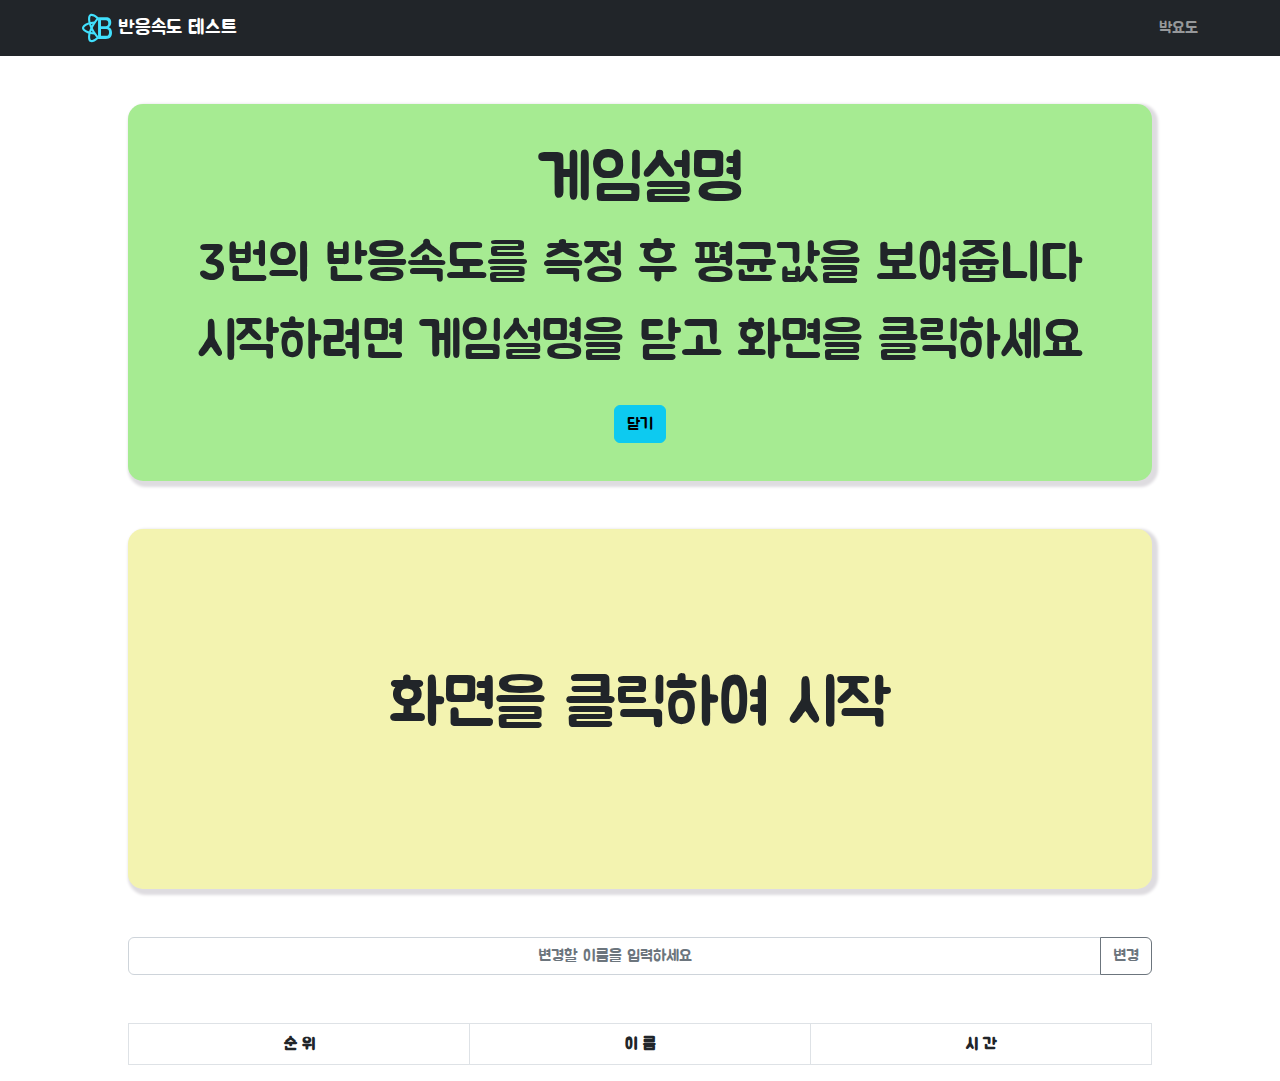
<file: index.html>
<!doctype html><html lang="en"><head><meta charset="utf-8"/><link rel="icon" href="/favicon.ico"/><meta name="viewport" content="width=device-width,initial-scale=1"/><meta name="theme-color" content="#000000"/><meta name="description" content="Web site created using create-react-app"/><link rel="apple-touch-icon" href="/logo192.png"/><link rel="manifest" href="/manifest.json"/><link rel="preconnect" href="https://fonts.googleapis.com"><link rel="preconnect" href="https://fonts.gstatic.com" crossorigin><link href="https://fonts.googleapis.com/css2?family=Jua&display=swap" rel="stylesheet"><title>React App</title><script defer="defer" src="/static/js/main.0c6c819a.js"></script><link href="/static/css/main.c17980ca.css" rel="stylesheet"></head><body><noscript>You need to enable JavaScript to run this app.</noscript><div id="root"></div></body></html>
</file>
<file: static/css/main.c17980ca.css>
@charset "UTF-8";body{-webkit-font-smoothing:antialiased;-moz-osx-font-smoothing:grayscale;font-family:-apple-system,BlinkMacSystemFont,Segoe UI,Roboto,Oxygen,Ubuntu,Cantarell,Fira Sans,Droid Sans,Helvetica Neue,sans-serif}code{font-family:source-code-pro,Menlo,Monaco,Consolas,Courier New,monospace}*{font-family:Jua,sans-serif;text-align:center}#screen,.Modal{border-radius:15px;box-shadow:3px 3px 3px 3px #dedce0;margin:auto;padding:3vw;width:80vw}.Modal{background-color:#a6eb92}#screen h1,.Modal h1{font-size:5vw}#screen div,.Modal p{font-size:4vw}#screen{align-items:center;cursor:pointer;display:flex;flex-direction:column;height:40vh;justify-content:center}.ready,.waiting{background-color:#f3f3b0}.go{background-color:green}.name,.score{margin:auto;width:80vw!important}/*!
 * Bootstrap  v5.2.0 (https://getbootstrap.com/)
 * Copyright 2011-2022 The Bootstrap Authors
 * Copyright 2011-2022 Twitter, Inc.
 * Licensed under MIT (https://github.com/twbs/bootstrap/blob/main/LICENSE)
 */:root{--bs-blue:#0d6efd;--bs-indigo:#6610f2;--bs-purple:#6f42c1;--bs-pink:#d63384;--bs-red:#dc3545;--bs-orange:#fd7e14;--bs-yellow:#ffc107;--bs-green:#198754;--bs-teal:#20c997;--bs-cyan:#0dcaf0;--bs-black:#000;--bs-white:#fff;--bs-gray:#6c757d;--bs-gray-dark:#343a40;--bs-gray-100:#f8f9fa;--bs-gray-200:#e9ecef;--bs-gray-300:#dee2e6;--bs-gray-400:#ced4da;--bs-gray-500:#adb5bd;--bs-gray-600:#6c757d;--bs-gray-700:#495057;--bs-gray-800:#343a40;--bs-gray-900:#212529;--bs-primary:#0d6efd;--bs-secondary:#6c757d;--bs-success:#198754;--bs-info:#0dcaf0;--bs-warning:#ffc107;--bs-danger:#dc3545;--bs-light:#f8f9fa;--bs-dark:#212529;--bs-primary-rgb:13,110,253;--bs-secondary-rgb:108,117,125;--bs-success-rgb:25,135,84;--bs-info-rgb:13,202,240;--bs-warning-rgb:255,193,7;--bs-danger-rgb:220,53,69;--bs-light-rgb:248,249,250;--bs-dark-rgb:33,37,41;--bs-white-rgb:255,255,255;--bs-black-rgb:0,0,0;--bs-body-color-rgb:33,37,41;--bs-body-bg-rgb:255,255,255;--bs-font-sans-serif:system-ui,-apple-system,"Segoe UI",Roboto,"Helvetica Neue","Noto Sans","Liberation Sans",Arial,sans-serif,"Apple Color Emoji","Segoe UI Emoji","Segoe UI Symbol","Noto Color Emoji";--bs-font-monospace:SFMono-Regular,Menlo,Monaco,Consolas,"Liberation Mono","Courier New",monospace;--bs-gradient:linear-gradient(180deg,hsla(0,0%,100%,.15),hsla(0,0%,100%,0));--bs-body-font-family:var(--bs-font-sans-serif);--bs-body-font-size:1rem;--bs-body-font-weight:400;--bs-body-line-height:1.5;--bs-body-color:#212529;--bs-body-bg:#fff;--bs-border-width:1px;--bs-border-style:solid;--bs-border-color:#dee2e6;--bs-border-color-translucent:rgba(0,0,0,.175);--bs-border-radius:0.375rem;--bs-border-radius-sm:0.25rem;--bs-border-radius-lg:0.5rem;--bs-border-radius-xl:1rem;--bs-border-radius-2xl:2rem;--bs-border-radius-pill:50rem;--bs-link-color:#0d6efd;--bs-link-hover-color:#0a58ca;--bs-code-color:#d63384;--bs-highlight-bg:#fff3cd}*,:after,:before{box-sizing:border-box}@media (prefers-reduced-motion:no-preference){:root{scroll-behavior:smooth}}body{-webkit-text-size-adjust:100%;-webkit-tap-highlight-color:transparent;background-color:#fff;background-color:var(--bs-body-bg);color:#212529;color:var(--bs-body-color);font-family:system-ui,-apple-system,Segoe UI,Roboto,Helvetica Neue,Noto Sans,Liberation Sans,Arial,sans-serif,Apple Color Emoji,Segoe UI Emoji,Segoe UI Symbol,Noto Color Emoji;font-family:var(--bs-body-font-family);font-size:1rem;font-size:var(--bs-body-font-size);font-weight:400;font-weight:var(--bs-body-font-weight);line-height:1.5;line-height:var(--bs-body-line-height);margin:0;text-align:var(--bs-body-text-align)}hr{border:0;border-top:1px solid;color:inherit;margin:1rem 0;opacity:.25}.h1,.h2,.h3,.h4,.h5,.h6,h1,h2,h3,h4,h5,h6{font-weight:500;line-height:1.2;margin-bottom:.5rem;margin-top:0}.h1,h1{font-size:calc(1.375rem + 1.5vw)}@media (min-width:1200px){.h1,h1{font-size:2.5rem}}.h2,h2{font-size:calc(1.325rem + .9vw)}@media (min-width:1200px){.h2,h2{font-size:2rem}}.h3,h3{font-size:calc(1.3rem + .6vw)}@media (min-width:1200px){.h3,h3{font-size:1.75rem}}.h4,h4{font-size:calc(1.275rem + .3vw)}@media (min-width:1200px){.h4,h4{font-size:1.5rem}}.h5,h5{font-size:1.25rem}.h6,h6{font-size:1rem}p{margin-bottom:1rem;margin-top:0}abbr[title]{cursor:help;-webkit-text-decoration:underline dotted;text-decoration:underline dotted;-webkit-text-decoration-skip-ink:none;text-decoration-skip-ink:none}address{font-style:normal;line-height:inherit;margin-bottom:1rem}ol,ul{padding-left:2rem}dl,ol,ul{margin-bottom:1rem;margin-top:0}ol ol,ol ul,ul ol,ul ul{margin-bottom:0}dt{font-weight:700}dd{margin-bottom:.5rem;margin-left:0}blockquote{margin:0 0 1rem}b,strong{font-weight:bolder}.small,small{font-size:.875em}.mark,mark{background-color:#fff3cd;background-color:var(--bs-highlight-bg);padding:.1875em}sub,sup{font-size:.75em;line-height:0;position:relative;vertical-align:initial}sub{bottom:-.25em}sup{top:-.5em}a{color:#0d6efd;color:var(--bs-link-color);text-decoration:underline}a:hover{color:#0a58ca;color:var(--bs-link-hover-color)}a:not([href]):not([class]),a:not([href]):not([class]):hover{color:inherit;text-decoration:none}code,kbd,pre,samp{font-family:SFMono-Regular,Menlo,Monaco,Consolas,Liberation Mono,Courier New,monospace;font-family:var(--bs-font-monospace);font-size:1em}pre{display:block;font-size:.875em;margin-bottom:1rem;margin-top:0;overflow:auto}pre code{color:inherit;font-size:inherit;word-break:normal}code{word-wrap:break-word;color:#d63384;color:var(--bs-code-color);font-size:.875em}a>code{color:inherit}kbd{background-color:#212529;background-color:var(--bs-body-color);border-radius:.25rem;color:#fff;color:var(--bs-body-bg);font-size:.875em;padding:.1875rem .375rem}kbd kbd{font-size:1em;padding:0}figure{margin:0 0 1rem}img,svg{vertical-align:middle}table{border-collapse:collapse;caption-side:bottom}caption{color:#6c757d;padding-bottom:.5rem;padding-top:.5rem;text-align:left}th{text-align:inherit;text-align:-webkit-match-parent}tbody,td,tfoot,th,thead,tr{border:0 solid;border-color:inherit}label{display:inline-block}button{border-radius:0}button:focus:not(:focus-visible){outline:0}button,input,optgroup,select,textarea{font-family:inherit;font-size:inherit;line-height:inherit;margin:0}button,select{text-transform:none}[role=button]{cursor:pointer}select{word-wrap:normal}select:disabled{opacity:1}[list]:not([type=date]):not([type=datetime-local]):not([type=month]):not([type=week]):not([type=time])::-webkit-calendar-picker-indicator{display:none!important}[type=button],[type=reset],[type=submit],button{-webkit-appearance:button}[type=button]:not(:disabled),[type=reset]:not(:disabled),[type=submit]:not(:disabled),button:not(:disabled){cursor:pointer}::-moz-focus-inner{border-style:none;padding:0}textarea{resize:vertical}fieldset{border:0;margin:0;min-width:0;padding:0}legend{float:left;font-size:calc(1.275rem + .3vw);line-height:inherit;margin-bottom:.5rem;padding:0;width:100%}@media (min-width:1200px){legend{font-size:1.5rem}}legend+*{clear:left}::-webkit-datetime-edit-day-field,::-webkit-datetime-edit-fields-wrapper,::-webkit-datetime-edit-hour-field,::-webkit-datetime-edit-minute,::-webkit-datetime-edit-month-field,::-webkit-datetime-edit-text,::-webkit-datetime-edit-year-field{padding:0}::-webkit-inner-spin-button{height:auto}[type=search]{-webkit-appearance:textfield;outline-offset:-2px}::-webkit-search-decoration{-webkit-appearance:none}::-webkit-color-swatch-wrapper{padding:0}::-webkit-file-upload-button{-webkit-appearance:button;font:inherit}::file-selector-button{-webkit-appearance:button;font:inherit}output{display:inline-block}iframe{border:0}summary{cursor:pointer;display:list-item}progress{vertical-align:initial}[hidden]{display:none!important}.lead{font-size:1.25rem;font-weight:300}.display-1{font-size:calc(1.625rem + 4.5vw);font-weight:300;line-height:1.2}@media (min-width:1200px){.display-1{font-size:5rem}}.display-2{font-size:calc(1.575rem + 3.9vw);font-weight:300;line-height:1.2}@media (min-width:1200px){.display-2{font-size:4.5rem}}.display-3{font-size:calc(1.525rem + 3.3vw);font-weight:300;line-height:1.2}@media (min-width:1200px){.display-3{font-size:4rem}}.display-4{font-size:calc(1.475rem + 2.7vw);font-weight:300;line-height:1.2}@media (min-width:1200px){.display-4{font-size:3.5rem}}.display-5{font-size:calc(1.425rem + 2.1vw);font-weight:300;line-height:1.2}@media (min-width:1200px){.display-5{font-size:3rem}}.display-6{font-size:calc(1.375rem + 1.5vw);font-weight:300;line-height:1.2}@media (min-width:1200px){.display-6{font-size:2.5rem}}.list-inline,.list-unstyled{list-style:none;padding-left:0}.list-inline-item{display:inline-block}.list-inline-item:not(:last-child){margin-right:.5rem}.initialism{font-size:.875em;text-transform:uppercase}.blockquote{font-size:1.25rem;margin-bottom:1rem}.blockquote>:last-child{margin-bottom:0}.blockquote-footer{color:#6c757d;font-size:.875em;margin-bottom:1rem;margin-top:-1rem}.blockquote-footer:before{content:"— "}.img-fluid,.img-thumbnail{height:auto;max-width:100%}.img-thumbnail{background-color:#fff;border:1px solid #dee2e6;border:1px solid var(--bs-border-color);border-radius:.375rem;padding:.25rem}.figure{display:inline-block}.figure-img{line-height:1;margin-bottom:.5rem}.figure-caption{color:#6c757d;font-size:.875em}.container,.container-fluid,.container-lg,.container-md,.container-sm,.container-xl,.container-xxl{--bs-gutter-x:1.5rem;--bs-gutter-y:0;margin-left:auto;margin-right:auto;padding-left:calc(var(--bs-gutter-x)*.5);padding-right:calc(var(--bs-gutter-x)*.5);width:100%}@media (min-width:576px){.container,.container-sm{max-width:540px}}@media (min-width:768px){.container,.container-md,.container-sm{max-width:720px}}@media (min-width:992px){.container,.container-lg,.container-md,.container-sm{max-width:960px}}@media (min-width:1200px){.container,.container-lg,.container-md,.container-sm,.container-xl{max-width:1140px}}@media (min-width:1400px){.container,.container-lg,.container-md,.container-sm,.container-xl,.container-xxl{max-width:1320px}}.row{--bs-gutter-x:1.5rem;--bs-gutter-y:0;display:flex;flex-wrap:wrap;margin-left:calc(var(--bs-gutter-x)*-.5);margin-right:calc(var(--bs-gutter-x)*-.5);margin-top:calc(var(--bs-gutter-y)*-1)}.row>*{flex-shrink:0;margin-top:var(--bs-gutter-y);max-width:100%;padding-left:calc(var(--bs-gutter-x)*.5);padding-right:calc(var(--bs-gutter-x)*.5);width:100%}.col{flex:1 0}.row-cols-auto>*{flex:0 0 auto;width:auto}.row-cols-1>*{flex:0 0 auto;width:100%}.row-cols-2>*{flex:0 0 auto;width:50%}.row-cols-3>*{flex:0 0 auto;width:33.3333333333%}.row-cols-4>*{flex:0 0 auto;width:25%}.row-cols-5>*{flex:0 0 auto;width:20%}.row-cols-6>*{flex:0 0 auto;width:16.6666666667%}.col-auto{flex:0 0 auto;width:auto}.col-1{flex:0 0 auto;width:8.33333333%}.col-2{flex:0 0 auto;width:16.66666667%}.col-3{flex:0 0 auto;width:25%}.col-4{flex:0 0 auto;width:33.33333333%}.col-5{flex:0 0 auto;width:41.66666667%}.col-6{flex:0 0 auto;width:50%}.col-7{flex:0 0 auto;width:58.33333333%}.col-8{flex:0 0 auto;width:66.66666667%}.col-9{flex:0 0 auto;width:75%}.col-10{flex:0 0 auto;width:83.33333333%}.col-11{flex:0 0 auto;width:91.66666667%}.col-12{flex:0 0 auto;width:100%}.offset-1{margin-left:8.33333333%}.offset-2{margin-left:16.66666667%}.offset-3{margin-left:25%}.offset-4{margin-left:33.33333333%}.offset-5{margin-left:41.66666667%}.offset-6{margin-left:50%}.offset-7{margin-left:58.33333333%}.offset-8{margin-left:66.66666667%}.offset-9{margin-left:75%}.offset-10{margin-left:83.33333333%}.offset-11{margin-left:91.66666667%}.g-0,.gx-0{--bs-gutter-x:0}.g-0,.gy-0{--bs-gutter-y:0}.g-1,.gx-1{--bs-gutter-x:0.25rem}.g-1,.gy-1{--bs-gutter-y:0.25rem}.g-2,.gx-2{--bs-gutter-x:0.5rem}.g-2,.gy-2{--bs-gutter-y:0.5rem}.g-3,.gx-3{--bs-gutter-x:1rem}.g-3,.gy-3{--bs-gutter-y:1rem}.g-4,.gx-4{--bs-gutter-x:1.5rem}.g-4,.gy-4{--bs-gutter-y:1.5rem}.g-5,.gx-5{--bs-gutter-x:3rem}.g-5,.gy-5{--bs-gutter-y:3rem}@media (min-width:576px){.col-sm{flex:1 0}.row-cols-sm-auto>*{flex:0 0 auto;width:auto}.row-cols-sm-1>*{flex:0 0 auto;width:100%}.row-cols-sm-2>*{flex:0 0 auto;width:50%}.row-cols-sm-3>*{flex:0 0 auto;width:33.3333333333%}.row-cols-sm-4>*{flex:0 0 auto;width:25%}.row-cols-sm-5>*{flex:0 0 auto;width:20%}.row-cols-sm-6>*{flex:0 0 auto;width:16.6666666667%}.col-sm-auto{flex:0 0 auto;width:auto}.col-sm-1{flex:0 0 auto;width:8.33333333%}.col-sm-2{flex:0 0 auto;width:16.66666667%}.col-sm-3{flex:0 0 auto;width:25%}.col-sm-4{flex:0 0 auto;width:33.33333333%}.col-sm-5{flex:0 0 auto;width:41.66666667%}.col-sm-6{flex:0 0 auto;width:50%}.col-sm-7{flex:0 0 auto;width:58.33333333%}.col-sm-8{flex:0 0 auto;width:66.66666667%}.col-sm-9{flex:0 0 auto;width:75%}.col-sm-10{flex:0 0 auto;width:83.33333333%}.col-sm-11{flex:0 0 auto;width:91.66666667%}.col-sm-12{flex:0 0 auto;width:100%}.offset-sm-0{margin-left:0}.offset-sm-1{margin-left:8.33333333%}.offset-sm-2{margin-left:16.66666667%}.offset-sm-3{margin-left:25%}.offset-sm-4{margin-left:33.33333333%}.offset-sm-5{margin-left:41.66666667%}.offset-sm-6{margin-left:50%}.offset-sm-7{margin-left:58.33333333%}.offset-sm-8{margin-left:66.66666667%}.offset-sm-9{margin-left:75%}.offset-sm-10{margin-left:83.33333333%}.offset-sm-11{margin-left:91.66666667%}.g-sm-0,.gx-sm-0{--bs-gutter-x:0}.g-sm-0,.gy-sm-0{--bs-gutter-y:0}.g-sm-1,.gx-sm-1{--bs-gutter-x:0.25rem}.g-sm-1,.gy-sm-1{--bs-gutter-y:0.25rem}.g-sm-2,.gx-sm-2{--bs-gutter-x:0.5rem}.g-sm-2,.gy-sm-2{--bs-gutter-y:0.5rem}.g-sm-3,.gx-sm-3{--bs-gutter-x:1rem}.g-sm-3,.gy-sm-3{--bs-gutter-y:1rem}.g-sm-4,.gx-sm-4{--bs-gutter-x:1.5rem}.g-sm-4,.gy-sm-4{--bs-gutter-y:1.5rem}.g-sm-5,.gx-sm-5{--bs-gutter-x:3rem}.g-sm-5,.gy-sm-5{--bs-gutter-y:3rem}}@media (min-width:768px){.col-md{flex:1 0}.row-cols-md-auto>*{flex:0 0 auto;width:auto}.row-cols-md-1>*{flex:0 0 auto;width:100%}.row-cols-md-2>*{flex:0 0 auto;width:50%}.row-cols-md-3>*{flex:0 0 auto;width:33.3333333333%}.row-cols-md-4>*{flex:0 0 auto;width:25%}.row-cols-md-5>*{flex:0 0 auto;width:20%}.row-cols-md-6>*{flex:0 0 auto;width:16.6666666667%}.col-md-auto{flex:0 0 auto;width:auto}.col-md-1{flex:0 0 auto;width:8.33333333%}.col-md-2{flex:0 0 auto;width:16.66666667%}.col-md-3{flex:0 0 auto;width:25%}.col-md-4{flex:0 0 auto;width:33.33333333%}.col-md-5{flex:0 0 auto;width:41.66666667%}.col-md-6{flex:0 0 auto;width:50%}.col-md-7{flex:0 0 auto;width:58.33333333%}.col-md-8{flex:0 0 auto;width:66.66666667%}.col-md-9{flex:0 0 auto;width:75%}.col-md-10{flex:0 0 auto;width:83.33333333%}.col-md-11{flex:0 0 auto;width:91.66666667%}.col-md-12{flex:0 0 auto;width:100%}.offset-md-0{margin-left:0}.offset-md-1{margin-left:8.33333333%}.offset-md-2{margin-left:16.66666667%}.offset-md-3{margin-left:25%}.offset-md-4{margin-left:33.33333333%}.offset-md-5{margin-left:41.66666667%}.offset-md-6{margin-left:50%}.offset-md-7{margin-left:58.33333333%}.offset-md-8{margin-left:66.66666667%}.offset-md-9{margin-left:75%}.offset-md-10{margin-left:83.33333333%}.offset-md-11{margin-left:91.66666667%}.g-md-0,.gx-md-0{--bs-gutter-x:0}.g-md-0,.gy-md-0{--bs-gutter-y:0}.g-md-1,.gx-md-1{--bs-gutter-x:0.25rem}.g-md-1,.gy-md-1{--bs-gutter-y:0.25rem}.g-md-2,.gx-md-2{--bs-gutter-x:0.5rem}.g-md-2,.gy-md-2{--bs-gutter-y:0.5rem}.g-md-3,.gx-md-3{--bs-gutter-x:1rem}.g-md-3,.gy-md-3{--bs-gutter-y:1rem}.g-md-4,.gx-md-4{--bs-gutter-x:1.5rem}.g-md-4,.gy-md-4{--bs-gutter-y:1.5rem}.g-md-5,.gx-md-5{--bs-gutter-x:3rem}.g-md-5,.gy-md-5{--bs-gutter-y:3rem}}@media (min-width:992px){.col-lg{flex:1 0}.row-cols-lg-auto>*{flex:0 0 auto;width:auto}.row-cols-lg-1>*{flex:0 0 auto;width:100%}.row-cols-lg-2>*{flex:0 0 auto;width:50%}.row-cols-lg-3>*{flex:0 0 auto;width:33.3333333333%}.row-cols-lg-4>*{flex:0 0 auto;width:25%}.row-cols-lg-5>*{flex:0 0 auto;width:20%}.row-cols-lg-6>*{flex:0 0 auto;width:16.6666666667%}.col-lg-auto{flex:0 0 auto;width:auto}.col-lg-1{flex:0 0 auto;width:8.33333333%}.col-lg-2{flex:0 0 auto;width:16.66666667%}.col-lg-3{flex:0 0 auto;width:25%}.col-lg-4{flex:0 0 auto;width:33.33333333%}.col-lg-5{flex:0 0 auto;width:41.66666667%}.col-lg-6{flex:0 0 auto;width:50%}.col-lg-7{flex:0 0 auto;width:58.33333333%}.col-lg-8{flex:0 0 auto;width:66.66666667%}.col-lg-9{flex:0 0 auto;width:75%}.col-lg-10{flex:0 0 auto;width:83.33333333%}.col-lg-11{flex:0 0 auto;width:91.66666667%}.col-lg-12{flex:0 0 auto;width:100%}.offset-lg-0{margin-left:0}.offset-lg-1{margin-left:8.33333333%}.offset-lg-2{margin-left:16.66666667%}.offset-lg-3{margin-left:25%}.offset-lg-4{margin-left:33.33333333%}.offset-lg-5{margin-left:41.66666667%}.offset-lg-6{margin-left:50%}.offset-lg-7{margin-left:58.33333333%}.offset-lg-8{margin-left:66.66666667%}.offset-lg-9{margin-left:75%}.offset-lg-10{margin-left:83.33333333%}.offset-lg-11{margin-left:91.66666667%}.g-lg-0,.gx-lg-0{--bs-gutter-x:0}.g-lg-0,.gy-lg-0{--bs-gutter-y:0}.g-lg-1,.gx-lg-1{--bs-gutter-x:0.25rem}.g-lg-1,.gy-lg-1{--bs-gutter-y:0.25rem}.g-lg-2,.gx-lg-2{--bs-gutter-x:0.5rem}.g-lg-2,.gy-lg-2{--bs-gutter-y:0.5rem}.g-lg-3,.gx-lg-3{--bs-gutter-x:1rem}.g-lg-3,.gy-lg-3{--bs-gutter-y:1rem}.g-lg-4,.gx-lg-4{--bs-gutter-x:1.5rem}.g-lg-4,.gy-lg-4{--bs-gutter-y:1.5rem}.g-lg-5,.gx-lg-5{--bs-gutter-x:3rem}.g-lg-5,.gy-lg-5{--bs-gutter-y:3rem}}@media (min-width:1200px){.col-xl{flex:1 0}.row-cols-xl-auto>*{flex:0 0 auto;width:auto}.row-cols-xl-1>*{flex:0 0 auto;width:100%}.row-cols-xl-2>*{flex:0 0 auto;width:50%}.row-cols-xl-3>*{flex:0 0 auto;width:33.3333333333%}.row-cols-xl-4>*{flex:0 0 auto;width:25%}.row-cols-xl-5>*{flex:0 0 auto;width:20%}.row-cols-xl-6>*{flex:0 0 auto;width:16.6666666667%}.col-xl-auto{flex:0 0 auto;width:auto}.col-xl-1{flex:0 0 auto;width:8.33333333%}.col-xl-2{flex:0 0 auto;width:16.66666667%}.col-xl-3{flex:0 0 auto;width:25%}.col-xl-4{flex:0 0 auto;width:33.33333333%}.col-xl-5{flex:0 0 auto;width:41.66666667%}.col-xl-6{flex:0 0 auto;width:50%}.col-xl-7{flex:0 0 auto;width:58.33333333%}.col-xl-8{flex:0 0 auto;width:66.66666667%}.col-xl-9{flex:0 0 auto;width:75%}.col-xl-10{flex:0 0 auto;width:83.33333333%}.col-xl-11{flex:0 0 auto;width:91.66666667%}.col-xl-12{flex:0 0 auto;width:100%}.offset-xl-0{margin-left:0}.offset-xl-1{margin-left:8.33333333%}.offset-xl-2{margin-left:16.66666667%}.offset-xl-3{margin-left:25%}.offset-xl-4{margin-left:33.33333333%}.offset-xl-5{margin-left:41.66666667%}.offset-xl-6{margin-left:50%}.offset-xl-7{margin-left:58.33333333%}.offset-xl-8{margin-left:66.66666667%}.offset-xl-9{margin-left:75%}.offset-xl-10{margin-left:83.33333333%}.offset-xl-11{margin-left:91.66666667%}.g-xl-0,.gx-xl-0{--bs-gutter-x:0}.g-xl-0,.gy-xl-0{--bs-gutter-y:0}.g-xl-1,.gx-xl-1{--bs-gutter-x:0.25rem}.g-xl-1,.gy-xl-1{--bs-gutter-y:0.25rem}.g-xl-2,.gx-xl-2{--bs-gutter-x:0.5rem}.g-xl-2,.gy-xl-2{--bs-gutter-y:0.5rem}.g-xl-3,.gx-xl-3{--bs-gutter-x:1rem}.g-xl-3,.gy-xl-3{--bs-gutter-y:1rem}.g-xl-4,.gx-xl-4{--bs-gutter-x:1.5rem}.g-xl-4,.gy-xl-4{--bs-gutter-y:1.5rem}.g-xl-5,.gx-xl-5{--bs-gutter-x:3rem}.g-xl-5,.gy-xl-5{--bs-gutter-y:3rem}}@media (min-width:1400px){.col-xxl{flex:1 0}.row-cols-xxl-auto>*{flex:0 0 auto;width:auto}.row-cols-xxl-1>*{flex:0 0 auto;width:100%}.row-cols-xxl-2>*{flex:0 0 auto;width:50%}.row-cols-xxl-3>*{flex:0 0 auto;width:33.3333333333%}.row-cols-xxl-4>*{flex:0 0 auto;width:25%}.row-cols-xxl-5>*{flex:0 0 auto;width:20%}.row-cols-xxl-6>*{flex:0 0 auto;width:16.6666666667%}.col-xxl-auto{flex:0 0 auto;width:auto}.col-xxl-1{flex:0 0 auto;width:8.33333333%}.col-xxl-2{flex:0 0 auto;width:16.66666667%}.col-xxl-3{flex:0 0 auto;width:25%}.col-xxl-4{flex:0 0 auto;width:33.33333333%}.col-xxl-5{flex:0 0 auto;width:41.66666667%}.col-xxl-6{flex:0 0 auto;width:50%}.col-xxl-7{flex:0 0 auto;width:58.33333333%}.col-xxl-8{flex:0 0 auto;width:66.66666667%}.col-xxl-9{flex:0 0 auto;width:75%}.col-xxl-10{flex:0 0 auto;width:83.33333333%}.col-xxl-11{flex:0 0 auto;width:91.66666667%}.col-xxl-12{flex:0 0 auto;width:100%}.offset-xxl-0{margin-left:0}.offset-xxl-1{margin-left:8.33333333%}.offset-xxl-2{margin-left:16.66666667%}.offset-xxl-3{margin-left:25%}.offset-xxl-4{margin-left:33.33333333%}.offset-xxl-5{margin-left:41.66666667%}.offset-xxl-6{margin-left:50%}.offset-xxl-7{margin-left:58.33333333%}.offset-xxl-8{margin-left:66.66666667%}.offset-xxl-9{margin-left:75%}.offset-xxl-10{margin-left:83.33333333%}.offset-xxl-11{margin-left:91.66666667%}.g-xxl-0,.gx-xxl-0{--bs-gutter-x:0}.g-xxl-0,.gy-xxl-0{--bs-gutter-y:0}.g-xxl-1,.gx-xxl-1{--bs-gutter-x:0.25rem}.g-xxl-1,.gy-xxl-1{--bs-gutter-y:0.25rem}.g-xxl-2,.gx-xxl-2{--bs-gutter-x:0.5rem}.g-xxl-2,.gy-xxl-2{--bs-gutter-y:0.5rem}.g-xxl-3,.gx-xxl-3{--bs-gutter-x:1rem}.g-xxl-3,.gy-xxl-3{--bs-gutter-y:1rem}.g-xxl-4,.gx-xxl-4{--bs-gutter-x:1.5rem}.g-xxl-4,.gy-xxl-4{--bs-gutter-y:1.5rem}.g-xxl-5,.gx-xxl-5{--bs-gutter-x:3rem}.g-xxl-5,.gy-xxl-5{--bs-gutter-y:3rem}}.table{--bs-table-color:var(--bs-body-color);--bs-table-bg:transparent;--bs-table-border-color:var(--bs-border-color);--bs-table-accent-bg:transparent;--bs-table-striped-color:var(--bs-body-color);--bs-table-striped-bg:rgba(0,0,0,.05);--bs-table-active-color:var(--bs-body-color);--bs-table-active-bg:rgba(0,0,0,.1);--bs-table-hover-color:var(--bs-body-color);--bs-table-hover-bg:rgba(0,0,0,.075);border-color:var(--bs-table-border-color);color:var(--bs-table-color);margin-bottom:1rem;vertical-align:top;width:100%}.table>:not(caption)>*>*{background-color:var(--bs-table-bg);border-bottom-width:1px;box-shadow:inset 0 0 0 9999px var(--bs-table-accent-bg);padding:.5rem}.table>tbody{vertical-align:inherit}.table>thead{vertical-align:bottom}.table-group-divider{border-top:2px solid}.caption-top{caption-side:top}.table-sm>:not(caption)>*>*{padding:.25rem}.table-bordered>:not(caption)>*{border-width:1px 0}.table-bordered>:not(caption)>*>*{border-width:0 1px}.table-borderless>:not(caption)>*>*{border-bottom-width:0}.table-borderless>:not(:first-child){border-top-width:0}.table-striped-columns>:not(caption)>tr>:nth-child(2n),.table-striped>tbody>tr:nth-of-type(odd)>*{--bs-table-accent-bg:var(--bs-table-striped-bg);color:var(--bs-table-striped-color)}.table-active{--bs-table-accent-bg:var(--bs-table-active-bg);color:var(--bs-table-active-color)}.table-hover>tbody>tr:hover>*{--bs-table-accent-bg:var(--bs-table-hover-bg);color:var(--bs-table-hover-color)}.table-primary{--bs-table-color:#000;--bs-table-bg:#cfe2ff;--bs-table-border-color:#bacbe6;--bs-table-striped-bg:#c5d7f2;--bs-table-striped-color:#000;--bs-table-active-bg:#bacbe6;--bs-table-active-color:#000;--bs-table-hover-bg:#bfd1ec;--bs-table-hover-color:#000}.table-primary,.table-secondary{border-color:var(--bs-table-border-color);color:var(--bs-table-color)}.table-secondary{--bs-table-color:#000;--bs-table-bg:#e2e3e5;--bs-table-border-color:#cbccce;--bs-table-striped-bg:#d7d8da;--bs-table-striped-color:#000;--bs-table-active-bg:#cbccce;--bs-table-active-color:#000;--bs-table-hover-bg:#d1d2d4;--bs-table-hover-color:#000}.table-success{--bs-table-color:#000;--bs-table-bg:#d1e7dd;--bs-table-border-color:#bcd0c7;--bs-table-striped-bg:#c7dbd2;--bs-table-striped-color:#000;--bs-table-active-bg:#bcd0c7;--bs-table-active-color:#000;--bs-table-hover-bg:#c1d6cc;--bs-table-hover-color:#000}.table-info,.table-success{border-color:var(--bs-table-border-color);color:var(--bs-table-color)}.table-info{--bs-table-color:#000;--bs-table-bg:#cff4fc;--bs-table-border-color:#badce3;--bs-table-striped-bg:#c5e8ef;--bs-table-striped-color:#000;--bs-table-active-bg:#badce3;--bs-table-active-color:#000;--bs-table-hover-bg:#bfe2e9;--bs-table-hover-color:#000}.table-warning{--bs-table-color:#000;--bs-table-bg:#fff3cd;--bs-table-border-color:#e6dbb9;--bs-table-striped-bg:#f2e7c3;--bs-table-striped-color:#000;--bs-table-active-bg:#e6dbb9;--bs-table-active-color:#000;--bs-table-hover-bg:#ece1be;--bs-table-hover-color:#000}.table-danger,.table-warning{border-color:var(--bs-table-border-color);color:var(--bs-table-color)}.table-danger{--bs-table-color:#000;--bs-table-bg:#f8d7da;--bs-table-border-color:#dfc2c4;--bs-table-striped-bg:#eccccf;--bs-table-striped-color:#000;--bs-table-active-bg:#dfc2c4;--bs-table-active-color:#000;--bs-table-hover-bg:#e5c7ca;--bs-table-hover-color:#000}.table-light{--bs-table-color:#000;--bs-table-bg:#f8f9fa;--bs-table-border-color:#dfe0e1;--bs-table-striped-bg:#ecedee;--bs-table-striped-color:#000;--bs-table-active-bg:#dfe0e1;--bs-table-active-color:#000;--bs-table-hover-bg:#e5e6e7;--bs-table-hover-color:#000}.table-dark,.table-light{border-color:var(--bs-table-border-color);color:var(--bs-table-color)}.table-dark{--bs-table-color:#fff;--bs-table-bg:#212529;--bs-table-border-color:#373b3e;--bs-table-striped-bg:#2c3034;--bs-table-striped-color:#fff;--bs-table-active-bg:#373b3e;--bs-table-active-color:#fff;--bs-table-hover-bg:#323539;--bs-table-hover-color:#fff}.table-responsive{-webkit-overflow-scrolling:touch;overflow-x:auto}@media (max-width:575.98px){.table-responsive-sm{-webkit-overflow-scrolling:touch;overflow-x:auto}}@media (max-width:767.98px){.table-responsive-md{-webkit-overflow-scrolling:touch;overflow-x:auto}}@media (max-width:991.98px){.table-responsive-lg{-webkit-overflow-scrolling:touch;overflow-x:auto}}@media (max-width:1199.98px){.table-responsive-xl{-webkit-overflow-scrolling:touch;overflow-x:auto}}@media (max-width:1399.98px){.table-responsive-xxl{-webkit-overflow-scrolling:touch;overflow-x:auto}}.form-label{margin-bottom:.5rem}.col-form-label{font-size:inherit;line-height:1.5;margin-bottom:0;padding-bottom:calc(.375rem + 1px);padding-top:calc(.375rem + 1px)}.col-form-label-lg{font-size:1.25rem;padding-bottom:calc(.5rem + 1px);padding-top:calc(.5rem + 1px)}.col-form-label-sm{font-size:.875rem;padding-bottom:calc(.25rem + 1px);padding-top:calc(.25rem + 1px)}.form-text{color:#6c757d;font-size:.875em;margin-top:.25rem}.form-control{-webkit-appearance:none;appearance:none;background-clip:padding-box;background-color:#fff;border:1px solid #ced4da;border-radius:.375rem;color:#212529;display:block;font-size:1rem;font-weight:400;line-height:1.5;padding:.375rem .75rem;transition:border-color .15s ease-in-out,box-shadow .15s ease-in-out;width:100%}@media (prefers-reduced-motion:reduce){.form-control{transition:none}}.form-control[type=file]{overflow:hidden}.form-control[type=file]:not(:disabled):not([readonly]){cursor:pointer}.form-control:focus{background-color:#fff;border-color:#86b7fe;box-shadow:0 0 0 .25rem rgba(13,110,253,.25);color:#212529;outline:0}.form-control::-webkit-date-and-time-value{height:1.5em}.form-control::-webkit-input-placeholder{color:#6c757d;opacity:1}.form-control::placeholder{color:#6c757d;opacity:1}.form-control:disabled{background-color:#e9ecef;opacity:1}.form-control::-webkit-file-upload-button{-webkit-margin-end:.75rem;background-color:#e9ecef;border:0 solid;border-color:inherit;border-inline-end-width:1px;border-radius:0;color:#212529;margin:-.375rem -.75rem;margin-inline-end:.75rem;padding:.375rem .75rem;pointer-events:none;-webkit-transition:color .15s ease-in-out,background-color .15s ease-in-out,border-color .15s ease-in-out,box-shadow .15s ease-in-out;transition:color .15s ease-in-out,background-color .15s ease-in-out,border-color .15s ease-in-out,box-shadow .15s ease-in-out}.form-control::file-selector-button{-webkit-margin-end:.75rem;background-color:#e9ecef;border:0 solid;border-color:inherit;border-inline-end-width:1px;border-radius:0;color:#212529;margin:-.375rem -.75rem;margin-inline-end:.75rem;padding:.375rem .75rem;pointer-events:none;transition:color .15s ease-in-out,background-color .15s ease-in-out,border-color .15s ease-in-out,box-shadow .15s ease-in-out}@media (prefers-reduced-motion:reduce){.form-control::-webkit-file-upload-button{-webkit-transition:none;transition:none}.form-control::file-selector-button{transition:none}}.form-control:hover:not(:disabled):not([readonly])::-webkit-file-upload-button{background-color:#dde0e3}.form-control:hover:not(:disabled):not([readonly])::file-selector-button{background-color:#dde0e3}.form-control-plaintext{background-color:initial;border:solid transparent;border-width:1px 0;color:#212529;display:block;line-height:1.5;margin-bottom:0;padding:.375rem 0;width:100%}.form-control-plaintext:focus{outline:0}.form-control-plaintext.form-control-lg,.form-control-plaintext.form-control-sm{padding-left:0;padding-right:0}.form-control-sm{border-radius:.25rem;font-size:.875rem;min-height:calc(1.5em + .5rem + 2px);padding:.25rem .5rem}.form-control-sm::-webkit-file-upload-button{-webkit-margin-end:.5rem;margin:-.25rem -.5rem;margin-inline-end:.5rem;padding:.25rem .5rem}.form-control-sm::file-selector-button{-webkit-margin-end:.5rem;margin:-.25rem -.5rem;margin-inline-end:.5rem;padding:.25rem .5rem}.form-control-lg{border-radius:.5rem;font-size:1.25rem;min-height:calc(1.5em + 1rem + 2px);padding:.5rem 1rem}.form-control-lg::-webkit-file-upload-button{-webkit-margin-end:1rem;margin:-.5rem -1rem;margin-inline-end:1rem;padding:.5rem 1rem}.form-control-lg::file-selector-button{-webkit-margin-end:1rem;margin:-.5rem -1rem;margin-inline-end:1rem;padding:.5rem 1rem}textarea.form-control{min-height:calc(1.5em + .75rem + 2px)}textarea.form-control-sm{min-height:calc(1.5em + .5rem + 2px)}textarea.form-control-lg{min-height:calc(1.5em + 1rem + 2px)}.form-control-color{height:calc(1.5em + .75rem + 2px);padding:.375rem;width:3rem}.form-control-color:not(:disabled):not([readonly]){cursor:pointer}.form-control-color::-moz-color-swatch{border:0!important;border-radius:.375rem}.form-control-color::-webkit-color-swatch{border-radius:.375rem}.form-control-color.form-control-sm{height:calc(1.5em + .5rem + 2px)}.form-control-color.form-control-lg{height:calc(1.5em + 1rem + 2px)}.form-select{-moz-padding-start:calc(.75rem - 3px);-webkit-appearance:none;appearance:none;background-color:#fff;background-image:url("data:image/svg+xml;charset=utf-8,%3Csvg xmlns='http://www.w3.org/2000/svg' viewBox='0 0 16 16'%3E%3Cpath fill='none' stroke='%23343a40' stroke-linecap='round' stroke-linejoin='round' stroke-width='2' d='m2 5 6 6 6-6'/%3E%3C/svg%3E");background-position:right .75rem center;background-repeat:no-repeat;background-size:16px 12px;border:1px solid #ced4da;border-radius:.375rem;color:#212529;display:block;font-size:1rem;font-weight:400;line-height:1.5;padding:.375rem 2.25rem .375rem .75rem;transition:border-color .15s ease-in-out,box-shadow .15s ease-in-out;width:100%}@media (prefers-reduced-motion:reduce){.form-select{transition:none}}.form-select:focus{border-color:#86b7fe;box-shadow:0 0 0 .25rem rgba(13,110,253,.25);outline:0}.form-select[multiple],.form-select[size]:not([size="1"]){background-image:none;padding-right:.75rem}.form-select:disabled{background-color:#e9ecef}.form-select:-moz-focusring{color:transparent;text-shadow:0 0 0 #212529}.form-select-sm{border-radius:.25rem;font-size:.875rem;padding-bottom:.25rem;padding-left:.5rem;padding-top:.25rem}.form-select-lg{border-radius:.5rem;font-size:1.25rem;padding-bottom:.5rem;padding-left:1rem;padding-top:.5rem}.form-check{display:block;margin-bottom:.125rem;min-height:1.5rem;padding-left:1.5em}.form-check .form-check-input{float:left;margin-left:-1.5em}.form-check-reverse{padding-left:0;padding-right:1.5em;text-align:right}.form-check-reverse .form-check-input{float:right;margin-left:0;margin-right:-1.5em}.form-check-input{-webkit-appearance:none;appearance:none;background-color:#fff;background-position:50%;background-repeat:no-repeat;background-size:contain;border:1px solid rgba(0,0,0,.25);height:1em;margin-top:.25em;-webkit-print-color-adjust:exact;print-color-adjust:exact;vertical-align:top;width:1em}.form-check-input[type=checkbox]{border-radius:.25em}.form-check-input[type=radio]{border-radius:50%}.form-check-input:active{-webkit-filter:brightness(90%);filter:brightness(90%)}.form-check-input:focus{border-color:#86b7fe;box-shadow:0 0 0 .25rem rgba(13,110,253,.25);outline:0}.form-check-input:checked{background-color:#0d6efd;border-color:#0d6efd}.form-check-input:checked[type=checkbox]{background-image:url("data:image/svg+xml;charset=utf-8,%3Csvg xmlns='http://www.w3.org/2000/svg' viewBox='0 0 20 20'%3E%3Cpath fill='none' stroke='%23fff' stroke-linecap='round' stroke-linejoin='round' stroke-width='3' d='m6 10 3 3 6-6'/%3E%3C/svg%3E")}.form-check-input:checked[type=radio]{background-image:url("data:image/svg+xml;charset=utf-8,%3Csvg xmlns='http://www.w3.org/2000/svg' viewBox='-4 -4 8 8'%3E%3Ccircle r='2' fill='%23fff'/%3E%3C/svg%3E")}.form-check-input[type=checkbox]:indeterminate{background-color:#0d6efd;background-image:url("data:image/svg+xml;charset=utf-8,%3Csvg xmlns='http://www.w3.org/2000/svg' viewBox='0 0 20 20'%3E%3Cpath fill='none' stroke='%23fff' stroke-linecap='round' stroke-linejoin='round' stroke-width='3' d='M6 10h8'/%3E%3C/svg%3E");border-color:#0d6efd}.form-check-input:disabled{-webkit-filter:none;filter:none;opacity:.5;pointer-events:none}.form-check-input:disabled~.form-check-label,.form-check-input[disabled]~.form-check-label{cursor:default;opacity:.5}.form-switch{padding-left:2.5em}.form-switch .form-check-input{background-image:url("data:image/svg+xml;charset=utf-8,%3Csvg xmlns='http://www.w3.org/2000/svg' viewBox='-4 -4 8 8'%3E%3Ccircle r='3' fill='rgba(0, 0, 0, 0.25)'/%3E%3C/svg%3E");background-position:0;border-radius:2em;margin-left:-2.5em;transition:background-position .15s ease-in-out;width:2em}@media (prefers-reduced-motion:reduce){.form-switch .form-check-input{transition:none}}.form-switch .form-check-input:focus{background-image:url("data:image/svg+xml;charset=utf-8,%3Csvg xmlns='http://www.w3.org/2000/svg' viewBox='-4 -4 8 8'%3E%3Ccircle r='3' fill='%2386b7fe'/%3E%3C/svg%3E")}.form-switch .form-check-input:checked{background-image:url("data:image/svg+xml;charset=utf-8,%3Csvg xmlns='http://www.w3.org/2000/svg' viewBox='-4 -4 8 8'%3E%3Ccircle r='3' fill='%23fff'/%3E%3C/svg%3E");background-position:100%}.form-switch.form-check-reverse{padding-left:0;padding-right:2.5em}.form-switch.form-check-reverse .form-check-input{margin-left:0;margin-right:-2.5em}.form-check-inline{display:inline-block;margin-right:1rem}.btn-check{clip:rect(0,0,0,0);pointer-events:none;position:absolute}.btn-check:disabled+.btn,.btn-check[disabled]+.btn{-webkit-filter:none;filter:none;opacity:.65;pointer-events:none}.form-range{-webkit-appearance:none;appearance:none;background-color:initial;height:1.5rem;padding:0;width:100%}.form-range:focus{outline:0}.form-range:focus::-webkit-slider-thumb{box-shadow:0 0 0 1px #fff,0 0 0 .25rem rgba(13,110,253,.25)}.form-range:focus::-moz-range-thumb{box-shadow:0 0 0 1px #fff,0 0 0 .25rem rgba(13,110,253,.25)}.form-range::-moz-focus-outer{border:0}.form-range::-webkit-slider-thumb{-webkit-appearance:none;appearance:none;background-color:#0d6efd;border:0;border-radius:1rem;height:1rem;margin-top:-.25rem;-webkit-transition:background-color .15s ease-in-out,border-color .15s ease-in-out,box-shadow .15s ease-in-out;transition:background-color .15s ease-in-out,border-color .15s ease-in-out,box-shadow .15s ease-in-out;width:1rem}@media (prefers-reduced-motion:reduce){.form-range::-webkit-slider-thumb{-webkit-transition:none;transition:none}}.form-range::-webkit-slider-thumb:active{background-color:#b6d4fe}.form-range::-webkit-slider-runnable-track{background-color:#dee2e6;border-color:transparent;border-radius:1rem;color:transparent;cursor:pointer;height:.5rem;width:100%}.form-range::-moz-range-thumb{appearance:none;background-color:#0d6efd;border:0;border-radius:1rem;height:1rem;-moz-transition:background-color .15s ease-in-out,border-color .15s ease-in-out,box-shadow .15s ease-in-out;transition:background-color .15s ease-in-out,border-color .15s ease-in-out,box-shadow .15s ease-in-out;width:1rem}@media (prefers-reduced-motion:reduce){.form-range::-moz-range-thumb{-moz-transition:none;transition:none}}.form-range::-moz-range-thumb:active{background-color:#b6d4fe}.form-range::-moz-range-track{background-color:#dee2e6;border-color:transparent;border-radius:1rem;color:transparent;cursor:pointer;height:.5rem;width:100%}.form-range:disabled{pointer-events:none}.form-range:disabled::-webkit-slider-thumb{background-color:#adb5bd}.form-range:disabled::-moz-range-thumb{background-color:#adb5bd}.form-floating{position:relative}.form-floating>.form-control,.form-floating>.form-control-plaintext,.form-floating>.form-select{height:calc(3.5rem + 2px);line-height:1.25}.form-floating>label{border:1px solid transparent;height:100%;left:0;overflow:hidden;padding:1rem .75rem;pointer-events:none;position:absolute;text-overflow:ellipsis;top:0;-webkit-transform-origin:0 0;transform-origin:0 0;transition:opacity .1s ease-in-out,-webkit-transform .1s ease-in-out;transition:opacity .1s ease-in-out,transform .1s ease-in-out;transition:opacity .1s ease-in-out,transform .1s ease-in-out,-webkit-transform .1s ease-in-out;white-space:nowrap;width:100%}@media (prefers-reduced-motion:reduce){.form-floating>label{transition:none}}.form-floating>.form-control,.form-floating>.form-control-plaintext{padding:1rem .75rem}.form-floating>.form-control-plaintext::-webkit-input-placeholder,.form-floating>.form-control::-webkit-input-placeholder{color:transparent}.form-floating>.form-control-plaintext::placeholder,.form-floating>.form-control::placeholder{color:transparent}.form-floating>.form-control-plaintext:focus,.form-floating>.form-control-plaintext:not(:placeholder-shown),.form-floating>.form-control:focus,.form-floating>.form-control:not(:placeholder-shown){padding-bottom:.625rem;padding-top:1.625rem}.form-floating>.form-control-plaintext:-webkit-autofill,.form-floating>.form-control:-webkit-autofill{padding-bottom:.625rem;padding-top:1.625rem}.form-floating>.form-select{padding-bottom:.625rem;padding-top:1.625rem}.form-floating>.form-control-plaintext~label,.form-floating>.form-control:focus~label,.form-floating>.form-control:not(:placeholder-shown)~label,.form-floating>.form-select~label{opacity:.65;-webkit-transform:scale(.85) translateY(-.5rem) translateX(.15rem);transform:scale(.85) translateY(-.5rem) translateX(.15rem)}.form-floating>.form-control:-webkit-autofill~label{opacity:.65;-webkit-transform:scale(.85) translateY(-.5rem) translateX(.15rem);transform:scale(.85) translateY(-.5rem) translateX(.15rem)}.form-floating>.form-control-plaintext~label{border-width:1px 0}.input-group{align-items:stretch;display:flex;flex-wrap:wrap;position:relative;width:100%}.input-group>.form-control,.input-group>.form-floating,.input-group>.form-select{flex:1 1 auto;min-width:0;position:relative;width:1%}.input-group>.form-control:focus,.input-group>.form-floating:focus-within,.input-group>.form-select:focus{z-index:3}.input-group .btn{position:relative;z-index:2}.input-group .btn:focus{z-index:3}.input-group-text{align-items:center;background-color:#e9ecef;border:1px solid #ced4da;border-radius:.375rem;color:#212529;display:flex;font-size:1rem;font-weight:400;line-height:1.5;padding:.375rem .75rem;text-align:center;white-space:nowrap}.input-group-lg>.btn,.input-group-lg>.form-control,.input-group-lg>.form-select,.input-group-lg>.input-group-text{border-radius:.5rem;font-size:1.25rem;padding:.5rem 1rem}.input-group-sm>.btn,.input-group-sm>.form-control,.input-group-sm>.form-select,.input-group-sm>.input-group-text{border-radius:.25rem;font-size:.875rem;padding:.25rem .5rem}.input-group-lg>.form-select,.input-group-sm>.form-select{padding-right:3rem}.input-group.has-validation>.dropdown-toggle:nth-last-child(n+4),.input-group.has-validation>.form-floating:nth-last-child(n+3)>.form-control,.input-group.has-validation>.form-floating:nth-last-child(n+3)>.form-select,.input-group.has-validation>:nth-last-child(n+3):not(.dropdown-toggle):not(.dropdown-menu):not(.form-floating),.input-group:not(.has-validation)>.dropdown-toggle:nth-last-child(n+3),.input-group:not(.has-validation)>.form-floating:not(:last-child)>.form-control,.input-group:not(.has-validation)>.form-floating:not(:last-child)>.form-select,.input-group:not(.has-validation)>:not(:last-child):not(.dropdown-toggle):not(.dropdown-menu):not(.form-floating){border-bottom-right-radius:0;border-top-right-radius:0}.input-group>.form-floating:not(:first-child)>.form-control,.input-group>.form-floating:not(:first-child)>.form-select,.input-group>:not(:first-child):not(.dropdown-menu):not(.form-floating):not(.valid-tooltip):not(.valid-feedback):not(.invalid-tooltip):not(.invalid-feedback){border-bottom-left-radius:0;border-top-left-radius:0;margin-left:-1px}.valid-feedback{color:#198754;display:none;font-size:.875em;margin-top:.25rem;width:100%}.valid-tooltip{background-color:rgba(25,135,84,.9);border-radius:.375rem;color:#fff;display:none;font-size:.875rem;margin-top:.1rem;max-width:100%;padding:.25rem .5rem;position:absolute;top:100%;z-index:5}.is-valid~.valid-feedback,.is-valid~.valid-tooltip,.was-validated :valid~.valid-feedback,.was-validated :valid~.valid-tooltip{display:block}.form-control.is-valid,.was-validated .form-control:valid{background-image:url("data:image/svg+xml;charset=utf-8,%3Csvg xmlns='http://www.w3.org/2000/svg' viewBox='0 0 8 8'%3E%3Cpath fill='%23198754' d='M2.3 6.73.6 4.53c-.4-1.04.46-1.4 1.1-.8l1.1 1.4 3.4-3.8c.6-.63 1.6-.27 1.2.7l-4 4.6c-.43.5-.8.4-1.1.1z'/%3E%3C/svg%3E");background-position:right calc(.375em + .1875rem) center;background-repeat:no-repeat;background-size:calc(.75em + .375rem) calc(.75em + .375rem);border-color:#198754;padding-right:calc(1.5em + .75rem)}.form-control.is-valid:focus,.was-validated .form-control:valid:focus{border-color:#198754;box-shadow:0 0 0 .25rem rgba(25,135,84,.25)}.was-validated textarea.form-control:valid,textarea.form-control.is-valid{background-position:top calc(.375em + .1875rem) right calc(.375em + .1875rem);padding-right:calc(1.5em + .75rem)}.form-select.is-valid,.was-validated .form-select:valid{border-color:#198754}.form-select.is-valid:not([multiple]):not([size]),.form-select.is-valid:not([multiple])[size="1"],.was-validated .form-select:valid:not([multiple]):not([size]),.was-validated .form-select:valid:not([multiple])[size="1"]{background-image:url("data:image/svg+xml;charset=utf-8,%3Csvg xmlns='http://www.w3.org/2000/svg' viewBox='0 0 16 16'%3E%3Cpath fill='none' stroke='%23343a40' stroke-linecap='round' stroke-linejoin='round' stroke-width='2' d='m2 5 6 6 6-6'/%3E%3C/svg%3E"),url("data:image/svg+xml;charset=utf-8,%3Csvg xmlns='http://www.w3.org/2000/svg' viewBox='0 0 8 8'%3E%3Cpath fill='%23198754' d='M2.3 6.73.6 4.53c-.4-1.04.46-1.4 1.1-.8l1.1 1.4 3.4-3.8c.6-.63 1.6-.27 1.2.7l-4 4.6c-.43.5-.8.4-1.1.1z'/%3E%3C/svg%3E");background-position:right .75rem center,center right 2.25rem;background-size:16px 12px,calc(.75em + .375rem) calc(.75em + .375rem);padding-right:4.125rem}.form-select.is-valid:focus,.was-validated .form-select:valid:focus{border-color:#198754;box-shadow:0 0 0 .25rem rgba(25,135,84,.25)}.form-control-color.is-valid,.was-validated .form-control-color:valid{width:calc(3.75rem + 1.5em)}.form-check-input.is-valid,.was-validated .form-check-input:valid{border-color:#198754}.form-check-input.is-valid:checked,.was-validated .form-check-input:valid:checked{background-color:#198754}.form-check-input.is-valid:focus,.was-validated .form-check-input:valid:focus{box-shadow:0 0 0 .25rem rgba(25,135,84,.25)}.form-check-input.is-valid~.form-check-label,.was-validated .form-check-input:valid~.form-check-label{color:#198754}.form-check-inline .form-check-input~.valid-feedback{margin-left:.5em}.input-group .form-control.is-valid,.input-group .form-select.is-valid,.was-validated .input-group .form-control:valid,.was-validated .input-group .form-select:valid{z-index:1}.input-group .form-control.is-valid:focus,.input-group .form-select.is-valid:focus,.was-validated .input-group .form-control:valid:focus,.was-validated .input-group .form-select:valid:focus{z-index:3}.invalid-feedback{color:#dc3545;display:none;font-size:.875em;margin-top:.25rem;width:100%}.invalid-tooltip{background-color:rgba(220,53,69,.9);border-radius:.375rem;color:#fff;display:none;font-size:.875rem;margin-top:.1rem;max-width:100%;padding:.25rem .5rem;position:absolute;top:100%;z-index:5}.is-invalid~.invalid-feedback,.is-invalid~.invalid-tooltip,.was-validated :invalid~.invalid-feedback,.was-validated :invalid~.invalid-tooltip{display:block}.form-control.is-invalid,.was-validated .form-control:invalid{background-image:url("data:image/svg+xml;charset=utf-8,%3Csvg xmlns='http://www.w3.org/2000/svg' width='12' height='12' fill='none' stroke='%23dc3545'%3E%3Ccircle cx='6' cy='6' r='4.5'/%3E%3Cpath stroke-linejoin='round' d='M5.8 3.6h.4L6 6.5z'/%3E%3Ccircle cx='6' cy='8.2' r='.6' fill='%23dc3545' stroke='none'/%3E%3C/svg%3E");background-position:right calc(.375em + .1875rem) center;background-repeat:no-repeat;background-size:calc(.75em + .375rem) calc(.75em + .375rem);border-color:#dc3545;padding-right:calc(1.5em + .75rem)}.form-control.is-invalid:focus,.was-validated .form-control:invalid:focus{border-color:#dc3545;box-shadow:0 0 0 .25rem rgba(220,53,69,.25)}.was-validated textarea.form-control:invalid,textarea.form-control.is-invalid{background-position:top calc(.375em + .1875rem) right calc(.375em + .1875rem);padding-right:calc(1.5em + .75rem)}.form-select.is-invalid,.was-validated .form-select:invalid{border-color:#dc3545}.form-select.is-invalid:not([multiple]):not([size]),.form-select.is-invalid:not([multiple])[size="1"],.was-validated .form-select:invalid:not([multiple]):not([size]),.was-validated .form-select:invalid:not([multiple])[size="1"]{background-image:url("data:image/svg+xml;charset=utf-8,%3Csvg xmlns='http://www.w3.org/2000/svg' viewBox='0 0 16 16'%3E%3Cpath fill='none' stroke='%23343a40' stroke-linecap='round' stroke-linejoin='round' stroke-width='2' d='m2 5 6 6 6-6'/%3E%3C/svg%3E"),url("data:image/svg+xml;charset=utf-8,%3Csvg xmlns='http://www.w3.org/2000/svg' width='12' height='12' fill='none' stroke='%23dc3545'%3E%3Ccircle cx='6' cy='6' r='4.5'/%3E%3Cpath stroke-linejoin='round' d='M5.8 3.6h.4L6 6.5z'/%3E%3Ccircle cx='6' cy='8.2' r='.6' fill='%23dc3545' stroke='none'/%3E%3C/svg%3E");background-position:right .75rem center,center right 2.25rem;background-size:16px 12px,calc(.75em + .375rem) calc(.75em + .375rem);padding-right:4.125rem}.form-select.is-invalid:focus,.was-validated .form-select:invalid:focus{border-color:#dc3545;box-shadow:0 0 0 .25rem rgba(220,53,69,.25)}.form-control-color.is-invalid,.was-validated .form-control-color:invalid{width:calc(3.75rem + 1.5em)}.form-check-input.is-invalid,.was-validated .form-check-input:invalid{border-color:#dc3545}.form-check-input.is-invalid:checked,.was-validated .form-check-input:invalid:checked{background-color:#dc3545}.form-check-input.is-invalid:focus,.was-validated .form-check-input:invalid:focus{box-shadow:0 0 0 .25rem rgba(220,53,69,.25)}.form-check-input.is-invalid~.form-check-label,.was-validated .form-check-input:invalid~.form-check-label{color:#dc3545}.form-check-inline .form-check-input~.invalid-feedback{margin-left:.5em}.input-group .form-control.is-invalid,.input-group .form-select.is-invalid,.was-validated .input-group .form-control:invalid,.was-validated .input-group .form-select:invalid{z-index:2}.input-group .form-control.is-invalid:focus,.input-group .form-select.is-invalid:focus,.was-validated .input-group .form-control:invalid:focus,.was-validated .input-group .form-select:invalid:focus{z-index:3}.btn{--bs-btn-padding-x:0.75rem;--bs-btn-padding-y:0.375rem;--bs-btn-font-family: ;--bs-btn-font-size:1rem;--bs-btn-font-weight:400;--bs-btn-line-height:1.5;--bs-btn-color:#212529;--bs-btn-bg:transparent;--bs-btn-border-width:1px;--bs-btn-border-color:transparent;--bs-btn-border-radius:0.375rem;--bs-btn-box-shadow:inset 0 1px 0 hsla(0,0%,100%,.15),0 1px 1px rgba(0,0,0,.075);--bs-btn-disabled-opacity:0.65;--bs-btn-focus-box-shadow:0 0 0 0.25rem rgba(var(--bs-btn-focus-shadow-rgb),.5);background-color:var(--bs-btn-bg);border:var(--bs-btn-border-width) solid var(--bs-btn-border-color);border-radius:var(--bs-btn-border-radius);color:var(--bs-btn-color);cursor:pointer;display:inline-block;font-family:var(--bs-btn-font-family);font-size:var(--bs-btn-font-size);font-weight:var(--bs-btn-font-weight);line-height:var(--bs-btn-line-height);padding:var(--bs-btn-padding-y) var(--bs-btn-padding-x);text-align:center;text-decoration:none;transition:color .15s ease-in-out,background-color .15s ease-in-out,border-color .15s ease-in-out,box-shadow .15s ease-in-out;-webkit-user-select:none;user-select:none;vertical-align:middle}@media (prefers-reduced-motion:reduce){.btn{transition:none}}.btn-check:focus+.btn,.btn:focus,.btn:hover{background-color:var(--bs-btn-hover-bg);border-color:var(--bs-btn-hover-border-color);color:var(--bs-btn-hover-color)}.btn-check:focus+.btn,.btn:focus{box-shadow:var(--bs-btn-focus-box-shadow);outline:0}.btn-check:active+.btn,.btn-check:checked+.btn,.btn.active,.btn.show,.btn:active{background-color:var(--bs-btn-active-bg);border-color:var(--bs-btn-active-border-color);color:var(--bs-btn-active-color)}.btn-check:active+.btn:focus,.btn-check:checked+.btn:focus,.btn.active:focus,.btn.show:focus,.btn:active:focus{box-shadow:var(--bs-btn-focus-box-shadow)}.btn.disabled,.btn:disabled,fieldset:disabled .btn{background-color:var(--bs-btn-disabled-bg);border-color:var(--bs-btn-disabled-border-color);color:var(--bs-btn-disabled-color);opacity:var(--bs-btn-disabled-opacity);pointer-events:none}.btn-primary{--bs-btn-color:#fff;--bs-btn-bg:#0d6efd;--bs-btn-border-color:#0d6efd;--bs-btn-hover-color:#fff;--bs-btn-hover-bg:#0b5ed7;--bs-btn-hover-border-color:#0a58ca;--bs-btn-focus-shadow-rgb:49,132,253;--bs-btn-active-color:#fff;--bs-btn-active-bg:#0a58ca;--bs-btn-active-border-color:#0a53be;--bs-btn-active-shadow:inset 0 3px 5px rgba(0,0,0,.125);--bs-btn-disabled-color:#fff;--bs-btn-disabled-bg:#0d6efd;--bs-btn-disabled-border-color:#0d6efd}.btn-secondary{--bs-btn-color:#fff;--bs-btn-bg:#6c757d;--bs-btn-border-color:#6c757d;--bs-btn-hover-color:#fff;--bs-btn-hover-bg:#5c636a;--bs-btn-hover-border-color:#565e64;--bs-btn-focus-shadow-rgb:130,138,145;--bs-btn-active-color:#fff;--bs-btn-active-bg:#565e64;--bs-btn-active-border-color:#51585e;--bs-btn-active-shadow:inset 0 3px 5px rgba(0,0,0,.125);--bs-btn-disabled-color:#fff;--bs-btn-disabled-bg:#6c757d;--bs-btn-disabled-border-color:#6c757d}.btn-success{--bs-btn-color:#fff;--bs-btn-bg:#198754;--bs-btn-border-color:#198754;--bs-btn-hover-color:#fff;--bs-btn-hover-bg:#157347;--bs-btn-hover-border-color:#146c43;--bs-btn-focus-shadow-rgb:60,153,110;--bs-btn-active-color:#fff;--bs-btn-active-bg:#146c43;--bs-btn-active-border-color:#13653f;--bs-btn-active-shadow:inset 0 3px 5px rgba(0,0,0,.125);--bs-btn-disabled-color:#fff;--bs-btn-disabled-bg:#198754;--bs-btn-disabled-border-color:#198754}.btn-info{--bs-btn-color:#000;--bs-btn-bg:#0dcaf0;--bs-btn-border-color:#0dcaf0;--bs-btn-hover-color:#000;--bs-btn-hover-bg:#31d2f2;--bs-btn-hover-border-color:#25cff2;--bs-btn-focus-shadow-rgb:11,172,204;--bs-btn-active-color:#000;--bs-btn-active-bg:#3dd5f3;--bs-btn-active-border-color:#25cff2;--bs-btn-active-shadow:inset 0 3px 5px rgba(0,0,0,.125);--bs-btn-disabled-color:#000;--bs-btn-disabled-bg:#0dcaf0;--bs-btn-disabled-border-color:#0dcaf0}.btn-warning{--bs-btn-color:#000;--bs-btn-bg:#ffc107;--bs-btn-border-color:#ffc107;--bs-btn-hover-color:#000;--bs-btn-hover-bg:#ffca2c;--bs-btn-hover-border-color:#ffc720;--bs-btn-focus-shadow-rgb:217,164,6;--bs-btn-active-color:#000;--bs-btn-active-bg:#ffcd39;--bs-btn-active-border-color:#ffc720;--bs-btn-active-shadow:inset 0 3px 5px rgba(0,0,0,.125);--bs-btn-disabled-color:#000;--bs-btn-disabled-bg:#ffc107;--bs-btn-disabled-border-color:#ffc107}.btn-danger{--bs-btn-color:#fff;--bs-btn-bg:#dc3545;--bs-btn-border-color:#dc3545;--bs-btn-hover-color:#fff;--bs-btn-hover-bg:#bb2d3b;--bs-btn-hover-border-color:#b02a37;--bs-btn-focus-shadow-rgb:225,83,97;--bs-btn-active-color:#fff;--bs-btn-active-bg:#b02a37;--bs-btn-active-border-color:#a52834;--bs-btn-active-shadow:inset 0 3px 5px rgba(0,0,0,.125);--bs-btn-disabled-color:#fff;--bs-btn-disabled-bg:#dc3545;--bs-btn-disabled-border-color:#dc3545}.btn-light{--bs-btn-color:#000;--bs-btn-bg:#f8f9fa;--bs-btn-border-color:#f8f9fa;--bs-btn-hover-color:#000;--bs-btn-hover-bg:#d3d4d5;--bs-btn-hover-border-color:#c6c7c8;--bs-btn-focus-shadow-rgb:211,212,213;--bs-btn-active-color:#000;--bs-btn-active-bg:#c6c7c8;--bs-btn-active-border-color:#babbbc;--bs-btn-active-shadow:inset 0 3px 5px rgba(0,0,0,.125);--bs-btn-disabled-color:#000;--bs-btn-disabled-bg:#f8f9fa;--bs-btn-disabled-border-color:#f8f9fa}.btn-dark{--bs-btn-color:#fff;--bs-btn-bg:#212529;--bs-btn-border-color:#212529;--bs-btn-hover-color:#fff;--bs-btn-hover-bg:#424649;--bs-btn-hover-border-color:#373b3e;--bs-btn-focus-shadow-rgb:66,70,73;--bs-btn-active-color:#fff;--bs-btn-active-bg:#4d5154;--bs-btn-active-border-color:#373b3e;--bs-btn-active-shadow:inset 0 3px 5px rgba(0,0,0,.125);--bs-btn-disabled-color:#fff;--bs-btn-disabled-bg:#212529;--bs-btn-disabled-border-color:#212529}.btn-outline-primary{--bs-btn-color:#0d6efd;--bs-btn-border-color:#0d6efd;--bs-btn-hover-color:#fff;--bs-btn-hover-bg:#0d6efd;--bs-btn-hover-border-color:#0d6efd;--bs-btn-focus-shadow-rgb:13,110,253;--bs-btn-active-color:#fff;--bs-btn-active-bg:#0d6efd;--bs-btn-active-border-color:#0d6efd;--bs-btn-active-shadow:inset 0 3px 5px rgba(0,0,0,.125);--bs-btn-disabled-color:#0d6efd;--bs-btn-disabled-bg:transparent;--bs-btn-disabled-border-color:#0d6efd;--bs-gradient:none}.btn-outline-secondary{--bs-btn-color:#6c757d;--bs-btn-border-color:#6c757d;--bs-btn-hover-color:#fff;--bs-btn-hover-bg:#6c757d;--bs-btn-hover-border-color:#6c757d;--bs-btn-focus-shadow-rgb:108,117,125;--bs-btn-active-color:#fff;--bs-btn-active-bg:#6c757d;--bs-btn-active-border-color:#6c757d;--bs-btn-active-shadow:inset 0 3px 5px rgba(0,0,0,.125);--bs-btn-disabled-color:#6c757d;--bs-btn-disabled-bg:transparent;--bs-btn-disabled-border-color:#6c757d;--bs-gradient:none}.btn-outline-success{--bs-btn-color:#198754;--bs-btn-border-color:#198754;--bs-btn-hover-color:#fff;--bs-btn-hover-bg:#198754;--bs-btn-hover-border-color:#198754;--bs-btn-focus-shadow-rgb:25,135,84;--bs-btn-active-color:#fff;--bs-btn-active-bg:#198754;--bs-btn-active-border-color:#198754;--bs-btn-active-shadow:inset 0 3px 5px rgba(0,0,0,.125);--bs-btn-disabled-color:#198754;--bs-btn-disabled-bg:transparent;--bs-btn-disabled-border-color:#198754;--bs-gradient:none}.btn-outline-info{--bs-btn-color:#0dcaf0;--bs-btn-border-color:#0dcaf0;--bs-btn-hover-color:#000;--bs-btn-hover-bg:#0dcaf0;--bs-btn-hover-border-color:#0dcaf0;--bs-btn-focus-shadow-rgb:13,202,240;--bs-btn-active-color:#000;--bs-btn-active-bg:#0dcaf0;--bs-btn-active-border-color:#0dcaf0;--bs-btn-active-shadow:inset 0 3px 5px rgba(0,0,0,.125);--bs-btn-disabled-color:#0dcaf0;--bs-btn-disabled-bg:transparent;--bs-btn-disabled-border-color:#0dcaf0;--bs-gradient:none}.btn-outline-warning{--bs-btn-color:#ffc107;--bs-btn-border-color:#ffc107;--bs-btn-hover-color:#000;--bs-btn-hover-bg:#ffc107;--bs-btn-hover-border-color:#ffc107;--bs-btn-focus-shadow-rgb:255,193,7;--bs-btn-active-color:#000;--bs-btn-active-bg:#ffc107;--bs-btn-active-border-color:#ffc107;--bs-btn-active-shadow:inset 0 3px 5px rgba(0,0,0,.125);--bs-btn-disabled-color:#ffc107;--bs-btn-disabled-bg:transparent;--bs-btn-disabled-border-color:#ffc107;--bs-gradient:none}.btn-outline-danger{--bs-btn-color:#dc3545;--bs-btn-border-color:#dc3545;--bs-btn-hover-color:#fff;--bs-btn-hover-bg:#dc3545;--bs-btn-hover-border-color:#dc3545;--bs-btn-focus-shadow-rgb:220,53,69;--bs-btn-active-color:#fff;--bs-btn-active-bg:#dc3545;--bs-btn-active-border-color:#dc3545;--bs-btn-active-shadow:inset 0 3px 5px rgba(0,0,0,.125);--bs-btn-disabled-color:#dc3545;--bs-btn-disabled-bg:transparent;--bs-btn-disabled-border-color:#dc3545;--bs-gradient:none}.btn-outline-light{--bs-btn-color:#f8f9fa;--bs-btn-border-color:#f8f9fa;--bs-btn-hover-color:#000;--bs-btn-hover-bg:#f8f9fa;--bs-btn-hover-border-color:#f8f9fa;--bs-btn-focus-shadow-rgb:248,249,250;--bs-btn-active-color:#000;--bs-btn-active-bg:#f8f9fa;--bs-btn-active-border-color:#f8f9fa;--bs-btn-active-shadow:inset 0 3px 5px rgba(0,0,0,.125);--bs-btn-disabled-color:#f8f9fa;--bs-btn-disabled-bg:transparent;--bs-btn-disabled-border-color:#f8f9fa;--bs-gradient:none}.btn-outline-dark{--bs-btn-color:#212529;--bs-btn-border-color:#212529;--bs-btn-hover-color:#fff;--bs-btn-hover-bg:#212529;--bs-btn-hover-border-color:#212529;--bs-btn-focus-shadow-rgb:33,37,41;--bs-btn-active-color:#fff;--bs-btn-active-bg:#212529;--bs-btn-active-border-color:#212529;--bs-btn-active-shadow:inset 0 3px 5px rgba(0,0,0,.125);--bs-btn-disabled-color:#212529;--bs-btn-disabled-bg:transparent;--bs-btn-disabled-border-color:#212529;--bs-gradient:none}.btn-link{--bs-btn-font-weight:400;--bs-btn-color:var(--bs-link-color);--bs-btn-bg:transparent;--bs-btn-border-color:transparent;--bs-btn-hover-color:var(--bs-link-hover-color);--bs-btn-hover-border-color:transparent;--bs-btn-active-color:var(--bs-link-hover-color);--bs-btn-active-border-color:transparent;--bs-btn-disabled-color:#6c757d;--bs-btn-disabled-border-color:transparent;--bs-btn-box-shadow:none;--bs-btn-focus-shadow-rgb:49,132,253;text-decoration:underline}.btn-link:focus{color:var(--bs-btn-color)}.btn-link:hover{color:var(--bs-btn-hover-color)}.btn-group-lg>.btn,.btn-lg{--bs-btn-padding-y:0.5rem;--bs-btn-padding-x:1rem;--bs-btn-font-size:1.25rem;--bs-btn-border-radius:0.5rem}.btn-group-sm>.btn,.btn-sm{--bs-btn-padding-y:0.25rem;--bs-btn-padding-x:0.5rem;--bs-btn-font-size:0.875rem;--bs-btn-border-radius:0.25rem}.fade{transition:opacity .15s linear}@media (prefers-reduced-motion:reduce){.fade{transition:none}}.fade:not(.show){opacity:0}.collapse:not(.show){display:none}.collapsing{height:0;overflow:hidden;transition:height .35s ease}@media (prefers-reduced-motion:reduce){.collapsing{transition:none}}.collapsing.collapse-horizontal{height:auto;transition:width .35s ease;width:0}@media (prefers-reduced-motion:reduce){.collapsing.collapse-horizontal{transition:none}}.dropdown,.dropdown-center,.dropend,.dropstart,.dropup,.dropup-center{position:relative}.dropdown-toggle{white-space:nowrap}.dropdown-toggle:after{border-bottom:0;border-left:.3em solid transparent;border-right:.3em solid transparent;border-top:.3em solid;content:"";display:inline-block;margin-left:.255em;vertical-align:.255em}.dropdown-toggle:empty:after{margin-left:0}.dropdown-menu{--bs-dropdown-min-width:10rem;--bs-dropdown-padding-x:0;--bs-dropdown-padding-y:0.5rem;--bs-dropdown-spacer:0.125rem;--bs-dropdown-font-size:1rem;--bs-dropdown-color:#212529;--bs-dropdown-bg:#fff;--bs-dropdown-border-color:var(--bs-border-color-translucent);--bs-dropdown-border-radius:0.375rem;--bs-dropdown-border-width:1px;--bs-dropdown-inner-border-radius:calc(0.375rem - 1px);--bs-dropdown-divider-bg:var(--bs-border-color-translucent);--bs-dropdown-divider-margin-y:0.5rem;--bs-dropdown-box-shadow:0 0.5rem 1rem rgba(0,0,0,.15);--bs-dropdown-link-color:#212529;--bs-dropdown-link-hover-color:#1e2125;--bs-dropdown-link-hover-bg:#e9ecef;--bs-dropdown-link-active-color:#fff;--bs-dropdown-link-active-bg:#0d6efd;--bs-dropdown-link-disabled-color:#adb5bd;--bs-dropdown-item-padding-x:1rem;--bs-dropdown-item-padding-y:0.25rem;--bs-dropdown-header-color:#6c757d;--bs-dropdown-header-padding-x:1rem;--bs-dropdown-header-padding-y:0.5rem;background-clip:padding-box;background-color:var(--bs-dropdown-bg);border:var(--bs-dropdown-border-width) solid var(--bs-dropdown-border-color);border-radius:var(--bs-dropdown-border-radius);color:var(--bs-dropdown-color);display:none;font-size:var(--bs-dropdown-font-size);list-style:none;margin:0;min-width:var(--bs-dropdown-min-width);padding:var(--bs-dropdown-padding-y) var(--bs-dropdown-padding-x);position:absolute;text-align:left;z-index:1000}.dropdown-menu[data-bs-popper]{left:0;margin-top:var(--bs-dropdown-spacer);top:100%}.dropdown-menu-start{--bs-position:start}.dropdown-menu-start[data-bs-popper]{left:0;right:auto}.dropdown-menu-end{--bs-position:end}.dropdown-menu-end[data-bs-popper]{left:auto;right:0}@media (min-width:576px){.dropdown-menu-sm-start{--bs-position:start}.dropdown-menu-sm-start[data-bs-popper]{left:0;right:auto}.dropdown-menu-sm-end{--bs-position:end}.dropdown-menu-sm-end[data-bs-popper]{left:auto;right:0}}@media (min-width:768px){.dropdown-menu-md-start{--bs-position:start}.dropdown-menu-md-start[data-bs-popper]{left:0;right:auto}.dropdown-menu-md-end{--bs-position:end}.dropdown-menu-md-end[data-bs-popper]{left:auto;right:0}}@media (min-width:992px){.dropdown-menu-lg-start{--bs-position:start}.dropdown-menu-lg-start[data-bs-popper]{left:0;right:auto}.dropdown-menu-lg-end{--bs-position:end}.dropdown-menu-lg-end[data-bs-popper]{left:auto;right:0}}@media (min-width:1200px){.dropdown-menu-xl-start{--bs-position:start}.dropdown-menu-xl-start[data-bs-popper]{left:0;right:auto}.dropdown-menu-xl-end{--bs-position:end}.dropdown-menu-xl-end[data-bs-popper]{left:auto;right:0}}@media (min-width:1400px){.dropdown-menu-xxl-start{--bs-position:start}.dropdown-menu-xxl-start[data-bs-popper]{left:0;right:auto}.dropdown-menu-xxl-end{--bs-position:end}.dropdown-menu-xxl-end[data-bs-popper]{left:auto;right:0}}.dropup .dropdown-menu[data-bs-popper]{bottom:100%;margin-bottom:var(--bs-dropdown-spacer);margin-top:0;top:auto}.dropup .dropdown-toggle:after{border-bottom:.3em solid;border-left:.3em solid transparent;border-right:.3em solid transparent;border-top:0;content:"";display:inline-block;margin-left:.255em;vertical-align:.255em}.dropup .dropdown-toggle:empty:after{margin-left:0}.dropend .dropdown-menu[data-bs-popper]{left:100%;margin-left:var(--bs-dropdown-spacer);margin-top:0;right:auto;top:0}.dropend .dropdown-toggle:after{border-bottom:.3em solid transparent;border-left:.3em solid;border-right:0;border-top:.3em solid transparent;content:"";display:inline-block;margin-left:.255em;vertical-align:.255em}.dropend .dropdown-toggle:empty:after{margin-left:0}.dropend .dropdown-toggle:after{vertical-align:0}.dropstart .dropdown-menu[data-bs-popper]{left:auto;margin-right:var(--bs-dropdown-spacer);margin-top:0;right:100%;top:0}.dropstart .dropdown-toggle:after{content:"";display:inline-block;display:none;margin-left:.255em;vertical-align:.255em}.dropstart .dropdown-toggle:before{border-bottom:.3em solid transparent;border-right:.3em solid;border-top:.3em solid transparent;content:"";display:inline-block;margin-right:.255em;vertical-align:.255em}.dropstart .dropdown-toggle:empty:after{margin-left:0}.dropstart .dropdown-toggle:before{vertical-align:0}.dropdown-divider{border-top:1px solid var(--bs-dropdown-divider-bg);height:0;margin:var(--bs-dropdown-divider-margin-y) 0;opacity:1;overflow:hidden}.dropdown-item{background-color:initial;border:0;clear:both;color:var(--bs-dropdown-link-color);display:block;font-weight:400;padding:var(--bs-dropdown-item-padding-y) var(--bs-dropdown-item-padding-x);text-align:inherit;text-decoration:none;white-space:nowrap;width:100%}.dropdown-item:focus,.dropdown-item:hover{background-color:var(--bs-dropdown-link-hover-bg);color:var(--bs-dropdown-link-hover-color)}.dropdown-item.active,.dropdown-item:active{background-color:var(--bs-dropdown-link-active-bg);color:var(--bs-dropdown-link-active-color);text-decoration:none}.dropdown-item.disabled,.dropdown-item:disabled{background-color:initial;color:var(--bs-dropdown-link-disabled-color);pointer-events:none}.dropdown-menu.show{display:block}.dropdown-header{color:var(--bs-dropdown-header-color);display:block;font-size:.875rem;margin-bottom:0;padding:var(--bs-dropdown-header-padding-y) var(--bs-dropdown-header-padding-x);white-space:nowrap}.dropdown-item-text{color:var(--bs-dropdown-link-color);display:block;padding:var(--bs-dropdown-item-padding-y) var(--bs-dropdown-item-padding-x)}.dropdown-menu-dark{--bs-dropdown-color:#dee2e6;--bs-dropdown-bg:#343a40;--bs-dropdown-border-color:var(--bs-border-color-translucent);--bs-dropdown-box-shadow: ;--bs-dropdown-link-color:#dee2e6;--bs-dropdown-link-hover-color:#fff;--bs-dropdown-divider-bg:var(--bs-border-color-translucent);--bs-dropdown-link-hover-bg:hsla(0,0%,100%,.15);--bs-dropdown-link-active-color:#fff;--bs-dropdown-link-active-bg:#0d6efd;--bs-dropdown-link-disabled-color:#adb5bd;--bs-dropdown-header-color:#adb5bd}.btn-group,.btn-group-vertical{display:inline-flex;position:relative;vertical-align:middle}.btn-group-vertical>.btn,.btn-group>.btn{flex:1 1 auto;position:relative}.btn-group-vertical>.btn-check:checked+.btn,.btn-group-vertical>.btn-check:focus+.btn,.btn-group-vertical>.btn.active,.btn-group-vertical>.btn:active,.btn-group-vertical>.btn:focus,.btn-group-vertical>.btn:hover,.btn-group>.btn-check:checked+.btn,.btn-group>.btn-check:focus+.btn,.btn-group>.btn.active,.btn-group>.btn:active,.btn-group>.btn:focus,.btn-group>.btn:hover{z-index:1}.btn-toolbar{display:flex;flex-wrap:wrap;justify-content:flex-start}.btn-toolbar .input-group{width:auto}.btn-group{border-radius:.375rem}.btn-group>.btn-group:not(:first-child),.btn-group>.btn:not(:first-child){margin-left:-1px}.btn-group>.btn-group:not(:last-child)>.btn,.btn-group>.btn.dropdown-toggle-split:first-child,.btn-group>.btn:not(:last-child):not(.dropdown-toggle){border-bottom-right-radius:0;border-top-right-radius:0}.btn-group>.btn-group:not(:first-child)>.btn,.btn-group>.btn:nth-child(n+3),.btn-group>:not(.btn-check)+.btn{border-bottom-left-radius:0;border-top-left-radius:0}.dropdown-toggle-split{padding-left:.5625rem;padding-right:.5625rem}.dropdown-toggle-split:after,.dropend .dropdown-toggle-split:after,.dropup .dropdown-toggle-split:after{margin-left:0}.dropstart .dropdown-toggle-split:before{margin-right:0}.btn-group-sm>.btn+.dropdown-toggle-split,.btn-sm+.dropdown-toggle-split{padding-left:.375rem;padding-right:.375rem}.btn-group-lg>.btn+.dropdown-toggle-split,.btn-lg+.dropdown-toggle-split{padding-left:.75rem;padding-right:.75rem}.btn-group-vertical{align-items:flex-start;flex-direction:column;justify-content:center}.btn-group-vertical>.btn,.btn-group-vertical>.btn-group{width:100%}.btn-group-vertical>.btn-group:not(:first-child),.btn-group-vertical>.btn:not(:first-child){margin-top:-1px}.btn-group-vertical>.btn-group:not(:last-child)>.btn,.btn-group-vertical>.btn:not(:last-child):not(.dropdown-toggle){border-bottom-left-radius:0;border-bottom-right-radius:0}.btn-group-vertical>.btn-group:not(:first-child)>.btn,.btn-group-vertical>.btn~.btn{border-top-left-radius:0;border-top-right-radius:0}.nav{--bs-nav-link-padding-x:1rem;--bs-nav-link-padding-y:0.5rem;--bs-nav-link-font-weight: ;--bs-nav-link-color:var(--bs-link-color);--bs-nav-link-hover-color:var(--bs-link-hover-color);--bs-nav-link-disabled-color:#6c757d;display:flex;flex-wrap:wrap;list-style:none;margin-bottom:0;padding-left:0}.nav-link{color:var(--bs-nav-link-color);display:block;font-size:var(--bs-nav-link-font-size);font-weight:var(--bs-nav-link-font-weight);padding:var(--bs-nav-link-padding-y) var(--bs-nav-link-padding-x);text-decoration:none;transition:color .15s ease-in-out,background-color .15s ease-in-out,border-color .15s ease-in-out}@media (prefers-reduced-motion:reduce){.nav-link{transition:none}}.nav-link:focus,.nav-link:hover{color:var(--bs-nav-link-hover-color)}.nav-link.disabled{color:var(--bs-nav-link-disabled-color);cursor:default;pointer-events:none}.nav-tabs{--bs-nav-tabs-border-width:1px;--bs-nav-tabs-border-color:#dee2e6;--bs-nav-tabs-border-radius:0.375rem;--bs-nav-tabs-link-hover-border-color:#e9ecef #e9ecef #dee2e6;--bs-nav-tabs-link-active-color:#495057;--bs-nav-tabs-link-active-bg:#fff;--bs-nav-tabs-link-active-border-color:#dee2e6 #dee2e6 #fff;border-bottom:var(--bs-nav-tabs-border-width) solid var(--bs-nav-tabs-border-color)}.nav-tabs .nav-link{background:0 0;border:var(--bs-nav-tabs-border-width) solid transparent;border-top-left-radius:var(--bs-nav-tabs-border-radius);border-top-right-radius:var(--bs-nav-tabs-border-radius);margin-bottom:calc(var(--bs-nav-tabs-border-width)*-1)}.nav-tabs .nav-link:focus,.nav-tabs .nav-link:hover{border-color:var(--bs-nav-tabs-link-hover-border-color);isolation:isolate}.nav-tabs .nav-link.disabled,.nav-tabs .nav-link:disabled{background-color:initial;border-color:transparent;color:var(--bs-nav-link-disabled-color)}.nav-tabs .nav-item.show .nav-link,.nav-tabs .nav-link.active{background-color:var(--bs-nav-tabs-link-active-bg);border-color:var(--bs-nav-tabs-link-active-border-color);color:var(--bs-nav-tabs-link-active-color)}.nav-tabs .dropdown-menu{border-top-left-radius:0;border-top-right-radius:0;margin-top:calc(var(--bs-nav-tabs-border-width)*-1)}.nav-pills{--bs-nav-pills-border-radius:0.375rem;--bs-nav-pills-link-active-color:#fff;--bs-nav-pills-link-active-bg:#0d6efd}.nav-pills .nav-link{background:0 0;border:0;border-radius:var(--bs-nav-pills-border-radius)}.nav-pills .nav-link:disabled{background-color:initial;border-color:transparent;color:var(--bs-nav-link-disabled-color)}.nav-pills .nav-link.active,.nav-pills .show>.nav-link{background-color:var(--bs-nav-pills-link-active-bg);color:var(--bs-nav-pills-link-active-color)}.nav-fill .nav-item,.nav-fill>.nav-link{flex:1 1 auto;text-align:center}.nav-justified .nav-item,.nav-justified>.nav-link{flex-basis:0;flex-grow:1;text-align:center}.nav-fill .nav-item .nav-link,.nav-justified .nav-item .nav-link{width:100%}.tab-content>.tab-pane{display:none}.tab-content>.active{display:block}.navbar{--bs-navbar-padding-x:0;--bs-navbar-padding-y:0.5rem;--bs-navbar-color:rgba(0,0,0,.55);--bs-navbar-hover-color:rgba(0,0,0,.7);--bs-navbar-disabled-color:rgba(0,0,0,.3);--bs-navbar-active-color:rgba(0,0,0,.9);--bs-navbar-brand-padding-y:0.3125rem;--bs-navbar-brand-margin-end:1rem;--bs-navbar-brand-font-size:1.25rem;--bs-navbar-brand-color:rgba(0,0,0,.9);--bs-navbar-brand-hover-color:rgba(0,0,0,.9);--bs-navbar-nav-link-padding-x:0.5rem;--bs-navbar-toggler-padding-y:0.25rem;--bs-navbar-toggler-padding-x:0.75rem;--bs-navbar-toggler-font-size:1.25rem;--bs-navbar-toggler-icon-bg:url("data:image/svg+xml;charset=utf-8,%3Csvg xmlns='http://www.w3.org/2000/svg' viewBox='0 0 30 30'%3E%3Cpath stroke='rgba(0, 0, 0, 0.55)' stroke-linecap='round' stroke-miterlimit='10' stroke-width='2' d='M4 7h22M4 15h22M4 23h22'/%3E%3C/svg%3E");--bs-navbar-toggler-border-color:rgba(0,0,0,.1);--bs-navbar-toggler-border-radius:0.375rem;--bs-navbar-toggler-focus-width:0.25rem;--bs-navbar-toggler-transition:box-shadow 0.15s ease-in-out;align-items:center;display:flex;flex-wrap:wrap;justify-content:space-between;padding:var(--bs-navbar-padding-y) var(--bs-navbar-padding-x);position:relative}.navbar>.container,.navbar>.container-fluid,.navbar>.container-lg,.navbar>.container-md,.navbar>.container-sm,.navbar>.container-xl,.navbar>.container-xxl{align-items:center;display:flex;flex-wrap:inherit;justify-content:space-between}.navbar-brand{color:var(--bs-navbar-brand-color);font-size:var(--bs-navbar-brand-font-size);margin-right:var(--bs-navbar-brand-margin-end);padding-bottom:var(--bs-navbar-brand-padding-y);padding-top:var(--bs-navbar-brand-padding-y);text-decoration:none;white-space:nowrap}.navbar-brand:focus,.navbar-brand:hover{color:var(--bs-navbar-brand-hover-color)}.navbar-nav{--bs-nav-link-padding-x:0;--bs-nav-link-padding-y:0.5rem;--bs-nav-link-font-weight: ;--bs-nav-link-color:var(--bs-navbar-color);--bs-nav-link-hover-color:var(--bs-navbar-hover-color);--bs-nav-link-disabled-color:var(--bs-navbar-disabled-color);display:flex;flex-direction:column;list-style:none;margin-bottom:0;padding-left:0}.navbar-nav .nav-link.active,.navbar-nav .show>.nav-link{color:var(--bs-navbar-active-color)}.navbar-nav .dropdown-menu{position:static}.navbar-text{color:var(--bs-navbar-color);padding-bottom:.5rem;padding-top:.5rem}.navbar-text a,.navbar-text a:focus,.navbar-text a:hover{color:var(--bs-navbar-active-color)}.navbar-collapse{align-items:center;flex-basis:100%;flex-grow:1}.navbar-toggler{background-color:initial;border:var(--bs-border-width) solid var(--bs-navbar-toggler-border-color);border-radius:var(--bs-navbar-toggler-border-radius);color:var(--bs-navbar-color);font-size:var(--bs-navbar-toggler-font-size);line-height:1;padding:var(--bs-navbar-toggler-padding-y) var(--bs-navbar-toggler-padding-x);transition:var(--bs-navbar-toggler-transition)}@media (prefers-reduced-motion:reduce){.navbar-toggler{transition:none}}.navbar-toggler:hover{text-decoration:none}.navbar-toggler:focus{box-shadow:0 0 0 var(--bs-navbar-toggler-focus-width);outline:0;text-decoration:none}.navbar-toggler-icon{background-image:var(--bs-navbar-toggler-icon-bg);background-position:50%;background-repeat:no-repeat;background-size:100%;display:inline-block;height:1.5em;vertical-align:middle;width:1.5em}.navbar-nav-scroll{max-height:75vh;max-height:var(--bs-scroll-height,75vh);overflow-y:auto}@media (min-width:576px){.navbar-expand-sm{flex-wrap:nowrap;justify-content:flex-start}.navbar-expand-sm .navbar-nav{flex-direction:row}.navbar-expand-sm .navbar-nav .dropdown-menu{position:absolute}.navbar-expand-sm .navbar-nav .nav-link{padding-left:var(--bs-navbar-nav-link-padding-x);padding-right:var(--bs-navbar-nav-link-padding-x)}.navbar-expand-sm .navbar-nav-scroll{overflow:visible}.navbar-expand-sm .navbar-collapse{display:flex!important;flex-basis:auto}.navbar-expand-sm .navbar-toggler{display:none}.navbar-expand-sm .offcanvas{background-color:initial!important;border:0!important;flex-grow:1;height:auto!important;position:static;-webkit-transform:none!important;transform:none!important;transition:none;visibility:visible!important;width:auto!important;z-index:auto}.navbar-expand-sm .offcanvas .offcanvas-header{display:none}.navbar-expand-sm .offcanvas .offcanvas-body{display:flex;flex-grow:0;overflow-y:visible;padding:0}}@media (min-width:768px){.navbar-expand-md{flex-wrap:nowrap;justify-content:flex-start}.navbar-expand-md .navbar-nav{flex-direction:row}.navbar-expand-md .navbar-nav .dropdown-menu{position:absolute}.navbar-expand-md .navbar-nav .nav-link{padding-left:var(--bs-navbar-nav-link-padding-x);padding-right:var(--bs-navbar-nav-link-padding-x)}.navbar-expand-md .navbar-nav-scroll{overflow:visible}.navbar-expand-md .navbar-collapse{display:flex!important;flex-basis:auto}.navbar-expand-md .navbar-toggler{display:none}.navbar-expand-md .offcanvas{background-color:initial!important;border:0!important;flex-grow:1;height:auto!important;position:static;-webkit-transform:none!important;transform:none!important;transition:none;visibility:visible!important;width:auto!important;z-index:auto}.navbar-expand-md .offcanvas .offcanvas-header{display:none}.navbar-expand-md .offcanvas .offcanvas-body{display:flex;flex-grow:0;overflow-y:visible;padding:0}}@media (min-width:992px){.navbar-expand-lg{flex-wrap:nowrap;justify-content:flex-start}.navbar-expand-lg .navbar-nav{flex-direction:row}.navbar-expand-lg .navbar-nav .dropdown-menu{position:absolute}.navbar-expand-lg .navbar-nav .nav-link{padding-left:var(--bs-navbar-nav-link-padding-x);padding-right:var(--bs-navbar-nav-link-padding-x)}.navbar-expand-lg .navbar-nav-scroll{overflow:visible}.navbar-expand-lg .navbar-collapse{display:flex!important;flex-basis:auto}.navbar-expand-lg .navbar-toggler{display:none}.navbar-expand-lg .offcanvas{background-color:initial!important;border:0!important;flex-grow:1;height:auto!important;position:static;-webkit-transform:none!important;transform:none!important;transition:none;visibility:visible!important;width:auto!important;z-index:auto}.navbar-expand-lg .offcanvas .offcanvas-header{display:none}.navbar-expand-lg .offcanvas .offcanvas-body{display:flex;flex-grow:0;overflow-y:visible;padding:0}}@media (min-width:1200px){.navbar-expand-xl{flex-wrap:nowrap;justify-content:flex-start}.navbar-expand-xl .navbar-nav{flex-direction:row}.navbar-expand-xl .navbar-nav .dropdown-menu{position:absolute}.navbar-expand-xl .navbar-nav .nav-link{padding-left:var(--bs-navbar-nav-link-padding-x);padding-right:var(--bs-navbar-nav-link-padding-x)}.navbar-expand-xl .navbar-nav-scroll{overflow:visible}.navbar-expand-xl .navbar-collapse{display:flex!important;flex-basis:auto}.navbar-expand-xl .navbar-toggler{display:none}.navbar-expand-xl .offcanvas{background-color:initial!important;border:0!important;flex-grow:1;height:auto!important;position:static;-webkit-transform:none!important;transform:none!important;transition:none;visibility:visible!important;width:auto!important;z-index:auto}.navbar-expand-xl .offcanvas .offcanvas-header{display:none}.navbar-expand-xl .offcanvas .offcanvas-body{display:flex;flex-grow:0;overflow-y:visible;padding:0}}@media (min-width:1400px){.navbar-expand-xxl{flex-wrap:nowrap;justify-content:flex-start}.navbar-expand-xxl .navbar-nav{flex-direction:row}.navbar-expand-xxl .navbar-nav .dropdown-menu{position:absolute}.navbar-expand-xxl .navbar-nav .nav-link{padding-left:var(--bs-navbar-nav-link-padding-x);padding-right:var(--bs-navbar-nav-link-padding-x)}.navbar-expand-xxl .navbar-nav-scroll{overflow:visible}.navbar-expand-xxl .navbar-collapse{display:flex!important;flex-basis:auto}.navbar-expand-xxl .navbar-toggler{display:none}.navbar-expand-xxl .offcanvas{background-color:initial!important;border:0!important;flex-grow:1;height:auto!important;position:static;-webkit-transform:none!important;transform:none!important;transition:none;visibility:visible!important;width:auto!important;z-index:auto}.navbar-expand-xxl .offcanvas .offcanvas-header{display:none}.navbar-expand-xxl .offcanvas .offcanvas-body{display:flex;flex-grow:0;overflow-y:visible;padding:0}}.navbar-expand{flex-wrap:nowrap;justify-content:flex-start}.navbar-expand .navbar-nav{flex-direction:row}.navbar-expand .navbar-nav .dropdown-menu{position:absolute}.navbar-expand .navbar-nav .nav-link{padding-left:var(--bs-navbar-nav-link-padding-x);padding-right:var(--bs-navbar-nav-link-padding-x)}.navbar-expand .navbar-nav-scroll{overflow:visible}.navbar-expand .navbar-collapse{display:flex!important;flex-basis:auto}.navbar-expand .navbar-toggler{display:none}.navbar-expand .offcanvas{background-color:initial!important;border:0!important;flex-grow:1;height:auto!important;position:static;-webkit-transform:none!important;transform:none!important;transition:none;visibility:visible!important;width:auto!important;z-index:auto}.navbar-expand .offcanvas .offcanvas-header{display:none}.navbar-expand .offcanvas .offcanvas-body{display:flex;flex-grow:0;overflow-y:visible;padding:0}.navbar-dark{--bs-navbar-color:hsla(0,0%,100%,.55);--bs-navbar-hover-color:hsla(0,0%,100%,.75);--bs-navbar-disabled-color:hsla(0,0%,100%,.25);--bs-navbar-active-color:#fff;--bs-navbar-brand-color:#fff;--bs-navbar-brand-hover-color:#fff;--bs-navbar-toggler-border-color:hsla(0,0%,100%,.1);--bs-navbar-toggler-icon-bg:url("data:image/svg+xml;charset=utf-8,%3Csvg xmlns='http://www.w3.org/2000/svg' viewBox='0 0 30 30'%3E%3Cpath stroke='rgba(255, 255, 255, 0.55)' stroke-linecap='round' stroke-miterlimit='10' stroke-width='2' d='M4 7h22M4 15h22M4 23h22'/%3E%3C/svg%3E")}.card{--bs-card-spacer-y:1rem;--bs-card-spacer-x:1rem;--bs-card-title-spacer-y:0.5rem;--bs-card-border-width:1px;--bs-card-border-color:var(--bs-border-color-translucent);--bs-card-border-radius:0.375rem;--bs-card-box-shadow: ;--bs-card-inner-border-radius:calc(0.375rem - 1px);--bs-card-cap-padding-y:0.5rem;--bs-card-cap-padding-x:1rem;--bs-card-cap-bg:rgba(0,0,0,.03);--bs-card-cap-color: ;--bs-card-height: ;--bs-card-color: ;--bs-card-bg:#fff;--bs-card-img-overlay-padding:1rem;--bs-card-group-margin:0.75rem;word-wrap:break-word;background-clip:initial;background-color:var(--bs-card-bg);border:var(--bs-card-border-width) solid var(--bs-card-border-color);border-radius:var(--bs-card-border-radius);display:flex;flex-direction:column;height:var(--bs-card-height);min-width:0;position:relative}.card>hr{margin-left:0;margin-right:0}.card>.list-group{border-bottom:inherit;border-top:inherit}.card>.list-group:first-child{border-top-left-radius:var(--bs-card-inner-border-radius);border-top-right-radius:var(--bs-card-inner-border-radius);border-top-width:0}.card>.list-group:last-child{border-bottom-left-radius:var(--bs-card-inner-border-radius);border-bottom-right-radius:var(--bs-card-inner-border-radius);border-bottom-width:0}.card>.card-header+.list-group,.card>.list-group+.card-footer{border-top:0}.card-body{color:var(--bs-card-color);flex:1 1 auto;padding:var(--bs-card-spacer-y) var(--bs-card-spacer-x)}.card-title{margin-bottom:var(--bs-card-title-spacer-y)}.card-subtitle{margin-top:calc(var(--bs-card-title-spacer-y)*-.5)}.card-subtitle,.card-text:last-child{margin-bottom:0}.card-link+.card-link{margin-left:var(--bs-card-spacer-x)}.card-header{background-color:var(--bs-card-cap-bg);border-bottom:var(--bs-card-border-width) solid var(--bs-card-border-color);color:var(--bs-card-cap-color);margin-bottom:0;padding:var(--bs-card-cap-padding-y) var(--bs-card-cap-padding-x)}.card-header:first-child{border-radius:var(--bs-card-inner-border-radius) var(--bs-card-inner-border-radius) 0 0}.card-footer{background-color:var(--bs-card-cap-bg);border-top:var(--bs-card-border-width) solid var(--bs-card-border-color);color:var(--bs-card-cap-color);padding:var(--bs-card-cap-padding-y) var(--bs-card-cap-padding-x)}.card-footer:last-child{border-radius:0 0 var(--bs-card-inner-border-radius) var(--bs-card-inner-border-radius)}.card-header-tabs{border-bottom:0;margin-bottom:calc(var(--bs-card-cap-padding-y)*-1);margin-left:calc(var(--bs-card-cap-padding-x)*-.5);margin-right:calc(var(--bs-card-cap-padding-x)*-.5)}.card-header-tabs .nav-link.active{background-color:var(--bs-card-bg);border-bottom-color:var(--bs-card-bg)}.card-header-pills{margin-left:calc(var(--bs-card-cap-padding-x)*-.5);margin-right:calc(var(--bs-card-cap-padding-x)*-.5)}.card-img-overlay{border-radius:var(--bs-card-inner-border-radius);bottom:0;left:0;padding:var(--bs-card-img-overlay-padding);position:absolute;right:0;top:0}.card-img,.card-img-bottom,.card-img-top{width:100%}.card-img,.card-img-top{border-top-left-radius:var(--bs-card-inner-border-radius);border-top-right-radius:var(--bs-card-inner-border-radius)}.card-img,.card-img-bottom{border-bottom-left-radius:var(--bs-card-inner-border-radius);border-bottom-right-radius:var(--bs-card-inner-border-radius)}.card-group>.card{margin-bottom:var(--bs-card-group-margin)}@media (min-width:576px){.card-group{display:flex;flex-flow:row wrap}.card-group>.card{flex:1 0;margin-bottom:0}.card-group>.card+.card{border-left:0;margin-left:0}.card-group>.card:not(:last-child){border-bottom-right-radius:0;border-top-right-radius:0}.card-group>.card:not(:last-child) .card-header,.card-group>.card:not(:last-child) .card-img-top{border-top-right-radius:0}.card-group>.card:not(:last-child) .card-footer,.card-group>.card:not(:last-child) .card-img-bottom{border-bottom-right-radius:0}.card-group>.card:not(:first-child){border-bottom-left-radius:0;border-top-left-radius:0}.card-group>.card:not(:first-child) .card-header,.card-group>.card:not(:first-child) .card-img-top{border-top-left-radius:0}.card-group>.card:not(:first-child) .card-footer,.card-group>.card:not(:first-child) .card-img-bottom{border-bottom-left-radius:0}}.accordion{--bs-accordion-color:#000;--bs-accordion-bg:#fff;--bs-accordion-transition:color 0.15s ease-in-out,background-color 0.15s ease-in-out,border-color 0.15s ease-in-out,box-shadow 0.15s ease-in-out,border-radius 0.15s ease;--bs-accordion-border-color:var(--bs-border-color);--bs-accordion-border-width:1px;--bs-accordion-border-radius:0.375rem;--bs-accordion-inner-border-radius:calc(0.375rem - 1px);--bs-accordion-btn-padding-x:1.25rem;--bs-accordion-btn-padding-y:1rem;--bs-accordion-btn-color:var(--bs-body-color);--bs-accordion-btn-bg:var(--bs-accordion-bg);--bs-accordion-btn-icon:url("data:image/svg+xml;charset=utf-8,%3Csvg xmlns='http://www.w3.org/2000/svg' viewBox='0 0 16 16' fill='var(--bs-body-color)'%3E%3Cpath fill-rule='evenodd' d='M1.646 4.646a.5.5 0 0 1 .708 0L8 10.293l5.646-5.647a.5.5 0 0 1 .708.708l-6 6a.5.5 0 0 1-.708 0l-6-6a.5.5 0 0 1 0-.708z'/%3E%3C/svg%3E");--bs-accordion-btn-icon-width:1.25rem;--bs-accordion-btn-icon-transform:rotate(-180deg);--bs-accordion-btn-icon-transition:transform 0.2s ease-in-out;--bs-accordion-btn-active-icon:url("data:image/svg+xml;charset=utf-8,%3Csvg xmlns='http://www.w3.org/2000/svg' viewBox='0 0 16 16' fill='%230c63e4'%3E%3Cpath fill-rule='evenodd' d='M1.646 4.646a.5.5 0 0 1 .708 0L8 10.293l5.646-5.647a.5.5 0 0 1 .708.708l-6 6a.5.5 0 0 1-.708 0l-6-6a.5.5 0 0 1 0-.708z'/%3E%3C/svg%3E");--bs-accordion-btn-focus-border-color:#86b7fe;--bs-accordion-btn-focus-box-shadow:0 0 0 0.25rem rgba(13,110,253,.25);--bs-accordion-body-padding-x:1.25rem;--bs-accordion-body-padding-y:1rem;--bs-accordion-active-color:#0c63e4;--bs-accordion-active-bg:#e7f1ff}.accordion-button{align-items:center;background-color:var(--bs-accordion-btn-bg);border:0;border-radius:0;color:var(--bs-accordion-btn-color);display:flex;font-size:1rem;overflow-anchor:none;padding:var(--bs-accordion-btn-padding-y) var(--bs-accordion-btn-padding-x);position:relative;text-align:left;transition:var(--bs-accordion-transition);width:100%}@media (prefers-reduced-motion:reduce){.accordion-button{transition:none}}.accordion-button:not(.collapsed){background-color:var(--bs-accordion-active-bg);box-shadow:inset 0 calc(var(--bs-accordion-border-width)*-1) 0 var(--bs-accordion-border-color);color:var(--bs-accordion-active-color)}.accordion-button:not(.collapsed):after{background-image:var(--bs-accordion-btn-active-icon);-webkit-transform:var(--bs-accordion-btn-icon-transform);transform:var(--bs-accordion-btn-icon-transform)}.accordion-button:after{background-image:var(--bs-accordion-btn-icon);background-repeat:no-repeat;background-size:var(--bs-accordion-btn-icon-width);content:"";flex-shrink:0;height:var(--bs-accordion-btn-icon-width);margin-left:auto;transition:var(--bs-accordion-btn-icon-transition);width:var(--bs-accordion-btn-icon-width)}@media (prefers-reduced-motion:reduce){.accordion-button:after{transition:none}}.accordion-button:hover{z-index:2}.accordion-button:focus{border-color:var(--bs-accordion-btn-focus-border-color);box-shadow:var(--bs-accordion-btn-focus-box-shadow);outline:0;z-index:3}.accordion-header{margin-bottom:0}.accordion-item{background-color:var(--bs-accordion-bg);border:var(--bs-accordion-border-width) solid var(--bs-accordion-border-color);color:var(--bs-accordion-color)}.accordion-item:first-of-type{border-top-left-radius:var(--bs-accordion-border-radius);border-top-right-radius:var(--bs-accordion-border-radius)}.accordion-item:first-of-type .accordion-button{border-top-left-radius:var(--bs-accordion-inner-border-radius);border-top-right-radius:var(--bs-accordion-inner-border-radius)}.accordion-item:not(:first-of-type){border-top:0}.accordion-item:last-of-type{border-bottom-left-radius:var(--bs-accordion-border-radius);border-bottom-right-radius:var(--bs-accordion-border-radius)}.accordion-item:last-of-type .accordion-button.collapsed{border-bottom-left-radius:var(--bs-accordion-inner-border-radius);border-bottom-right-radius:var(--bs-accordion-inner-border-radius)}.accordion-item:last-of-type .accordion-collapse{border-bottom-left-radius:var(--bs-accordion-border-radius);border-bottom-right-radius:var(--bs-accordion-border-radius)}.accordion-body{padding:var(--bs-accordion-body-padding-y) var(--bs-accordion-body-padding-x)}.accordion-flush .accordion-collapse{border-width:0}.accordion-flush .accordion-item{border-left:0;border-radius:0;border-right:0}.accordion-flush .accordion-item:first-child{border-top:0}.accordion-flush .accordion-item:last-child{border-bottom:0}.accordion-flush .accordion-item .accordion-button{border-radius:0}.breadcrumb{--bs-breadcrumb-padding-x:0;--bs-breadcrumb-padding-y:0;--bs-breadcrumb-margin-bottom:1rem;--bs-breadcrumb-bg: ;--bs-breadcrumb-border-radius: ;--bs-breadcrumb-divider-color:#6c757d;--bs-breadcrumb-item-padding-x:0.5rem;--bs-breadcrumb-item-active-color:#6c757d;background-color:var(--bs-breadcrumb-bg);border-radius:var(--bs-breadcrumb-border-radius);display:flex;flex-wrap:wrap;font-size:var(--bs-breadcrumb-font-size);list-style:none;margin-bottom:var(--bs-breadcrumb-margin-bottom);padding:var(--bs-breadcrumb-padding-y) var(--bs-breadcrumb-padding-x)}.breadcrumb-item+.breadcrumb-item{padding-left:var(--bs-breadcrumb-item-padding-x)}.breadcrumb-item+.breadcrumb-item:before{color:var(--bs-breadcrumb-divider-color);content:"/";content:var(--bs-breadcrumb-divider,"/");float:left;padding-right:var(--bs-breadcrumb-item-padding-x)}.breadcrumb-item.active{color:var(--bs-breadcrumb-item-active-color)}.pagination{--bs-pagination-padding-x:0.75rem;--bs-pagination-padding-y:0.375rem;--bs-pagination-font-size:1rem;--bs-pagination-color:var(--bs-link-color);--bs-pagination-bg:#fff;--bs-pagination-border-width:1px;--bs-pagination-border-color:#dee2e6;--bs-pagination-border-radius:0.375rem;--bs-pagination-hover-color:var(--bs-link-hover-color);--bs-pagination-hover-bg:#e9ecef;--bs-pagination-hover-border-color:#dee2e6;--bs-pagination-focus-color:var(--bs-link-hover-color);--bs-pagination-focus-bg:#e9ecef;--bs-pagination-focus-box-shadow:0 0 0 0.25rem rgba(13,110,253,.25);--bs-pagination-active-color:#fff;--bs-pagination-active-bg:#0d6efd;--bs-pagination-active-border-color:#0d6efd;--bs-pagination-disabled-color:#6c757d;--bs-pagination-disabled-bg:#fff;--bs-pagination-disabled-border-color:#dee2e6;display:flex;list-style:none;padding-left:0}.page-link{background-color:var(--bs-pagination-bg);border:var(--bs-pagination-border-width) solid var(--bs-pagination-border-color);color:var(--bs-pagination-color);display:block;font-size:var(--bs-pagination-font-size);padding:var(--bs-pagination-padding-y) var(--bs-pagination-padding-x);position:relative;text-decoration:none;transition:color .15s ease-in-out,background-color .15s ease-in-out,border-color .15s ease-in-out,box-shadow .15s ease-in-out}@media (prefers-reduced-motion:reduce){.page-link{transition:none}}.page-link:hover{background-color:var(--bs-pagination-hover-bg);border-color:var(--bs-pagination-hover-border-color);color:var(--bs-pagination-hover-color);z-index:2}.page-link:focus{background-color:var(--bs-pagination-focus-bg);box-shadow:var(--bs-pagination-focus-box-shadow);color:var(--bs-pagination-focus-color);outline:0;z-index:3}.active>.page-link,.page-link.active{background-color:var(--bs-pagination-active-bg);border-color:var(--bs-pagination-active-border-color);color:var(--bs-pagination-active-color);z-index:3}.disabled>.page-link,.page-link.disabled{background-color:var(--bs-pagination-disabled-bg);border-color:var(--bs-pagination-disabled-border-color);color:var(--bs-pagination-disabled-color);pointer-events:none}.page-item:not(:first-child) .page-link{margin-left:-1px}.page-item:first-child .page-link{border-bottom-left-radius:var(--bs-pagination-border-radius);border-top-left-radius:var(--bs-pagination-border-radius)}.page-item:last-child .page-link{border-bottom-right-radius:var(--bs-pagination-border-radius);border-top-right-radius:var(--bs-pagination-border-radius)}.pagination-lg{--bs-pagination-padding-x:1.5rem;--bs-pagination-padding-y:0.75rem;--bs-pagination-font-size:1.25rem;--bs-pagination-border-radius:0.5rem}.pagination-sm{--bs-pagination-padding-x:0.5rem;--bs-pagination-padding-y:0.25rem;--bs-pagination-font-size:0.875rem;--bs-pagination-border-radius:0.25rem}.badge{--bs-badge-padding-x:0.65em;--bs-badge-padding-y:0.35em;--bs-badge-font-size:0.75em;--bs-badge-font-weight:700;--bs-badge-color:#fff;--bs-badge-border-radius:0.375rem;border-radius:var(--bs-badge-border-radius);color:var(--bs-badge-color);display:inline-block;font-size:var(--bs-badge-font-size);font-weight:var(--bs-badge-font-weight);line-height:1;padding:var(--bs-badge-padding-y) var(--bs-badge-padding-x);text-align:center;vertical-align:initial;white-space:nowrap}.badge:empty{display:none}.btn .badge{position:relative;top:-1px}.alert{--bs-alert-bg:transparent;--bs-alert-padding-x:1rem;--bs-alert-padding-y:1rem;--bs-alert-margin-bottom:1rem;--bs-alert-color:inherit;--bs-alert-border-color:transparent;--bs-alert-border:1px solid var(--bs-alert-border-color);--bs-alert-border-radius:0.375rem;background-color:var(--bs-alert-bg);border:var(--bs-alert-border);border-radius:var(--bs-alert-border-radius);color:var(--bs-alert-color);margin-bottom:var(--bs-alert-margin-bottom);padding:var(--bs-alert-padding-y) var(--bs-alert-padding-x);position:relative}.alert-heading{color:inherit}.alert-link{font-weight:700}.alert-dismissible{padding-right:3rem}.alert-dismissible .btn-close{padding:1.25rem 1rem;position:absolute;right:0;top:0;z-index:2}.alert-primary{--bs-alert-color:#084298;--bs-alert-bg:#cfe2ff;--bs-alert-border-color:#b6d4fe}.alert-primary .alert-link{color:#06357a}.alert-secondary{--bs-alert-color:#41464b;--bs-alert-bg:#e2e3e5;--bs-alert-border-color:#d3d6d8}.alert-secondary .alert-link{color:#34383c}.alert-success{--bs-alert-color:#0f5132;--bs-alert-bg:#d1e7dd;--bs-alert-border-color:#badbcc}.alert-success .alert-link{color:#0c4128}.alert-info{--bs-alert-color:#055160;--bs-alert-bg:#cff4fc;--bs-alert-border-color:#b6effb}.alert-info .alert-link{color:#04414d}.alert-warning{--bs-alert-color:#664d03;--bs-alert-bg:#fff3cd;--bs-alert-border-color:#ffecb5}.alert-warning .alert-link{color:#523e02}.alert-danger{--bs-alert-color:#842029;--bs-alert-bg:#f8d7da;--bs-alert-border-color:#f5c2c7}.alert-danger .alert-link{color:#6a1a21}.alert-light{--bs-alert-color:#636464;--bs-alert-bg:#fefefe;--bs-alert-border-color:#fdfdfe}.alert-light .alert-link{color:#4f5050}.alert-dark{--bs-alert-color:#141619;--bs-alert-bg:#d3d3d4;--bs-alert-border-color:#bcbebf}.alert-dark .alert-link{color:#101214}@-webkit-keyframes progress-bar-stripes{0%{background-position-x:1rem}}@keyframes progress-bar-stripes{0%{background-position-x:1rem}}.progress{--bs-progress-height:1rem;--bs-progress-font-size:0.75rem;--bs-progress-bg:#e9ecef;--bs-progress-border-radius:0.375rem;--bs-progress-box-shadow:inset 0 1px 2px rgba(0,0,0,.075);--bs-progress-bar-color:#fff;--bs-progress-bar-bg:#0d6efd;--bs-progress-bar-transition:width 0.6s ease;background-color:var(--bs-progress-bg);border-radius:var(--bs-progress-border-radius);font-size:var(--bs-progress-font-size);height:var(--bs-progress-height)}.progress,.progress-bar{display:flex;overflow:hidden}.progress-bar{background-color:var(--bs-progress-bar-bg);color:var(--bs-progress-bar-color);flex-direction:column;justify-content:center;text-align:center;transition:var(--bs-progress-bar-transition);white-space:nowrap}@media (prefers-reduced-motion:reduce){.progress-bar{transition:none}}.progress-bar-striped{background-image:linear-gradient(45deg,hsla(0,0%,100%,.15) 25%,transparent 0,transparent 50%,hsla(0,0%,100%,.15) 0,hsla(0,0%,100%,.15) 75%,transparent 0,transparent);background-size:var(--bs-progress-height) var(--bs-progress-height)}.progress-bar-animated{-webkit-animation:progress-bar-stripes 1s linear infinite;animation:progress-bar-stripes 1s linear infinite}@media (prefers-reduced-motion:reduce){.progress-bar-animated{-webkit-animation:none;animation:none}}.list-group{--bs-list-group-color:#212529;--bs-list-group-bg:#fff;--bs-list-group-border-color:rgba(0,0,0,.125);--bs-list-group-border-width:1px;--bs-list-group-border-radius:0.375rem;--bs-list-group-item-padding-x:1rem;--bs-list-group-item-padding-y:0.5rem;--bs-list-group-action-color:#495057;--bs-list-group-action-hover-color:#495057;--bs-list-group-action-hover-bg:#f8f9fa;--bs-list-group-action-active-color:#212529;--bs-list-group-action-active-bg:#e9ecef;--bs-list-group-disabled-color:#6c757d;--bs-list-group-disabled-bg:#fff;--bs-list-group-active-color:#fff;--bs-list-group-active-bg:#0d6efd;--bs-list-group-active-border-color:#0d6efd;border-radius:var(--bs-list-group-border-radius);display:flex;flex-direction:column;margin-bottom:0;padding-left:0}.list-group-numbered{counter-reset:section;list-style-type:none}.list-group-numbered>.list-group-item:before{content:counters(section,".") ". ";counter-increment:section}.list-group-item-action{color:var(--bs-list-group-action-color);text-align:inherit;width:100%}.list-group-item-action:focus,.list-group-item-action:hover{background-color:var(--bs-list-group-action-hover-bg);color:var(--bs-list-group-action-hover-color);text-decoration:none;z-index:1}.list-group-item-action:active{background-color:var(--bs-list-group-action-active-bg);color:var(--bs-list-group-action-active-color)}.list-group-item{background-color:var(--bs-list-group-bg);border:var(--bs-list-group-border-width) solid var(--bs-list-group-border-color);color:var(--bs-list-group-color);display:block;padding:var(--bs-list-group-item-padding-y) var(--bs-list-group-item-padding-x);position:relative;text-decoration:none}.list-group-item:first-child{border-top-left-radius:inherit;border-top-right-radius:inherit}.list-group-item:last-child{border-bottom-left-radius:inherit;border-bottom-right-radius:inherit}.list-group-item.disabled,.list-group-item:disabled{background-color:var(--bs-list-group-disabled-bg);color:var(--bs-list-group-disabled-color);pointer-events:none}.list-group-item.active{background-color:var(--bs-list-group-active-bg);border-color:var(--bs-list-group-active-border-color);color:var(--bs-list-group-active-color);z-index:2}.list-group-item+.list-group-item{border-top-width:0}.list-group-item+.list-group-item.active{border-top-width:var(--bs-list-group-border-width);margin-top:calc(var(--bs-list-group-border-width)*-1)}.list-group-horizontal{flex-direction:row}.list-group-horizontal>.list-group-item:first-child{border-bottom-left-radius:var(--bs-list-group-border-radius);border-top-right-radius:0}.list-group-horizontal>.list-group-item:last-child{border-bottom-left-radius:0;border-top-right-radius:var(--bs-list-group-border-radius)}.list-group-horizontal>.list-group-item.active{margin-top:0}.list-group-horizontal>.list-group-item+.list-group-item{border-left-width:0;border-top-width:var(--bs-list-group-border-width)}.list-group-horizontal>.list-group-item+.list-group-item.active{border-left-width:var(--bs-list-group-border-width);margin-left:calc(var(--bs-list-group-border-width)*-1)}@media (min-width:576px){.list-group-horizontal-sm{flex-direction:row}.list-group-horizontal-sm>.list-group-item:first-child{border-bottom-left-radius:var(--bs-list-group-border-radius);border-top-right-radius:0}.list-group-horizontal-sm>.list-group-item:last-child{border-bottom-left-radius:0;border-top-right-radius:var(--bs-list-group-border-radius)}.list-group-horizontal-sm>.list-group-item.active{margin-top:0}.list-group-horizontal-sm>.list-group-item+.list-group-item{border-left-width:0;border-top-width:var(--bs-list-group-border-width)}.list-group-horizontal-sm>.list-group-item+.list-group-item.active{border-left-width:var(--bs-list-group-border-width);margin-left:calc(var(--bs-list-group-border-width)*-1)}}@media (min-width:768px){.list-group-horizontal-md{flex-direction:row}.list-group-horizontal-md>.list-group-item:first-child{border-bottom-left-radius:var(--bs-list-group-border-radius);border-top-right-radius:0}.list-group-horizontal-md>.list-group-item:last-child{border-bottom-left-radius:0;border-top-right-radius:var(--bs-list-group-border-radius)}.list-group-horizontal-md>.list-group-item.active{margin-top:0}.list-group-horizontal-md>.list-group-item+.list-group-item{border-left-width:0;border-top-width:var(--bs-list-group-border-width)}.list-group-horizontal-md>.list-group-item+.list-group-item.active{border-left-width:var(--bs-list-group-border-width);margin-left:calc(var(--bs-list-group-border-width)*-1)}}@media (min-width:992px){.list-group-horizontal-lg{flex-direction:row}.list-group-horizontal-lg>.list-group-item:first-child{border-bottom-left-radius:var(--bs-list-group-border-radius);border-top-right-radius:0}.list-group-horizontal-lg>.list-group-item:last-child{border-bottom-left-radius:0;border-top-right-radius:var(--bs-list-group-border-radius)}.list-group-horizontal-lg>.list-group-item.active{margin-top:0}.list-group-horizontal-lg>.list-group-item+.list-group-item{border-left-width:0;border-top-width:var(--bs-list-group-border-width)}.list-group-horizontal-lg>.list-group-item+.list-group-item.active{border-left-width:var(--bs-list-group-border-width);margin-left:calc(var(--bs-list-group-border-width)*-1)}}@media (min-width:1200px){.list-group-horizontal-xl{flex-direction:row}.list-group-horizontal-xl>.list-group-item:first-child{border-bottom-left-radius:var(--bs-list-group-border-radius);border-top-right-radius:0}.list-group-horizontal-xl>.list-group-item:last-child{border-bottom-left-radius:0;border-top-right-radius:var(--bs-list-group-border-radius)}.list-group-horizontal-xl>.list-group-item.active{margin-top:0}.list-group-horizontal-xl>.list-group-item+.list-group-item{border-left-width:0;border-top-width:var(--bs-list-group-border-width)}.list-group-horizontal-xl>.list-group-item+.list-group-item.active{border-left-width:var(--bs-list-group-border-width);margin-left:calc(var(--bs-list-group-border-width)*-1)}}@media (min-width:1400px){.list-group-horizontal-xxl{flex-direction:row}.list-group-horizontal-xxl>.list-group-item:first-child{border-bottom-left-radius:var(--bs-list-group-border-radius);border-top-right-radius:0}.list-group-horizontal-xxl>.list-group-item:last-child{border-bottom-left-radius:0;border-top-right-radius:var(--bs-list-group-border-radius)}.list-group-horizontal-xxl>.list-group-item.active{margin-top:0}.list-group-horizontal-xxl>.list-group-item+.list-group-item{border-left-width:0;border-top-width:var(--bs-list-group-border-width)}.list-group-horizontal-xxl>.list-group-item+.list-group-item.active{border-left-width:var(--bs-list-group-border-width);margin-left:calc(var(--bs-list-group-border-width)*-1)}}.list-group-flush{border-radius:0}.list-group-flush>.list-group-item{border-width:0 0 var(--bs-list-group-border-width)}.list-group-flush>.list-group-item:last-child{border-bottom-width:0}.list-group-item-primary{background-color:#cfe2ff;color:#084298}.list-group-item-primary.list-group-item-action:focus,.list-group-item-primary.list-group-item-action:hover{background-color:#bacbe6;color:#084298}.list-group-item-primary.list-group-item-action.active{background-color:#084298;border-color:#084298;color:#fff}.list-group-item-secondary{background-color:#e2e3e5;color:#41464b}.list-group-item-secondary.list-group-item-action:focus,.list-group-item-secondary.list-group-item-action:hover{background-color:#cbccce;color:#41464b}.list-group-item-secondary.list-group-item-action.active{background-color:#41464b;border-color:#41464b;color:#fff}.list-group-item-success{background-color:#d1e7dd;color:#0f5132}.list-group-item-success.list-group-item-action:focus,.list-group-item-success.list-group-item-action:hover{background-color:#bcd0c7;color:#0f5132}.list-group-item-success.list-group-item-action.active{background-color:#0f5132;border-color:#0f5132;color:#fff}.list-group-item-info{background-color:#cff4fc;color:#055160}.list-group-item-info.list-group-item-action:focus,.list-group-item-info.list-group-item-action:hover{background-color:#badce3;color:#055160}.list-group-item-info.list-group-item-action.active{background-color:#055160;border-color:#055160;color:#fff}.list-group-item-warning{background-color:#fff3cd;color:#664d03}.list-group-item-warning.list-group-item-action:focus,.list-group-item-warning.list-group-item-action:hover{background-color:#e6dbb9;color:#664d03}.list-group-item-warning.list-group-item-action.active{background-color:#664d03;border-color:#664d03;color:#fff}.list-group-item-danger{background-color:#f8d7da;color:#842029}.list-group-item-danger.list-group-item-action:focus,.list-group-item-danger.list-group-item-action:hover{background-color:#dfc2c4;color:#842029}.list-group-item-danger.list-group-item-action.active{background-color:#842029;border-color:#842029;color:#fff}.list-group-item-light{background-color:#fefefe;color:#636464}.list-group-item-light.list-group-item-action:focus,.list-group-item-light.list-group-item-action:hover{background-color:#e5e5e5;color:#636464}.list-group-item-light.list-group-item-action.active{background-color:#636464;border-color:#636464;color:#fff}.list-group-item-dark{background-color:#d3d3d4;color:#141619}.list-group-item-dark.list-group-item-action:focus,.list-group-item-dark.list-group-item-action:hover{background-color:#bebebf;color:#141619}.list-group-item-dark.list-group-item-action.active{background-color:#141619;border-color:#141619;color:#fff}.btn-close{background:transparent url("data:image/svg+xml;charset=utf-8,%3Csvg xmlns='http://www.w3.org/2000/svg' viewBox='0 0 16 16'%3E%3Cpath d='M.293.293a1 1 0 0 1 1.414 0L8 6.586 14.293.293a1 1 0 1 1 1.414 1.414L9.414 8l6.293 6.293a1 1 0 0 1-1.414 1.414L8 9.414l-6.293 6.293a1 1 0 0 1-1.414-1.414L6.586 8 .293 1.707a1 1 0 0 1 0-1.414z'/%3E%3C/svg%3E") 50%/1em auto no-repeat;border:0;border-radius:.375rem;box-sizing:initial;color:#000;height:1em;opacity:.5;padding:.25em;width:1em}.btn-close:hover{color:#000;opacity:.75;text-decoration:none}.btn-close:focus{box-shadow:0 0 0 .25rem rgba(13,110,253,.25);opacity:1;outline:0}.btn-close.disabled,.btn-close:disabled{opacity:.25;pointer-events:none;-webkit-user-select:none;user-select:none}.btn-close-white{-webkit-filter:invert(1) grayscale(100%) brightness(200%);filter:invert(1) grayscale(100%) brightness(200%)}.toast{--bs-toast-padding-x:0.75rem;--bs-toast-padding-y:0.5rem;--bs-toast-spacing:1.5rem;--bs-toast-max-width:350px;--bs-toast-font-size:0.875rem;--bs-toast-color: ;--bs-toast-bg:hsla(0,0%,100%,.85);--bs-toast-border-width:1px;--bs-toast-border-color:var(--bs-border-color-translucent);--bs-toast-border-radius:0.375rem;--bs-toast-box-shadow:0 0.5rem 1rem rgba(0,0,0,.15);--bs-toast-header-color:#6c757d;--bs-toast-header-bg:hsla(0,0%,100%,.85);--bs-toast-header-border-color:rgba(0,0,0,.05);background-clip:padding-box;background-color:var(--bs-toast-bg);border:var(--bs-toast-border-width) solid var(--bs-toast-border-color);border-radius:var(--bs-toast-border-radius);box-shadow:var(--bs-toast-box-shadow);color:var(--bs-toast-color);font-size:var(--bs-toast-font-size);max-width:100%;pointer-events:auto;width:var(--bs-toast-max-width)}.toast.showing{opacity:0}.toast:not(.show){display:none}.toast-container{max-width:100%;pointer-events:none;position:absolute;width:-webkit-max-content;width:max-content;z-index:1090}.toast-container>:not(:last-child){margin-bottom:var(--bs-toast-spacing)}.toast-header{align-items:center;background-clip:padding-box;background-color:var(--bs-toast-header-bg);border-bottom:var(--bs-toast-border-width) solid var(--bs-toast-header-border-color);border-top-left-radius:calc(var(--bs-toast-border-radius) - var(--bs-toast-border-width));border-top-right-radius:calc(var(--bs-toast-border-radius) - var(--bs-toast-border-width));color:var(--bs-toast-header-color);display:flex;padding:var(--bs-toast-padding-y) var(--bs-toast-padding-x)}.toast-header .btn-close{margin-left:var(--bs-toast-padding-x);margin-right:calc(var(--bs-toast-padding-x)*-.5)}.toast-body{word-wrap:break-word;padding:var(--bs-toast-padding-x)}.modal{--bs-modal-zindex:1055;--bs-modal-width:500px;--bs-modal-padding:1rem;--bs-modal-margin:0.5rem;--bs-modal-color: ;--bs-modal-bg:#fff;--bs-modal-border-color:var(--bs-border-color-translucent);--bs-modal-border-width:1px;--bs-modal-border-radius:0.5rem;--bs-modal-box-shadow:0 0.125rem 0.25rem rgba(0,0,0,.075);--bs-modal-inner-border-radius:calc(0.5rem - 1px);--bs-modal-header-padding-x:1rem;--bs-modal-header-padding-y:1rem;--bs-modal-header-padding:1rem 1rem;--bs-modal-header-border-color:var(--bs-border-color);--bs-modal-header-border-width:1px;--bs-modal-title-line-height:1.5;--bs-modal-footer-gap:0.5rem;--bs-modal-footer-bg: ;--bs-modal-footer-border-color:var(--bs-border-color);--bs-modal-footer-border-width:1px;display:none;height:100%;left:0;outline:0;overflow-x:hidden;overflow-y:auto;position:fixed;top:0;width:100%;z-index:var(--bs-modal-zindex)}.modal-dialog{margin:var(--bs-modal-margin);pointer-events:none;position:relative;width:auto}.modal.fade .modal-dialog{-webkit-transform:translateY(-50px);transform:translateY(-50px);transition:-webkit-transform .3s ease-out;transition:transform .3s ease-out;transition:transform .3s ease-out,-webkit-transform .3s ease-out}@media (prefers-reduced-motion:reduce){.modal.fade .modal-dialog{transition:none}}.modal.show .modal-dialog{-webkit-transform:none;transform:none}.modal.modal-static .modal-dialog{-webkit-transform:scale(1.02);transform:scale(1.02)}.modal-dialog-scrollable{height:calc(100% - var(--bs-modal-margin)*2)}.modal-dialog-scrollable .modal-content{max-height:100%;overflow:hidden}.modal-dialog-scrollable .modal-body{overflow-y:auto}.modal-dialog-centered{align-items:center;display:flex;min-height:calc(100% - var(--bs-modal-margin)*2)}.modal-content{background-clip:padding-box;background-color:var(--bs-modal-bg);border:var(--bs-modal-border-width) solid var(--bs-modal-border-color);border-radius:var(--bs-modal-border-radius);color:var(--bs-modal-color);display:flex;flex-direction:column;outline:0;pointer-events:auto;position:relative;width:100%}.modal-backdrop{--bs-backdrop-zindex:1050;--bs-backdrop-bg:#000;--bs-backdrop-opacity:0.5;background-color:var(--bs-backdrop-bg);height:100vh;left:0;position:fixed;top:0;width:100vw;z-index:var(--bs-backdrop-zindex)}.modal-backdrop.fade{opacity:0}.modal-backdrop.show{opacity:var(--bs-backdrop-opacity)}.modal-header{align-items:center;border-bottom:var(--bs-modal-header-border-width) solid var(--bs-modal-header-border-color);border-top-left-radius:var(--bs-modal-inner-border-radius);border-top-right-radius:var(--bs-modal-inner-border-radius);display:flex;flex-shrink:0;justify-content:space-between;padding:var(--bs-modal-header-padding)}.modal-header .btn-close{margin:calc(var(--bs-modal-header-padding-y)*-.5) calc(var(--bs-modal-header-padding-x)*-.5) calc(var(--bs-modal-header-padding-y)*-.5) auto;padding:calc(var(--bs-modal-header-padding-y)*.5) calc(var(--bs-modal-header-padding-x)*.5)}.modal-title{line-height:var(--bs-modal-title-line-height);margin-bottom:0}.modal-body{flex:1 1 auto;padding:var(--bs-modal-padding);position:relative}.modal-footer{align-items:center;background-color:var(--bs-modal-footer-bg);border-bottom-left-radius:var(--bs-modal-inner-border-radius);border-bottom-right-radius:var(--bs-modal-inner-border-radius);border-top:var(--bs-modal-footer-border-width) solid var(--bs-modal-footer-border-color);display:flex;flex-shrink:0;flex-wrap:wrap;justify-content:flex-end;padding:calc(var(--bs-modal-padding) - var(--bs-modal-footer-gap)*.5)}.modal-footer>*{margin:calc(var(--bs-modal-footer-gap)*.5)}@media (min-width:576px){.modal{--bs-modal-margin:1.75rem;--bs-modal-box-shadow:0 0.5rem 1rem rgba(0,0,0,.15)}.modal-dialog{margin-left:auto;margin-right:auto;max-width:var(--bs-modal-width)}.modal-sm{--bs-modal-width:300px}}@media (min-width:992px){.modal-lg,.modal-xl{--bs-modal-width:800px}}@media (min-width:1200px){.modal-xl{--bs-modal-width:1140px}}.modal-fullscreen{height:100%;margin:0;max-width:none;width:100vw}.modal-fullscreen .modal-content{border:0;border-radius:0;height:100%}.modal-fullscreen .modal-footer,.modal-fullscreen .modal-header{border-radius:0}.modal-fullscreen .modal-body{overflow-y:auto}@media (max-width:575.98px){.modal-fullscreen-sm-down{height:100%;margin:0;max-width:none;width:100vw}.modal-fullscreen-sm-down .modal-content{border:0;border-radius:0;height:100%}.modal-fullscreen-sm-down .modal-footer,.modal-fullscreen-sm-down .modal-header{border-radius:0}.modal-fullscreen-sm-down .modal-body{overflow-y:auto}}@media (max-width:767.98px){.modal-fullscreen-md-down{height:100%;margin:0;max-width:none;width:100vw}.modal-fullscreen-md-down .modal-content{border:0;border-radius:0;height:100%}.modal-fullscreen-md-down .modal-footer,.modal-fullscreen-md-down .modal-header{border-radius:0}.modal-fullscreen-md-down .modal-body{overflow-y:auto}}@media (max-width:991.98px){.modal-fullscreen-lg-down{height:100%;margin:0;max-width:none;width:100vw}.modal-fullscreen-lg-down .modal-content{border:0;border-radius:0;height:100%}.modal-fullscreen-lg-down .modal-footer,.modal-fullscreen-lg-down .modal-header{border-radius:0}.modal-fullscreen-lg-down .modal-body{overflow-y:auto}}@media (max-width:1199.98px){.modal-fullscreen-xl-down{height:100%;margin:0;max-width:none;width:100vw}.modal-fullscreen-xl-down .modal-content{border:0;border-radius:0;height:100%}.modal-fullscreen-xl-down .modal-footer,.modal-fullscreen-xl-down .modal-header{border-radius:0}.modal-fullscreen-xl-down .modal-body{overflow-y:auto}}@media (max-width:1399.98px){.modal-fullscreen-xxl-down{height:100%;margin:0;max-width:none;width:100vw}.modal-fullscreen-xxl-down .modal-content{border:0;border-radius:0;height:100%}.modal-fullscreen-xxl-down .modal-footer,.modal-fullscreen-xxl-down .modal-header{border-radius:0}.modal-fullscreen-xxl-down .modal-body{overflow-y:auto}}.tooltip{--bs-tooltip-zindex:1080;--bs-tooltip-max-width:200px;--bs-tooltip-padding-x:0.5rem;--bs-tooltip-padding-y:0.25rem;--bs-tooltip-margin: ;--bs-tooltip-font-size:0.875rem;--bs-tooltip-color:#fff;--bs-tooltip-bg:#000;--bs-tooltip-border-radius:0.375rem;--bs-tooltip-opacity:0.9;--bs-tooltip-arrow-width:0.8rem;--bs-tooltip-arrow-height:0.4rem;word-wrap:break-word;display:block;font-family:system-ui,-apple-system,Segoe UI,Roboto,Helvetica Neue,Noto Sans,Liberation Sans,Arial,sans-serif,Apple Color Emoji,Segoe UI Emoji,Segoe UI Symbol,Noto Color Emoji;font-family:var(--bs-font-sans-serif);font-size:var(--bs-tooltip-font-size);font-style:normal;font-weight:400;letter-spacing:normal;line-break:auto;line-height:1.5;margin:var(--bs-tooltip-margin);opacity:0;padding:var(--bs-tooltip-arrow-height);text-align:left;text-align:start;text-decoration:none;text-shadow:none;text-transform:none;white-space:normal;word-break:normal;word-spacing:normal;z-index:var(--bs-tooltip-zindex)}.tooltip.show{opacity:var(--bs-tooltip-opacity)}.tooltip .tooltip-arrow{display:block;height:var(--bs-tooltip-arrow-height);width:var(--bs-tooltip-arrow-width)}.tooltip .tooltip-arrow:before{border-color:transparent;border-style:solid;content:"";position:absolute}.bs-tooltip-auto[data-popper-placement^=top] .tooltip-arrow,.bs-tooltip-top .tooltip-arrow{bottom:0}.bs-tooltip-auto[data-popper-placement^=top] .tooltip-arrow:before,.bs-tooltip-top .tooltip-arrow:before{border-top-color:var(--bs-tooltip-bg);border-width:var(--bs-tooltip-arrow-height) calc(var(--bs-tooltip-arrow-width)*.5) 0;top:-1px}.bs-tooltip-auto[data-popper-placement^=right] .tooltip-arrow,.bs-tooltip-end .tooltip-arrow{height:var(--bs-tooltip-arrow-width);left:0;width:var(--bs-tooltip-arrow-height)}.bs-tooltip-auto[data-popper-placement^=right] .tooltip-arrow:before,.bs-tooltip-end .tooltip-arrow:before{border-right-color:var(--bs-tooltip-bg);border-width:calc(var(--bs-tooltip-arrow-width)*.5) var(--bs-tooltip-arrow-height) calc(var(--bs-tooltip-arrow-width)*.5) 0;right:-1px}.bs-tooltip-auto[data-popper-placement^=bottom] .tooltip-arrow,.bs-tooltip-bottom .tooltip-arrow{top:0}.bs-tooltip-auto[data-popper-placement^=bottom] .tooltip-arrow:before,.bs-tooltip-bottom .tooltip-arrow:before{border-bottom-color:var(--bs-tooltip-bg);border-width:0 calc(var(--bs-tooltip-arrow-width)*.5) var(--bs-tooltip-arrow-height);bottom:-1px}.bs-tooltip-auto[data-popper-placement^=left] .tooltip-arrow,.bs-tooltip-start .tooltip-arrow{height:var(--bs-tooltip-arrow-width);right:0;width:var(--bs-tooltip-arrow-height)}.bs-tooltip-auto[data-popper-placement^=left] .tooltip-arrow:before,.bs-tooltip-start .tooltip-arrow:before{border-left-color:var(--bs-tooltip-bg);border-width:calc(var(--bs-tooltip-arrow-width)*.5) 0 calc(var(--bs-tooltip-arrow-width)*.5) var(--bs-tooltip-arrow-height);left:-1px}.tooltip-inner{background-color:var(--bs-tooltip-bg);border-radius:var(--bs-tooltip-border-radius);color:var(--bs-tooltip-color);max-width:var(--bs-tooltip-max-width);padding:var(--bs-tooltip-padding-y) var(--bs-tooltip-padding-x);text-align:center}.popover{--bs-popover-zindex:1070;--bs-popover-max-width:276px;--bs-popover-font-size:0.875rem;--bs-popover-bg:#fff;--bs-popover-border-width:1px;--bs-popover-border-color:var(--bs-border-color-translucent);--bs-popover-border-radius:0.5rem;--bs-popover-inner-border-radius:calc(0.5rem - 1px);--bs-popover-box-shadow:0 0.5rem 1rem rgba(0,0,0,.15);--bs-popover-header-padding-x:1rem;--bs-popover-header-padding-y:0.5rem;--bs-popover-header-font-size:1rem;--bs-popover-header-color:var(--bs-heading-color);--bs-popover-header-bg:#f0f0f0;--bs-popover-body-padding-x:1rem;--bs-popover-body-padding-y:1rem;--bs-popover-body-color:#212529;--bs-popover-arrow-width:1rem;--bs-popover-arrow-height:0.5rem;--bs-popover-arrow-border:var(--bs-popover-border-color);word-wrap:break-word;background-clip:padding-box;background-color:var(--bs-popover-bg);border:var(--bs-popover-border-width) solid var(--bs-popover-border-color);border-radius:var(--bs-popover-border-radius);display:block;font-family:system-ui,-apple-system,Segoe UI,Roboto,Helvetica Neue,Noto Sans,Liberation Sans,Arial,sans-serif,Apple Color Emoji,Segoe UI Emoji,Segoe UI Symbol,Noto Color Emoji;font-family:var(--bs-font-sans-serif);font-size:var(--bs-popover-font-size);font-style:normal;font-weight:400;letter-spacing:normal;line-break:auto;line-height:1.5;max-width:var(--bs-popover-max-width);text-align:left;text-align:start;text-decoration:none;text-shadow:none;text-transform:none;white-space:normal;word-break:normal;word-spacing:normal;z-index:var(--bs-popover-zindex)}.popover .popover-arrow{display:block;height:var(--bs-popover-arrow-height);width:var(--bs-popover-arrow-width)}.popover .popover-arrow:after,.popover .popover-arrow:before{border:0 solid transparent;content:"";display:block;position:absolute}.bs-popover-auto[data-popper-placement^=top]>.popover-arrow,.bs-popover-top>.popover-arrow{bottom:calc(var(--bs-popover-arrow-height)*-1 - var(--bs-popover-border-width))}.bs-popover-auto[data-popper-placement^=top]>.popover-arrow:after,.bs-popover-auto[data-popper-placement^=top]>.popover-arrow:before,.bs-popover-top>.popover-arrow:after,.bs-popover-top>.popover-arrow:before{border-width:var(--bs-popover-arrow-height) calc(var(--bs-popover-arrow-width)*.5) 0}.bs-popover-auto[data-popper-placement^=top]>.popover-arrow:before,.bs-popover-top>.popover-arrow:before{border-top-color:var(--bs-popover-arrow-border);bottom:0}.bs-popover-auto[data-popper-placement^=top]>.popover-arrow:after,.bs-popover-top>.popover-arrow:after{border-top-color:var(--bs-popover-bg);bottom:var(--bs-popover-border-width)}.bs-popover-auto[data-popper-placement^=right]>.popover-arrow,.bs-popover-end>.popover-arrow{height:var(--bs-popover-arrow-width);left:calc(var(--bs-popover-arrow-height)*-1 - var(--bs-popover-border-width));width:var(--bs-popover-arrow-height)}.bs-popover-auto[data-popper-placement^=right]>.popover-arrow:after,.bs-popover-auto[data-popper-placement^=right]>.popover-arrow:before,.bs-popover-end>.popover-arrow:after,.bs-popover-end>.popover-arrow:before{border-width:calc(var(--bs-popover-arrow-width)*.5) var(--bs-popover-arrow-height) calc(var(--bs-popover-arrow-width)*.5) 0}.bs-popover-auto[data-popper-placement^=right]>.popover-arrow:before,.bs-popover-end>.popover-arrow:before{border-right-color:var(--bs-popover-arrow-border);left:0}.bs-popover-auto[data-popper-placement^=right]>.popover-arrow:after,.bs-popover-end>.popover-arrow:after{border-right-color:var(--bs-popover-bg);left:var(--bs-popover-border-width)}.bs-popover-auto[data-popper-placement^=bottom]>.popover-arrow,.bs-popover-bottom>.popover-arrow{top:calc(var(--bs-popover-arrow-height)*-1 - var(--bs-popover-border-width))}.bs-popover-auto[data-popper-placement^=bottom]>.popover-arrow:after,.bs-popover-auto[data-popper-placement^=bottom]>.popover-arrow:before,.bs-popover-bottom>.popover-arrow:after,.bs-popover-bottom>.popover-arrow:before{border-width:0 calc(var(--bs-popover-arrow-width)*.5) var(--bs-popover-arrow-height)}.bs-popover-auto[data-popper-placement^=bottom]>.popover-arrow:before,.bs-popover-bottom>.popover-arrow:before{border-bottom-color:var(--bs-popover-arrow-border);top:0}.bs-popover-auto[data-popper-placement^=bottom]>.popover-arrow:after,.bs-popover-bottom>.popover-arrow:after{border-bottom-color:var(--bs-popover-bg);top:var(--bs-popover-border-width)}.bs-popover-auto[data-popper-placement^=bottom] .popover-header:before,.bs-popover-bottom .popover-header:before{border-bottom:var(--bs-popover-border-width) solid var(--bs-popover-header-bg);content:"";display:block;left:50%;margin-left:calc(var(--bs-popover-arrow-width)*-.5);position:absolute;top:0;width:var(--bs-popover-arrow-width)}.bs-popover-auto[data-popper-placement^=left]>.popover-arrow,.bs-popover-start>.popover-arrow{height:var(--bs-popover-arrow-width);right:calc(var(--bs-popover-arrow-height)*-1 - var(--bs-popover-border-width));width:var(--bs-popover-arrow-height)}.bs-popover-auto[data-popper-placement^=left]>.popover-arrow:after,.bs-popover-auto[data-popper-placement^=left]>.popover-arrow:before,.bs-popover-start>.popover-arrow:after,.bs-popover-start>.popover-arrow:before{border-width:calc(var(--bs-popover-arrow-width)*.5) 0 calc(var(--bs-popover-arrow-width)*.5) var(--bs-popover-arrow-height)}.bs-popover-auto[data-popper-placement^=left]>.popover-arrow:before,.bs-popover-start>.popover-arrow:before{border-left-color:var(--bs-popover-arrow-border);right:0}.bs-popover-auto[data-popper-placement^=left]>.popover-arrow:after,.bs-popover-start>.popover-arrow:after{border-left-color:var(--bs-popover-bg);right:var(--bs-popover-border-width)}.popover-header{background-color:var(--bs-popover-header-bg);border-bottom:var(--bs-popover-border-width) solid var(--bs-popover-border-color);border-top-left-radius:var(--bs-popover-inner-border-radius);border-top-right-radius:var(--bs-popover-inner-border-radius);color:var(--bs-popover-header-color);font-size:var(--bs-popover-header-font-size);margin-bottom:0;padding:var(--bs-popover-header-padding-y) var(--bs-popover-header-padding-x)}.popover-header:empty{display:none}.popover-body{color:var(--bs-popover-body-color);padding:var(--bs-popover-body-padding-y) var(--bs-popover-body-padding-x)}.carousel{position:relative}.carousel.pointer-event{touch-action:pan-y}.carousel-inner{overflow:hidden;position:relative;width:100%}.carousel-inner:after{clear:both;content:"";display:block}.carousel-item{-webkit-backface-visibility:hidden;backface-visibility:hidden;display:none;float:left;margin-right:-100%;position:relative;transition:-webkit-transform .6s ease-in-out;transition:transform .6s ease-in-out;transition:transform .6s ease-in-out,-webkit-transform .6s ease-in-out;width:100%}@media (prefers-reduced-motion:reduce){.carousel-item{transition:none}}.carousel-item-next,.carousel-item-prev,.carousel-item.active{display:block}.active.carousel-item-end,.carousel-item-next:not(.carousel-item-start){-webkit-transform:translateX(100%);transform:translateX(100%)}.active.carousel-item-start,.carousel-item-prev:not(.carousel-item-end){-webkit-transform:translateX(-100%);transform:translateX(-100%)}.carousel-fade .carousel-item{opacity:0;-webkit-transform:none;transform:none;transition-property:opacity}.carousel-fade .carousel-item-next.carousel-item-start,.carousel-fade .carousel-item-prev.carousel-item-end,.carousel-fade .carousel-item.active{opacity:1;z-index:1}.carousel-fade .active.carousel-item-end,.carousel-fade .active.carousel-item-start{opacity:0;transition:opacity 0s .6s;z-index:0}@media (prefers-reduced-motion:reduce){.carousel-fade .active.carousel-item-end,.carousel-fade .active.carousel-item-start{transition:none}}.carousel-control-next,.carousel-control-prev{align-items:center;background:0 0;border:0;bottom:0;color:#fff;display:flex;justify-content:center;opacity:.5;padding:0;position:absolute;text-align:center;top:0;transition:opacity .15s ease;width:15%;z-index:1}@media (prefers-reduced-motion:reduce){.carousel-control-next,.carousel-control-prev{transition:none}}.carousel-control-next:focus,.carousel-control-next:hover,.carousel-control-prev:focus,.carousel-control-prev:hover{color:#fff;opacity:.9;outline:0;text-decoration:none}.carousel-control-prev{left:0}.carousel-control-next{right:0}.carousel-control-next-icon,.carousel-control-prev-icon{background-position:50%;background-repeat:no-repeat;background-size:100% 100%;display:inline-block;height:2rem;width:2rem}.carousel-control-prev-icon{background-image:url("data:image/svg+xml;charset=utf-8,%3Csvg xmlns='http://www.w3.org/2000/svg' viewBox='0 0 16 16' fill='%23fff'%3E%3Cpath d='M11.354 1.646a.5.5 0 0 1 0 .708L5.707 8l5.647 5.646a.5.5 0 0 1-.708.708l-6-6a.5.5 0 0 1 0-.708l6-6a.5.5 0 0 1 .708 0z'/%3E%3C/svg%3E")}.carousel-control-next-icon{background-image:url("data:image/svg+xml;charset=utf-8,%3Csvg xmlns='http://www.w3.org/2000/svg' viewBox='0 0 16 16' fill='%23fff'%3E%3Cpath d='M4.646 1.646a.5.5 0 0 1 .708 0l6 6a.5.5 0 0 1 0 .708l-6 6a.5.5 0 0 1-.708-.708L10.293 8 4.646 2.354a.5.5 0 0 1 0-.708z'/%3E%3C/svg%3E")}.carousel-indicators{bottom:0;display:flex;justify-content:center;left:0;list-style:none;margin-bottom:1rem;margin-left:15%;margin-right:15%;padding:0;position:absolute;right:0;z-index:2}.carousel-indicators [data-bs-target]{background-clip:padding-box;background-color:#fff;border:0;border-bottom:10px solid transparent;border-top:10px solid transparent;box-sizing:initial;cursor:pointer;flex:0 1 auto;height:3px;margin-left:3px;margin-right:3px;opacity:.5;padding:0;text-indent:-999px;transition:opacity .6s ease;width:30px}@media (prefers-reduced-motion:reduce){.carousel-indicators [data-bs-target]{transition:none}}.carousel-indicators .active{opacity:1}.carousel-caption{bottom:1.25rem;color:#fff;left:15%;padding-bottom:1.25rem;padding-top:1.25rem;position:absolute;right:15%;text-align:center}.carousel-dark .carousel-control-next-icon,.carousel-dark .carousel-control-prev-icon{-webkit-filter:invert(1) grayscale(100);filter:invert(1) grayscale(100)}.carousel-dark .carousel-indicators [data-bs-target]{background-color:#000}.carousel-dark .carousel-caption{color:#000}.spinner-border,.spinner-grow{-webkit-animation:var(--bs-spinner-animation-speed) linear infinite var(--bs-spinner-animation-name);animation:var(--bs-spinner-animation-speed) linear infinite var(--bs-spinner-animation-name);border-radius:50%;display:inline-block;height:var(--bs-spinner-height);vertical-align:var(--bs-spinner-vertical-align);width:var(--bs-spinner-width)}@-webkit-keyframes spinner-border{to{-webkit-transform:rotate(1turn);transform:rotate(1turn)}}@keyframes spinner-border{to{-webkit-transform:rotate(1turn);transform:rotate(1turn)}}.spinner-border{--bs-spinner-width:2rem;--bs-spinner-height:2rem;--bs-spinner-vertical-align:-0.125em;--bs-spinner-border-width:0.25em;--bs-spinner-animation-speed:0.75s;--bs-spinner-animation-name:spinner-border;border-right-color:currentcolor;border:var(--bs-spinner-border-width) solid;border-right:var(--bs-spinner-border-width) solid transparent}.spinner-border-sm{--bs-spinner-width:1rem;--bs-spinner-height:1rem;--bs-spinner-border-width:0.2em}@-webkit-keyframes spinner-grow{0%{-webkit-transform:scale(0);transform:scale(0)}50%{opacity:1;-webkit-transform:none;transform:none}}@keyframes spinner-grow{0%{-webkit-transform:scale(0);transform:scale(0)}50%{opacity:1;-webkit-transform:none;transform:none}}.spinner-grow{--bs-spinner-width:2rem;--bs-spinner-height:2rem;--bs-spinner-vertical-align:-0.125em;--bs-spinner-animation-speed:0.75s;--bs-spinner-animation-name:spinner-grow;background-color:currentcolor;opacity:0}.spinner-grow-sm{--bs-spinner-width:1rem;--bs-spinner-height:1rem}@media (prefers-reduced-motion:reduce){.spinner-border,.spinner-grow{--bs-spinner-animation-speed:1.5s}}.offcanvas,.offcanvas-lg,.offcanvas-md,.offcanvas-sm,.offcanvas-xl,.offcanvas-xxl{--bs-offcanvas-width:400px;--bs-offcanvas-height:30vh;--bs-offcanvas-padding-x:1rem;--bs-offcanvas-padding-y:1rem;--bs-offcanvas-color: ;--bs-offcanvas-bg:#fff;--bs-offcanvas-border-width:1px;--bs-offcanvas-border-color:var(--bs-border-color-translucent);--bs-offcanvas-box-shadow:0 0.125rem 0.25rem rgba(0,0,0,.075)}@media (max-width:575.98px){.offcanvas-sm{background-clip:padding-box;background-color:var(--bs-offcanvas-bg);bottom:0;color:var(--bs-offcanvas-color);display:flex;flex-direction:column;max-width:100%;outline:0;position:fixed;transition:-webkit-transform .3s ease-in-out;transition:transform .3s ease-in-out;transition:transform .3s ease-in-out,-webkit-transform .3s ease-in-out;visibility:hidden;z-index:1045}}@media (max-width:575.98px) and (prefers-reduced-motion:reduce){.offcanvas-sm{transition:none}}@media (max-width:575.98px){.offcanvas-sm.offcanvas-start{border-right:var(--bs-offcanvas-border-width) solid var(--bs-offcanvas-border-color);left:0;top:0;-webkit-transform:translateX(-100%);transform:translateX(-100%);width:var(--bs-offcanvas-width)}.offcanvas-sm.offcanvas-end{border-left:var(--bs-offcanvas-border-width) solid var(--bs-offcanvas-border-color);right:0;top:0;-webkit-transform:translateX(100%);transform:translateX(100%);width:var(--bs-offcanvas-width)}.offcanvas-sm.offcanvas-top{border-bottom:var(--bs-offcanvas-border-width) solid var(--bs-offcanvas-border-color);top:0;-webkit-transform:translateY(-100%);transform:translateY(-100%)}.offcanvas-sm.offcanvas-bottom,.offcanvas-sm.offcanvas-top{height:var(--bs-offcanvas-height);left:0;max-height:100%;right:0}.offcanvas-sm.offcanvas-bottom{border-top:var(--bs-offcanvas-border-width) solid var(--bs-offcanvas-border-color);-webkit-transform:translateY(100%);transform:translateY(100%)}.offcanvas-sm.show:not(.hiding),.offcanvas-sm.showing{-webkit-transform:none;transform:none}.offcanvas-sm.hiding,.offcanvas-sm.show,.offcanvas-sm.showing{visibility:visible}}@media (min-width:576px){.offcanvas-sm{--bs-offcanvas-height:auto;--bs-offcanvas-border-width:0;background-color:initial!important}.offcanvas-sm .offcanvas-header{display:none}.offcanvas-sm .offcanvas-body{background-color:initial!important;display:flex;flex-grow:0;overflow-y:visible;padding:0}}@media (max-width:767.98px){.offcanvas-md{background-clip:padding-box;background-color:var(--bs-offcanvas-bg);bottom:0;color:var(--bs-offcanvas-color);display:flex;flex-direction:column;max-width:100%;outline:0;position:fixed;transition:-webkit-transform .3s ease-in-out;transition:transform .3s ease-in-out;transition:transform .3s ease-in-out,-webkit-transform .3s ease-in-out;visibility:hidden;z-index:1045}}@media (max-width:767.98px) and (prefers-reduced-motion:reduce){.offcanvas-md{transition:none}}@media (max-width:767.98px){.offcanvas-md.offcanvas-start{border-right:var(--bs-offcanvas-border-width) solid var(--bs-offcanvas-border-color);left:0;top:0;-webkit-transform:translateX(-100%);transform:translateX(-100%);width:var(--bs-offcanvas-width)}.offcanvas-md.offcanvas-end{border-left:var(--bs-offcanvas-border-width) solid var(--bs-offcanvas-border-color);right:0;top:0;-webkit-transform:translateX(100%);transform:translateX(100%);width:var(--bs-offcanvas-width)}.offcanvas-md.offcanvas-top{border-bottom:var(--bs-offcanvas-border-width) solid var(--bs-offcanvas-border-color);top:0;-webkit-transform:translateY(-100%);transform:translateY(-100%)}.offcanvas-md.offcanvas-bottom,.offcanvas-md.offcanvas-top{height:var(--bs-offcanvas-height);left:0;max-height:100%;right:0}.offcanvas-md.offcanvas-bottom{border-top:var(--bs-offcanvas-border-width) solid var(--bs-offcanvas-border-color);-webkit-transform:translateY(100%);transform:translateY(100%)}.offcanvas-md.show:not(.hiding),.offcanvas-md.showing{-webkit-transform:none;transform:none}.offcanvas-md.hiding,.offcanvas-md.show,.offcanvas-md.showing{visibility:visible}}@media (min-width:768px){.offcanvas-md{--bs-offcanvas-height:auto;--bs-offcanvas-border-width:0;background-color:initial!important}.offcanvas-md .offcanvas-header{display:none}.offcanvas-md .offcanvas-body{background-color:initial!important;display:flex;flex-grow:0;overflow-y:visible;padding:0}}@media (max-width:991.98px){.offcanvas-lg{background-clip:padding-box;background-color:var(--bs-offcanvas-bg);bottom:0;color:var(--bs-offcanvas-color);display:flex;flex-direction:column;max-width:100%;outline:0;position:fixed;transition:-webkit-transform .3s ease-in-out;transition:transform .3s ease-in-out;transition:transform .3s ease-in-out,-webkit-transform .3s ease-in-out;visibility:hidden;z-index:1045}}@media (max-width:991.98px) and (prefers-reduced-motion:reduce){.offcanvas-lg{transition:none}}@media (max-width:991.98px){.offcanvas-lg.offcanvas-start{border-right:var(--bs-offcanvas-border-width) solid var(--bs-offcanvas-border-color);left:0;top:0;-webkit-transform:translateX(-100%);transform:translateX(-100%);width:var(--bs-offcanvas-width)}.offcanvas-lg.offcanvas-end{border-left:var(--bs-offcanvas-border-width) solid var(--bs-offcanvas-border-color);right:0;top:0;-webkit-transform:translateX(100%);transform:translateX(100%);width:var(--bs-offcanvas-width)}.offcanvas-lg.offcanvas-top{border-bottom:var(--bs-offcanvas-border-width) solid var(--bs-offcanvas-border-color);top:0;-webkit-transform:translateY(-100%);transform:translateY(-100%)}.offcanvas-lg.offcanvas-bottom,.offcanvas-lg.offcanvas-top{height:var(--bs-offcanvas-height);left:0;max-height:100%;right:0}.offcanvas-lg.offcanvas-bottom{border-top:var(--bs-offcanvas-border-width) solid var(--bs-offcanvas-border-color);-webkit-transform:translateY(100%);transform:translateY(100%)}.offcanvas-lg.show:not(.hiding),.offcanvas-lg.showing{-webkit-transform:none;transform:none}.offcanvas-lg.hiding,.offcanvas-lg.show,.offcanvas-lg.showing{visibility:visible}}@media (min-width:992px){.offcanvas-lg{--bs-offcanvas-height:auto;--bs-offcanvas-border-width:0;background-color:initial!important}.offcanvas-lg .offcanvas-header{display:none}.offcanvas-lg .offcanvas-body{background-color:initial!important;display:flex;flex-grow:0;overflow-y:visible;padding:0}}@media (max-width:1199.98px){.offcanvas-xl{background-clip:padding-box;background-color:var(--bs-offcanvas-bg);bottom:0;color:var(--bs-offcanvas-color);display:flex;flex-direction:column;max-width:100%;outline:0;position:fixed;transition:-webkit-transform .3s ease-in-out;transition:transform .3s ease-in-out;transition:transform .3s ease-in-out,-webkit-transform .3s ease-in-out;visibility:hidden;z-index:1045}}@media (max-width:1199.98px) and (prefers-reduced-motion:reduce){.offcanvas-xl{transition:none}}@media (max-width:1199.98px){.offcanvas-xl.offcanvas-start{border-right:var(--bs-offcanvas-border-width) solid var(--bs-offcanvas-border-color);left:0;top:0;-webkit-transform:translateX(-100%);transform:translateX(-100%);width:var(--bs-offcanvas-width)}.offcanvas-xl.offcanvas-end{border-left:var(--bs-offcanvas-border-width) solid var(--bs-offcanvas-border-color);right:0;top:0;-webkit-transform:translateX(100%);transform:translateX(100%);width:var(--bs-offcanvas-width)}.offcanvas-xl.offcanvas-top{border-bottom:var(--bs-offcanvas-border-width) solid var(--bs-offcanvas-border-color);top:0;-webkit-transform:translateY(-100%);transform:translateY(-100%)}.offcanvas-xl.offcanvas-bottom,.offcanvas-xl.offcanvas-top{height:var(--bs-offcanvas-height);left:0;max-height:100%;right:0}.offcanvas-xl.offcanvas-bottom{border-top:var(--bs-offcanvas-border-width) solid var(--bs-offcanvas-border-color);-webkit-transform:translateY(100%);transform:translateY(100%)}.offcanvas-xl.show:not(.hiding),.offcanvas-xl.showing{-webkit-transform:none;transform:none}.offcanvas-xl.hiding,.offcanvas-xl.show,.offcanvas-xl.showing{visibility:visible}}@media (min-width:1200px){.offcanvas-xl{--bs-offcanvas-height:auto;--bs-offcanvas-border-width:0;background-color:initial!important}.offcanvas-xl .offcanvas-header{display:none}.offcanvas-xl .offcanvas-body{background-color:initial!important;display:flex;flex-grow:0;overflow-y:visible;padding:0}}@media (max-width:1399.98px){.offcanvas-xxl{background-clip:padding-box;background-color:var(--bs-offcanvas-bg);bottom:0;color:var(--bs-offcanvas-color);display:flex;flex-direction:column;max-width:100%;outline:0;position:fixed;transition:-webkit-transform .3s ease-in-out;transition:transform .3s ease-in-out;transition:transform .3s ease-in-out,-webkit-transform .3s ease-in-out;visibility:hidden;z-index:1045}}@media (max-width:1399.98px) and (prefers-reduced-motion:reduce){.offcanvas-xxl{transition:none}}@media (max-width:1399.98px){.offcanvas-xxl.offcanvas-start{border-right:var(--bs-offcanvas-border-width) solid var(--bs-offcanvas-border-color);left:0;top:0;-webkit-transform:translateX(-100%);transform:translateX(-100%);width:var(--bs-offcanvas-width)}.offcanvas-xxl.offcanvas-end{border-left:var(--bs-offcanvas-border-width) solid var(--bs-offcanvas-border-color);right:0;top:0;-webkit-transform:translateX(100%);transform:translateX(100%);width:var(--bs-offcanvas-width)}.offcanvas-xxl.offcanvas-top{border-bottom:var(--bs-offcanvas-border-width) solid var(--bs-offcanvas-border-color);top:0;-webkit-transform:translateY(-100%);transform:translateY(-100%)}.offcanvas-xxl.offcanvas-bottom,.offcanvas-xxl.offcanvas-top{height:var(--bs-offcanvas-height);left:0;max-height:100%;right:0}.offcanvas-xxl.offcanvas-bottom{border-top:var(--bs-offcanvas-border-width) solid var(--bs-offcanvas-border-color);-webkit-transform:translateY(100%);transform:translateY(100%)}.offcanvas-xxl.show:not(.hiding),.offcanvas-xxl.showing{-webkit-transform:none;transform:none}.offcanvas-xxl.hiding,.offcanvas-xxl.show,.offcanvas-xxl.showing{visibility:visible}}@media (min-width:1400px){.offcanvas-xxl{--bs-offcanvas-height:auto;--bs-offcanvas-border-width:0;background-color:initial!important}.offcanvas-xxl .offcanvas-header{display:none}.offcanvas-xxl .offcanvas-body{background-color:initial!important;display:flex;flex-grow:0;overflow-y:visible;padding:0}}.offcanvas{background-clip:padding-box;background-color:var(--bs-offcanvas-bg);bottom:0;color:var(--bs-offcanvas-color);display:flex;flex-direction:column;max-width:100%;outline:0;position:fixed;transition:-webkit-transform .3s ease-in-out;transition:transform .3s ease-in-out;transition:transform .3s ease-in-out,-webkit-transform .3s ease-in-out;visibility:hidden;z-index:1045}@media (prefers-reduced-motion:reduce){.offcanvas{transition:none}}.offcanvas.offcanvas-start{border-right:var(--bs-offcanvas-border-width) solid var(--bs-offcanvas-border-color);left:0;top:0;-webkit-transform:translateX(-100%);transform:translateX(-100%);width:var(--bs-offcanvas-width)}.offcanvas.offcanvas-end{border-left:var(--bs-offcanvas-border-width) solid var(--bs-offcanvas-border-color);right:0;top:0;-webkit-transform:translateX(100%);transform:translateX(100%);width:var(--bs-offcanvas-width)}.offcanvas.offcanvas-top{border-bottom:var(--bs-offcanvas-border-width) solid var(--bs-offcanvas-border-color);top:0;-webkit-transform:translateY(-100%);transform:translateY(-100%)}.offcanvas.offcanvas-bottom,.offcanvas.offcanvas-top{height:var(--bs-offcanvas-height);left:0;max-height:100%;right:0}.offcanvas.offcanvas-bottom{border-top:var(--bs-offcanvas-border-width) solid var(--bs-offcanvas-border-color);-webkit-transform:translateY(100%);transform:translateY(100%)}.offcanvas.show:not(.hiding),.offcanvas.showing{-webkit-transform:none;transform:none}.offcanvas.hiding,.offcanvas.show,.offcanvas.showing{visibility:visible}.offcanvas-backdrop{background-color:#000;height:100vh;left:0;position:fixed;top:0;width:100vw;z-index:1040}.offcanvas-backdrop.fade{opacity:0}.offcanvas-backdrop.show{opacity:.5}.offcanvas-header{align-items:center;display:flex;justify-content:space-between;padding:var(--bs-offcanvas-padding-y) var(--bs-offcanvas-padding-x)}.offcanvas-header .btn-close{margin-bottom:calc(var(--bs-offcanvas-padding-y)*-.5);margin-right:calc(var(--bs-offcanvas-padding-x)*-.5);margin-top:calc(var(--bs-offcanvas-padding-y)*-.5);padding:calc(var(--bs-offcanvas-padding-y)*.5) calc(var(--bs-offcanvas-padding-x)*.5)}.offcanvas-title{line-height:1.5;margin-bottom:0}.offcanvas-body{flex-grow:1;overflow-y:auto;padding:var(--bs-offcanvas-padding-y) var(--bs-offcanvas-padding-x)}.placeholder{background-color:currentcolor;cursor:wait;display:inline-block;min-height:1em;opacity:.5;vertical-align:middle}.placeholder.btn:before{content:"";display:inline-block}.placeholder-xs{min-height:.6em}.placeholder-sm{min-height:.8em}.placeholder-lg{min-height:1.2em}.placeholder-glow .placeholder{-webkit-animation:placeholder-glow 2s ease-in-out infinite;animation:placeholder-glow 2s ease-in-out infinite}@-webkit-keyframes placeholder-glow{50%{opacity:.2}}@keyframes placeholder-glow{50%{opacity:.2}}.placeholder-wave{-webkit-animation:placeholder-wave 2s linear infinite;animation:placeholder-wave 2s linear infinite;-webkit-mask-image:linear-gradient(130deg,#000 55%,rgba(0,0,0,.8) 75%,#000 95%);mask-image:linear-gradient(130deg,#000 55%,rgba(0,0,0,.8) 75%,#000 95%);-webkit-mask-size:200% 100%;mask-size:200% 100%}@-webkit-keyframes placeholder-wave{to{-webkit-mask-position:-200% 0;mask-position:-200% 0}}@keyframes placeholder-wave{to{-webkit-mask-position:-200% 0;mask-position:-200% 0}}.clearfix:after{clear:both;content:"";display:block}.text-bg-primary{background-color:#0d6efd!important;background-color:RGBA(13,110,253,var(--bs-bg-opacity,1))!important;color:#fff!important}.text-bg-secondary{background-color:#6c757d!important;background-color:RGBA(108,117,125,var(--bs-bg-opacity,1))!important;color:#fff!important}.text-bg-success{background-color:#198754!important;background-color:RGBA(25,135,84,var(--bs-bg-opacity,1))!important;color:#fff!important}.text-bg-info{background-color:#0dcaf0!important;background-color:RGBA(13,202,240,var(--bs-bg-opacity,1))!important;color:#000!important}.text-bg-warning{background-color:#ffc107!important;background-color:RGBA(255,193,7,var(--bs-bg-opacity,1))!important;color:#000!important}.text-bg-danger{background-color:#dc3545!important;background-color:RGBA(220,53,69,var(--bs-bg-opacity,1))!important;color:#fff!important}.text-bg-light{background-color:#f8f9fa!important;background-color:RGBA(248,249,250,var(--bs-bg-opacity,1))!important;color:#000!important}.text-bg-dark{background-color:#212529!important;background-color:RGBA(33,37,41,var(--bs-bg-opacity,1))!important;color:#fff!important}.link-primary{color:#0d6efd!important}.link-primary:focus,.link-primary:hover{color:#0a58ca!important}.link-secondary{color:#6c757d!important}.link-secondary:focus,.link-secondary:hover{color:#565e64!important}.link-success{color:#198754!important}.link-success:focus,.link-success:hover{color:#146c43!important}.link-info{color:#0dcaf0!important}.link-info:focus,.link-info:hover{color:#3dd5f3!important}.link-warning{color:#ffc107!important}.link-warning:focus,.link-warning:hover{color:#ffcd39!important}.link-danger{color:#dc3545!important}.link-danger:focus,.link-danger:hover{color:#b02a37!important}.link-light{color:#f8f9fa!important}.link-light:focus,.link-light:hover{color:#f9fafb!important}.link-dark{color:#212529!important}.link-dark:focus,.link-dark:hover{color:#1a1e21!important}.ratio{position:relative;width:100%}.ratio:before{content:"";display:block;padding-top:var(--bs-aspect-ratio)}.ratio>*{height:100%;left:0;position:absolute;top:0;width:100%}.ratio-1x1{--bs-aspect-ratio:100%}.ratio-4x3{--bs-aspect-ratio:75%}.ratio-16x9{--bs-aspect-ratio:56.25%}.ratio-21x9{--bs-aspect-ratio:42.8571428571%}.fixed-top{top:0}.fixed-bottom,.fixed-top{left:0;position:fixed;right:0;z-index:1030}.fixed-bottom{bottom:0}.sticky-top{top:0}.sticky-bottom,.sticky-top{position:-webkit-sticky;position:sticky;z-index:1020}.sticky-bottom{bottom:0}@media (min-width:576px){.sticky-sm-top{top:0}.sticky-sm-bottom,.sticky-sm-top{position:-webkit-sticky;position:sticky;z-index:1020}.sticky-sm-bottom{bottom:0}}@media (min-width:768px){.sticky-md-top{top:0}.sticky-md-bottom,.sticky-md-top{position:-webkit-sticky;position:sticky;z-index:1020}.sticky-md-bottom{bottom:0}}@media (min-width:992px){.sticky-lg-top{top:0}.sticky-lg-bottom,.sticky-lg-top{position:-webkit-sticky;position:sticky;z-index:1020}.sticky-lg-bottom{bottom:0}}@media (min-width:1200px){.sticky-xl-top{top:0}.sticky-xl-bottom,.sticky-xl-top{position:-webkit-sticky;position:sticky;z-index:1020}.sticky-xl-bottom{bottom:0}}@media (min-width:1400px){.sticky-xxl-top{top:0}.sticky-xxl-bottom,.sticky-xxl-top{position:-webkit-sticky;position:sticky;z-index:1020}.sticky-xxl-bottom{bottom:0}}.hstack{align-items:center;flex-direction:row}.hstack,.vstack{align-self:stretch;display:flex}.vstack{flex:1 1 auto;flex-direction:column}.visually-hidden,.visually-hidden-focusable:not(:focus):not(:focus-within){clip:rect(0,0,0,0)!important;border:0!important;height:1px!important;margin:-1px!important;overflow:hidden!important;padding:0!important;position:absolute!important;white-space:nowrap!important;width:1px!important}.stretched-link:after{bottom:0;content:"";left:0;position:absolute;right:0;top:0;z-index:1}.text-truncate{overflow:hidden;text-overflow:ellipsis;white-space:nowrap}.vr{align-self:stretch;background-color:currentcolor;display:inline-block;min-height:1em;opacity:.25;width:1px}.align-baseline{vertical-align:initial!important}.align-top{vertical-align:top!important}.align-middle{vertical-align:middle!important}.align-bottom{vertical-align:bottom!important}.align-text-bottom{vertical-align:text-bottom!important}.align-text-top{vertical-align:text-top!important}.float-start{float:left!important}.float-end{float:right!important}.float-none{float:none!important}.opacity-0{opacity:0!important}.opacity-25{opacity:.25!important}.opacity-50{opacity:.5!important}.opacity-75{opacity:.75!important}.opacity-100{opacity:1!important}.overflow-auto{overflow:auto!important}.overflow-hidden{overflow:hidden!important}.overflow-visible{overflow:visible!important}.overflow-scroll{overflow:scroll!important}.d-inline{display:inline!important}.d-inline-block{display:inline-block!important}.d-block{display:block!important}.d-grid{display:grid!important}.d-table{display:table!important}.d-table-row{display:table-row!important}.d-table-cell{display:table-cell!important}.d-flex{display:flex!important}.d-inline-flex{display:inline-flex!important}.d-none{display:none!important}.shadow{box-shadow:0 .5rem 1rem rgba(0,0,0,.15)!important}.shadow-sm{box-shadow:0 .125rem .25rem rgba(0,0,0,.075)!important}.shadow-lg{box-shadow:0 1rem 3rem rgba(0,0,0,.175)!important}.shadow-none{box-shadow:none!important}.position-static{position:static!important}.position-relative{position:relative!important}.position-absolute{position:absolute!important}.position-fixed{position:fixed!important}.position-sticky{position:-webkit-sticky!important;position:sticky!important}.top-0{top:0!important}.top-50{top:50%!important}.top-100{top:100%!important}.bottom-0{bottom:0!important}.bottom-50{bottom:50%!important}.bottom-100{bottom:100%!important}.start-0{left:0!important}.start-50{left:50%!important}.start-100{left:100%!important}.end-0{right:0!important}.end-50{right:50%!important}.end-100{right:100%!important}.translate-middle{-webkit-transform:translate(-50%,-50%)!important;transform:translate(-50%,-50%)!important}.translate-middle-x{-webkit-transform:translateX(-50%)!important;transform:translateX(-50%)!important}.translate-middle-y{-webkit-transform:translateY(-50%)!important;transform:translateY(-50%)!important}.border{border:1px solid #dee2e6!important;border:var(--bs-border-width) var(--bs-border-style) var(--bs-border-color)!important}.border-0{border:0!important}.border-top{border-top:1px solid #dee2e6!important;border-top:var(--bs-border-width) var(--bs-border-style) var(--bs-border-color)!important}.border-top-0{border-top:0!important}.border-end{border-right:1px solid #dee2e6!important;border-right:var(--bs-border-width) var(--bs-border-style) var(--bs-border-color)!important}.border-end-0{border-right:0!important}.border-bottom{border-bottom:1px solid #dee2e6!important;border-bottom:var(--bs-border-width) var(--bs-border-style) var(--bs-border-color)!important}.border-bottom-0{border-bottom:0!important}.border-start{border-left:1px solid #dee2e6!important;border-left:var(--bs-border-width) var(--bs-border-style) var(--bs-border-color)!important}.border-start-0{border-left:0!important}.border-primary{--bs-border-opacity:1;border-color:rgba(var(--bs-primary-rgb),var(--bs-border-opacity))!important}.border-secondary{--bs-border-opacity:1;border-color:rgba(var(--bs-secondary-rgb),var(--bs-border-opacity))!important}.border-success{--bs-border-opacity:1;border-color:rgba(var(--bs-success-rgb),var(--bs-border-opacity))!important}.border-info{--bs-border-opacity:1;border-color:rgba(var(--bs-info-rgb),var(--bs-border-opacity))!important}.border-warning{--bs-border-opacity:1;border-color:rgba(var(--bs-warning-rgb),var(--bs-border-opacity))!important}.border-danger{--bs-border-opacity:1;border-color:rgba(var(--bs-danger-rgb),var(--bs-border-opacity))!important}.border-light{--bs-border-opacity:1;border-color:rgba(var(--bs-light-rgb),var(--bs-border-opacity))!important}.border-dark{--bs-border-opacity:1;border-color:rgba(var(--bs-dark-rgb),var(--bs-border-opacity))!important}.border-white{--bs-border-opacity:1;border-color:rgba(var(--bs-white-rgb),var(--bs-border-opacity))!important}.border-1{--bs-border-width:1px}.border-2{--bs-border-width:2px}.border-3{--bs-border-width:3px}.border-4{--bs-border-width:4px}.border-5{--bs-border-width:5px}.border-opacity-10{--bs-border-opacity:0.1}.border-opacity-25{--bs-border-opacity:0.25}.border-opacity-50{--bs-border-opacity:0.5}.border-opacity-75{--bs-border-opacity:0.75}.border-opacity-100{--bs-border-opacity:1}.w-25{width:25%!important}.w-50{width:50%!important}.w-75{width:75%!important}.w-100{width:100%!important}.w-auto{width:auto!important}.mw-100{max-width:100%!important}.vw-100{width:100vw!important}.min-vw-100{min-width:100vw!important}.h-25{height:25%!important}.h-50{height:50%!important}.h-75{height:75%!important}.h-100{height:100%!important}.h-auto{height:auto!important}.mh-100{max-height:100%!important}.vh-100{height:100vh!important}.min-vh-100{min-height:100vh!important}.flex-fill{flex:1 1 auto!important}.flex-row{flex-direction:row!important}.flex-column{flex-direction:column!important}.flex-row-reverse{flex-direction:row-reverse!important}.flex-column-reverse{flex-direction:column-reverse!important}.flex-grow-0{flex-grow:0!important}.flex-grow-1{flex-grow:1!important}.flex-shrink-0{flex-shrink:0!important}.flex-shrink-1{flex-shrink:1!important}.flex-wrap{flex-wrap:wrap!important}.flex-nowrap{flex-wrap:nowrap!important}.flex-wrap-reverse{flex-wrap:wrap-reverse!important}.justify-content-start{justify-content:flex-start!important}.justify-content-end{justify-content:flex-end!important}.justify-content-center{justify-content:center!important}.justify-content-between{justify-content:space-between!important}.justify-content-around{justify-content:space-around!important}.justify-content-evenly{justify-content:space-evenly!important}.align-items-start{align-items:flex-start!important}.align-items-end{align-items:flex-end!important}.align-items-center{align-items:center!important}.align-items-baseline{align-items:baseline!important}.align-items-stretch{align-items:stretch!important}.align-content-start{align-content:flex-start!important}.align-content-end{align-content:flex-end!important}.align-content-center{align-content:center!important}.align-content-between{align-content:space-between!important}.align-content-around{align-content:space-around!important}.align-content-stretch{align-content:stretch!important}.align-self-auto{align-self:auto!important}.align-self-start{align-self:flex-start!important}.align-self-end{align-self:flex-end!important}.align-self-center{align-self:center!important}.align-self-baseline{align-self:baseline!important}.align-self-stretch{align-self:stretch!important}.order-first{order:-1!important}.order-0{order:0!important}.order-1{order:1!important}.order-2{order:2!important}.order-3{order:3!important}.order-4{order:4!important}.order-5{order:5!important}.order-last{order:6!important}.m-0{margin:0!important}.m-1{margin:.25rem!important}.m-2{margin:.5rem!important}.m-3{margin:1rem!important}.m-4{margin:1.5rem!important}.m-5{margin:3rem!important}.m-auto{margin:auto!important}.mx-0{margin-left:0!important;margin-right:0!important}.mx-1{margin-left:.25rem!important;margin-right:.25rem!important}.mx-2{margin-left:.5rem!important;margin-right:.5rem!important}.mx-3{margin-left:1rem!important;margin-right:1rem!important}.mx-4{margin-left:1.5rem!important;margin-right:1.5rem!important}.mx-5{margin-left:3rem!important;margin-right:3rem!important}.mx-auto{margin-left:auto!important;margin-right:auto!important}.my-0{margin-bottom:0!important;margin-top:0!important}.my-1{margin-bottom:.25rem!important;margin-top:.25rem!important}.my-2{margin-bottom:.5rem!important;margin-top:.5rem!important}.my-3{margin-bottom:1rem!important;margin-top:1rem!important}.my-4{margin-bottom:1.5rem!important;margin-top:1.5rem!important}.my-5{margin-bottom:3rem!important;margin-top:3rem!important}.my-auto{margin-bottom:auto!important;margin-top:auto!important}.mt-0{margin-top:0!important}.mt-1{margin-top:.25rem!important}.mt-2{margin-top:.5rem!important}.mt-3{margin-top:1rem!important}.mt-4{margin-top:1.5rem!important}.mt-5{margin-top:3rem!important}.mt-auto{margin-top:auto!important}.me-0{margin-right:0!important}.me-1{margin-right:.25rem!important}.me-2{margin-right:.5rem!important}.me-3{margin-right:1rem!important}.me-4{margin-right:1.5rem!important}.me-5{margin-right:3rem!important}.me-auto{margin-right:auto!important}.mb-0{margin-bottom:0!important}.mb-1{margin-bottom:.25rem!important}.mb-2{margin-bottom:.5rem!important}.mb-3{margin-bottom:1rem!important}.mb-4{margin-bottom:1.5rem!important}.mb-5{margin-bottom:3rem!important}.mb-auto{margin-bottom:auto!important}.ms-0{margin-left:0!important}.ms-1{margin-left:.25rem!important}.ms-2{margin-left:.5rem!important}.ms-3{margin-left:1rem!important}.ms-4{margin-left:1.5rem!important}.ms-5{margin-left:3rem!important}.ms-auto{margin-left:auto!important}.p-0{padding:0!important}.p-1{padding:.25rem!important}.p-2{padding:.5rem!important}.p-3{padding:1rem!important}.p-4{padding:1.5rem!important}.p-5{padding:3rem!important}.px-0{padding-left:0!important;padding-right:0!important}.px-1{padding-left:.25rem!important;padding-right:.25rem!important}.px-2{padding-left:.5rem!important;padding-right:.5rem!important}.px-3{padding-left:1rem!important;padding-right:1rem!important}.px-4{padding-left:1.5rem!important;padding-right:1.5rem!important}.px-5{padding-left:3rem!important;padding-right:3rem!important}.py-0{padding-bottom:0!important;padding-top:0!important}.py-1{padding-bottom:.25rem!important;padding-top:.25rem!important}.py-2{padding-bottom:.5rem!important;padding-top:.5rem!important}.py-3{padding-bottom:1rem!important;padding-top:1rem!important}.py-4{padding-bottom:1.5rem!important;padding-top:1.5rem!important}.py-5{padding-bottom:3rem!important;padding-top:3rem!important}.pt-0{padding-top:0!important}.pt-1{padding-top:.25rem!important}.pt-2{padding-top:.5rem!important}.pt-3{padding-top:1rem!important}.pt-4{padding-top:1.5rem!important}.pt-5{padding-top:3rem!important}.pe-0{padding-right:0!important}.pe-1{padding-right:.25rem!important}.pe-2{padding-right:.5rem!important}.pe-3{padding-right:1rem!important}.pe-4{padding-right:1.5rem!important}.pe-5{padding-right:3rem!important}.pb-0{padding-bottom:0!important}.pb-1{padding-bottom:.25rem!important}.pb-2{padding-bottom:.5rem!important}.pb-3{padding-bottom:1rem!important}.pb-4{padding-bottom:1.5rem!important}.pb-5{padding-bottom:3rem!important}.ps-0{padding-left:0!important}.ps-1{padding-left:.25rem!important}.ps-2{padding-left:.5rem!important}.ps-3{padding-left:1rem!important}.ps-4{padding-left:1.5rem!important}.ps-5{padding-left:3rem!important}.gap-0{gap:0!important}.gap-1{gap:.25rem!important}.gap-2{gap:.5rem!important}.gap-3{gap:1rem!important}.gap-4{gap:1.5rem!important}.gap-5{gap:3rem!important}.font-monospace{font-family:SFMono-Regular,Menlo,Monaco,Consolas,Liberation Mono,Courier New,monospace!important;font-family:var(--bs-font-monospace)!important}.fs-1{font-size:calc(1.375rem + 1.5vw)!important}.fs-2{font-size:calc(1.325rem + .9vw)!important}.fs-3{font-size:calc(1.3rem + .6vw)!important}.fs-4{font-size:calc(1.275rem + .3vw)!important}.fs-5{font-size:1.25rem!important}.fs-6{font-size:1rem!important}.fst-italic{font-style:italic!important}.fst-normal{font-style:normal!important}.fw-light{font-weight:300!important}.fw-lighter{font-weight:lighter!important}.fw-normal{font-weight:400!important}.fw-bold{font-weight:700!important}.fw-semibold{font-weight:600!important}.fw-bolder{font-weight:bolder!important}.lh-1{line-height:1!important}.lh-sm{line-height:1.25!important}.lh-base{line-height:1.5!important}.lh-lg{line-height:2!important}.text-start{text-align:left!important}.text-end{text-align:right!important}.text-center{text-align:center!important}.text-decoration-none{text-decoration:none!important}.text-decoration-underline{text-decoration:underline!important}.text-decoration-line-through{text-decoration:line-through!important}.text-lowercase{text-transform:lowercase!important}.text-uppercase{text-transform:uppercase!important}.text-capitalize{text-transform:capitalize!important}.text-wrap{white-space:normal!important}.text-nowrap{white-space:nowrap!important}.text-break{word-wrap:break-word!important;word-break:break-word!important}.text-primary{--bs-text-opacity:1;color:rgba(13,110,253,var(--bs-text-opacity))!important;color:rgba(var(--bs-primary-rgb),var(--bs-text-opacity))!important}.text-secondary{--bs-text-opacity:1;color:rgba(108,117,125,var(--bs-text-opacity))!important;color:rgba(var(--bs-secondary-rgb),var(--bs-text-opacity))!important}.text-success{--bs-text-opacity:1;color:rgba(25,135,84,var(--bs-text-opacity))!important;color:rgba(var(--bs-success-rgb),var(--bs-text-opacity))!important}.text-info{--bs-text-opacity:1;color:rgba(13,202,240,var(--bs-text-opacity))!important;color:rgba(var(--bs-info-rgb),var(--bs-text-opacity))!important}.text-warning{--bs-text-opacity:1;color:rgba(255,193,7,var(--bs-text-opacity))!important;color:rgba(var(--bs-warning-rgb),var(--bs-text-opacity))!important}.text-danger{--bs-text-opacity:1;color:rgba(220,53,69,var(--bs-text-opacity))!important;color:rgba(var(--bs-danger-rgb),var(--bs-text-opacity))!important}.text-light{--bs-text-opacity:1;color:rgba(248,249,250,var(--bs-text-opacity))!important;color:rgba(var(--bs-light-rgb),var(--bs-text-opacity))!important}.text-dark{--bs-text-opacity:1;color:rgba(33,37,41,var(--bs-text-opacity))!important;color:rgba(var(--bs-dark-rgb),var(--bs-text-opacity))!important}.text-black{--bs-text-opacity:1;color:rgba(0,0,0,var(--bs-text-opacity))!important;color:rgba(var(--bs-black-rgb),var(--bs-text-opacity))!important}.text-white{--bs-text-opacity:1;color:rgba(255,255,255,var(--bs-text-opacity))!important;color:rgba(var(--bs-white-rgb),var(--bs-text-opacity))!important}.text-body{--bs-text-opacity:1;color:rgba(33,37,41,var(--bs-text-opacity))!important;color:rgba(var(--bs-body-color-rgb),var(--bs-text-opacity))!important}.text-muted{--bs-text-opacity:1;color:#6c757d!important}.text-black-50{--bs-text-opacity:1;color:rgba(0,0,0,.5)!important}.text-white-50{--bs-text-opacity:1;color:hsla(0,0%,100%,.5)!important}.text-reset{--bs-text-opacity:1;color:inherit!important}.text-opacity-25{--bs-text-opacity:0.25}.text-opacity-50{--bs-text-opacity:0.5}.text-opacity-75{--bs-text-opacity:0.75}.text-opacity-100{--bs-text-opacity:1}.bg-primary{--bs-bg-opacity:1;background-color:rgba(13,110,253,var(--bs-bg-opacity))!important;background-color:rgba(var(--bs-primary-rgb),var(--bs-bg-opacity))!important}.bg-secondary{--bs-bg-opacity:1;background-color:rgba(108,117,125,var(--bs-bg-opacity))!important;background-color:rgba(var(--bs-secondary-rgb),var(--bs-bg-opacity))!important}.bg-success{--bs-bg-opacity:1;background-color:rgba(25,135,84,var(--bs-bg-opacity))!important;background-color:rgba(var(--bs-success-rgb),var(--bs-bg-opacity))!important}.bg-info{--bs-bg-opacity:1;background-color:rgba(13,202,240,var(--bs-bg-opacity))!important;background-color:rgba(var(--bs-info-rgb),var(--bs-bg-opacity))!important}.bg-warning{--bs-bg-opacity:1;background-color:rgba(255,193,7,var(--bs-bg-opacity))!important;background-color:rgba(var(--bs-warning-rgb),var(--bs-bg-opacity))!important}.bg-danger{--bs-bg-opacity:1;background-color:rgba(220,53,69,var(--bs-bg-opacity))!important;background-color:rgba(var(--bs-danger-rgb),var(--bs-bg-opacity))!important}.bg-light{--bs-bg-opacity:1;background-color:rgba(248,249,250,var(--bs-bg-opacity))!important;background-color:rgba(var(--bs-light-rgb),var(--bs-bg-opacity))!important}.bg-dark{--bs-bg-opacity:1;background-color:rgba(33,37,41,var(--bs-bg-opacity))!important;background-color:rgba(var(--bs-dark-rgb),var(--bs-bg-opacity))!important}.bg-black{--bs-bg-opacity:1;background-color:rgba(0,0,0,var(--bs-bg-opacity))!important;background-color:rgba(var(--bs-black-rgb),var(--bs-bg-opacity))!important}.bg-white{--bs-bg-opacity:1;background-color:rgba(255,255,255,var(--bs-bg-opacity))!important;background-color:rgba(var(--bs-white-rgb),var(--bs-bg-opacity))!important}.bg-body{--bs-bg-opacity:1;background-color:rgba(255,255,255,var(--bs-bg-opacity))!important;background-color:rgba(var(--bs-body-bg-rgb),var(--bs-bg-opacity))!important}.bg-transparent{--bs-bg-opacity:1;background-color:initial!important}.bg-opacity-10{--bs-bg-opacity:0.1}.bg-opacity-25{--bs-bg-opacity:0.25}.bg-opacity-50{--bs-bg-opacity:0.5}.bg-opacity-75{--bs-bg-opacity:0.75}.bg-opacity-100{--bs-bg-opacity:1}.bg-gradient{background-image:linear-gradient(180deg,hsla(0,0%,100%,.15),hsla(0,0%,100%,0))!important;background-image:var(--bs-gradient)!important}.user-select-all{-webkit-user-select:all!important;user-select:all!important}.user-select-auto{-webkit-user-select:auto!important;user-select:auto!important}.user-select-none{-webkit-user-select:none!important;user-select:none!important}.pe-none{pointer-events:none!important}.pe-auto{pointer-events:auto!important}.rounded{border-radius:.375rem!important;border-radius:var(--bs-border-radius)!important}.rounded-0{border-radius:0!important}.rounded-1{border-radius:.25rem!important;border-radius:var(--bs-border-radius-sm)!important}.rounded-2{border-radius:.375rem!important;border-radius:var(--bs-border-radius)!important}.rounded-3{border-radius:.5rem!important;border-radius:var(--bs-border-radius-lg)!important}.rounded-4{border-radius:1rem!important;border-radius:var(--bs-border-radius-xl)!important}.rounded-5{border-radius:2rem!important;border-radius:var(--bs-border-radius-2xl)!important}.rounded-circle{border-radius:50%!important}.rounded-pill{border-radius:50rem!important;border-radius:var(--bs-border-radius-pill)!important}.rounded-top{border-top-left-radius:.375rem!important;border-top-left-radius:var(--bs-border-radius)!important}.rounded-end,.rounded-top{border-top-right-radius:.375rem!important;border-top-right-radius:var(--bs-border-radius)!important}.rounded-bottom,.rounded-end{border-bottom-right-radius:.375rem!important;border-bottom-right-radius:var(--bs-border-radius)!important}.rounded-bottom,.rounded-start{border-bottom-left-radius:.375rem!important;border-bottom-left-radius:var(--bs-border-radius)!important}.rounded-start{border-top-left-radius:.375rem!important;border-top-left-radius:var(--bs-border-radius)!important}.visible{visibility:visible!important}.invisible{visibility:hidden!important}@media (min-width:576px){.float-sm-start{float:left!important}.float-sm-end{float:right!important}.float-sm-none{float:none!important}.d-sm-inline{display:inline!important}.d-sm-inline-block{display:inline-block!important}.d-sm-block{display:block!important}.d-sm-grid{display:grid!important}.d-sm-table{display:table!important}.d-sm-table-row{display:table-row!important}.d-sm-table-cell{display:table-cell!important}.d-sm-flex{display:flex!important}.d-sm-inline-flex{display:inline-flex!important}.d-sm-none{display:none!important}.flex-sm-fill{flex:1 1 auto!important}.flex-sm-row{flex-direction:row!important}.flex-sm-column{flex-direction:column!important}.flex-sm-row-reverse{flex-direction:row-reverse!important}.flex-sm-column-reverse{flex-direction:column-reverse!important}.flex-sm-grow-0{flex-grow:0!important}.flex-sm-grow-1{flex-grow:1!important}.flex-sm-shrink-0{flex-shrink:0!important}.flex-sm-shrink-1{flex-shrink:1!important}.flex-sm-wrap{flex-wrap:wrap!important}.flex-sm-nowrap{flex-wrap:nowrap!important}.flex-sm-wrap-reverse{flex-wrap:wrap-reverse!important}.justify-content-sm-start{justify-content:flex-start!important}.justify-content-sm-end{justify-content:flex-end!important}.justify-content-sm-center{justify-content:center!important}.justify-content-sm-between{justify-content:space-between!important}.justify-content-sm-around{justify-content:space-around!important}.justify-content-sm-evenly{justify-content:space-evenly!important}.align-items-sm-start{align-items:flex-start!important}.align-items-sm-end{align-items:flex-end!important}.align-items-sm-center{align-items:center!important}.align-items-sm-baseline{align-items:baseline!important}.align-items-sm-stretch{align-items:stretch!important}.align-content-sm-start{align-content:flex-start!important}.align-content-sm-end{align-content:flex-end!important}.align-content-sm-center{align-content:center!important}.align-content-sm-between{align-content:space-between!important}.align-content-sm-around{align-content:space-around!important}.align-content-sm-stretch{align-content:stretch!important}.align-self-sm-auto{align-self:auto!important}.align-self-sm-start{align-self:flex-start!important}.align-self-sm-end{align-self:flex-end!important}.align-self-sm-center{align-self:center!important}.align-self-sm-baseline{align-self:baseline!important}.align-self-sm-stretch{align-self:stretch!important}.order-sm-first{order:-1!important}.order-sm-0{order:0!important}.order-sm-1{order:1!important}.order-sm-2{order:2!important}.order-sm-3{order:3!important}.order-sm-4{order:4!important}.order-sm-5{order:5!important}.order-sm-last{order:6!important}.m-sm-0{margin:0!important}.m-sm-1{margin:.25rem!important}.m-sm-2{margin:.5rem!important}.m-sm-3{margin:1rem!important}.m-sm-4{margin:1.5rem!important}.m-sm-5{margin:3rem!important}.m-sm-auto{margin:auto!important}.mx-sm-0{margin-left:0!important;margin-right:0!important}.mx-sm-1{margin-left:.25rem!important;margin-right:.25rem!important}.mx-sm-2{margin-left:.5rem!important;margin-right:.5rem!important}.mx-sm-3{margin-left:1rem!important;margin-right:1rem!important}.mx-sm-4{margin-left:1.5rem!important;margin-right:1.5rem!important}.mx-sm-5{margin-left:3rem!important;margin-right:3rem!important}.mx-sm-auto{margin-left:auto!important;margin-right:auto!important}.my-sm-0{margin-bottom:0!important;margin-top:0!important}.my-sm-1{margin-bottom:.25rem!important;margin-top:.25rem!important}.my-sm-2{margin-bottom:.5rem!important;margin-top:.5rem!important}.my-sm-3{margin-bottom:1rem!important;margin-top:1rem!important}.my-sm-4{margin-bottom:1.5rem!important;margin-top:1.5rem!important}.my-sm-5{margin-bottom:3rem!important;margin-top:3rem!important}.my-sm-auto{margin-bottom:auto!important;margin-top:auto!important}.mt-sm-0{margin-top:0!important}.mt-sm-1{margin-top:.25rem!important}.mt-sm-2{margin-top:.5rem!important}.mt-sm-3{margin-top:1rem!important}.mt-sm-4{margin-top:1.5rem!important}.mt-sm-5{margin-top:3rem!important}.mt-sm-auto{margin-top:auto!important}.me-sm-0{margin-right:0!important}.me-sm-1{margin-right:.25rem!important}.me-sm-2{margin-right:.5rem!important}.me-sm-3{margin-right:1rem!important}.me-sm-4{margin-right:1.5rem!important}.me-sm-5{margin-right:3rem!important}.me-sm-auto{margin-right:auto!important}.mb-sm-0{margin-bottom:0!important}.mb-sm-1{margin-bottom:.25rem!important}.mb-sm-2{margin-bottom:.5rem!important}.mb-sm-3{margin-bottom:1rem!important}.mb-sm-4{margin-bottom:1.5rem!important}.mb-sm-5{margin-bottom:3rem!important}.mb-sm-auto{margin-bottom:auto!important}.ms-sm-0{margin-left:0!important}.ms-sm-1{margin-left:.25rem!important}.ms-sm-2{margin-left:.5rem!important}.ms-sm-3{margin-left:1rem!important}.ms-sm-4{margin-left:1.5rem!important}.ms-sm-5{margin-left:3rem!important}.ms-sm-auto{margin-left:auto!important}.p-sm-0{padding:0!important}.p-sm-1{padding:.25rem!important}.p-sm-2{padding:.5rem!important}.p-sm-3{padding:1rem!important}.p-sm-4{padding:1.5rem!important}.p-sm-5{padding:3rem!important}.px-sm-0{padding-left:0!important;padding-right:0!important}.px-sm-1{padding-left:.25rem!important;padding-right:.25rem!important}.px-sm-2{padding-left:.5rem!important;padding-right:.5rem!important}.px-sm-3{padding-left:1rem!important;padding-right:1rem!important}.px-sm-4{padding-left:1.5rem!important;padding-right:1.5rem!important}.px-sm-5{padding-left:3rem!important;padding-right:3rem!important}.py-sm-0{padding-bottom:0!important;padding-top:0!important}.py-sm-1{padding-bottom:.25rem!important;padding-top:.25rem!important}.py-sm-2{padding-bottom:.5rem!important;padding-top:.5rem!important}.py-sm-3{padding-bottom:1rem!important;padding-top:1rem!important}.py-sm-4{padding-bottom:1.5rem!important;padding-top:1.5rem!important}.py-sm-5{padding-bottom:3rem!important;padding-top:3rem!important}.pt-sm-0{padding-top:0!important}.pt-sm-1{padding-top:.25rem!important}.pt-sm-2{padding-top:.5rem!important}.pt-sm-3{padding-top:1rem!important}.pt-sm-4{padding-top:1.5rem!important}.pt-sm-5{padding-top:3rem!important}.pe-sm-0{padding-right:0!important}.pe-sm-1{padding-right:.25rem!important}.pe-sm-2{padding-right:.5rem!important}.pe-sm-3{padding-right:1rem!important}.pe-sm-4{padding-right:1.5rem!important}.pe-sm-5{padding-right:3rem!important}.pb-sm-0{padding-bottom:0!important}.pb-sm-1{padding-bottom:.25rem!important}.pb-sm-2{padding-bottom:.5rem!important}.pb-sm-3{padding-bottom:1rem!important}.pb-sm-4{padding-bottom:1.5rem!important}.pb-sm-5{padding-bottom:3rem!important}.ps-sm-0{padding-left:0!important}.ps-sm-1{padding-left:.25rem!important}.ps-sm-2{padding-left:.5rem!important}.ps-sm-3{padding-left:1rem!important}.ps-sm-4{padding-left:1.5rem!important}.ps-sm-5{padding-left:3rem!important}.gap-sm-0{gap:0!important}.gap-sm-1{gap:.25rem!important}.gap-sm-2{gap:.5rem!important}.gap-sm-3{gap:1rem!important}.gap-sm-4{gap:1.5rem!important}.gap-sm-5{gap:3rem!important}.text-sm-start{text-align:left!important}.text-sm-end{text-align:right!important}.text-sm-center{text-align:center!important}}@media (min-width:768px){.float-md-start{float:left!important}.float-md-end{float:right!important}.float-md-none{float:none!important}.d-md-inline{display:inline!important}.d-md-inline-block{display:inline-block!important}.d-md-block{display:block!important}.d-md-grid{display:grid!important}.d-md-table{display:table!important}.d-md-table-row{display:table-row!important}.d-md-table-cell{display:table-cell!important}.d-md-flex{display:flex!important}.d-md-inline-flex{display:inline-flex!important}.d-md-none{display:none!important}.flex-md-fill{flex:1 1 auto!important}.flex-md-row{flex-direction:row!important}.flex-md-column{flex-direction:column!important}.flex-md-row-reverse{flex-direction:row-reverse!important}.flex-md-column-reverse{flex-direction:column-reverse!important}.flex-md-grow-0{flex-grow:0!important}.flex-md-grow-1{flex-grow:1!important}.flex-md-shrink-0{flex-shrink:0!important}.flex-md-shrink-1{flex-shrink:1!important}.flex-md-wrap{flex-wrap:wrap!important}.flex-md-nowrap{flex-wrap:nowrap!important}.flex-md-wrap-reverse{flex-wrap:wrap-reverse!important}.justify-content-md-start{justify-content:flex-start!important}.justify-content-md-end{justify-content:flex-end!important}.justify-content-md-center{justify-content:center!important}.justify-content-md-between{justify-content:space-between!important}.justify-content-md-around{justify-content:space-around!important}.justify-content-md-evenly{justify-content:space-evenly!important}.align-items-md-start{align-items:flex-start!important}.align-items-md-end{align-items:flex-end!important}.align-items-md-center{align-items:center!important}.align-items-md-baseline{align-items:baseline!important}.align-items-md-stretch{align-items:stretch!important}.align-content-md-start{align-content:flex-start!important}.align-content-md-end{align-content:flex-end!important}.align-content-md-center{align-content:center!important}.align-content-md-between{align-content:space-between!important}.align-content-md-around{align-content:space-around!important}.align-content-md-stretch{align-content:stretch!important}.align-self-md-auto{align-self:auto!important}.align-self-md-start{align-self:flex-start!important}.align-self-md-end{align-self:flex-end!important}.align-self-md-center{align-self:center!important}.align-self-md-baseline{align-self:baseline!important}.align-self-md-stretch{align-self:stretch!important}.order-md-first{order:-1!important}.order-md-0{order:0!important}.order-md-1{order:1!important}.order-md-2{order:2!important}.order-md-3{order:3!important}.order-md-4{order:4!important}.order-md-5{order:5!important}.order-md-last{order:6!important}.m-md-0{margin:0!important}.m-md-1{margin:.25rem!important}.m-md-2{margin:.5rem!important}.m-md-3{margin:1rem!important}.m-md-4{margin:1.5rem!important}.m-md-5{margin:3rem!important}.m-md-auto{margin:auto!important}.mx-md-0{margin-left:0!important;margin-right:0!important}.mx-md-1{margin-left:.25rem!important;margin-right:.25rem!important}.mx-md-2{margin-left:.5rem!important;margin-right:.5rem!important}.mx-md-3{margin-left:1rem!important;margin-right:1rem!important}.mx-md-4{margin-left:1.5rem!important;margin-right:1.5rem!important}.mx-md-5{margin-left:3rem!important;margin-right:3rem!important}.mx-md-auto{margin-left:auto!important;margin-right:auto!important}.my-md-0{margin-bottom:0!important;margin-top:0!important}.my-md-1{margin-bottom:.25rem!important;margin-top:.25rem!important}.my-md-2{margin-bottom:.5rem!important;margin-top:.5rem!important}.my-md-3{margin-bottom:1rem!important;margin-top:1rem!important}.my-md-4{margin-bottom:1.5rem!important;margin-top:1.5rem!important}.my-md-5{margin-bottom:3rem!important;margin-top:3rem!important}.my-md-auto{margin-bottom:auto!important;margin-top:auto!important}.mt-md-0{margin-top:0!important}.mt-md-1{margin-top:.25rem!important}.mt-md-2{margin-top:.5rem!important}.mt-md-3{margin-top:1rem!important}.mt-md-4{margin-top:1.5rem!important}.mt-md-5{margin-top:3rem!important}.mt-md-auto{margin-top:auto!important}.me-md-0{margin-right:0!important}.me-md-1{margin-right:.25rem!important}.me-md-2{margin-right:.5rem!important}.me-md-3{margin-right:1rem!important}.me-md-4{margin-right:1.5rem!important}.me-md-5{margin-right:3rem!important}.me-md-auto{margin-right:auto!important}.mb-md-0{margin-bottom:0!important}.mb-md-1{margin-bottom:.25rem!important}.mb-md-2{margin-bottom:.5rem!important}.mb-md-3{margin-bottom:1rem!important}.mb-md-4{margin-bottom:1.5rem!important}.mb-md-5{margin-bottom:3rem!important}.mb-md-auto{margin-bottom:auto!important}.ms-md-0{margin-left:0!important}.ms-md-1{margin-left:.25rem!important}.ms-md-2{margin-left:.5rem!important}.ms-md-3{margin-left:1rem!important}.ms-md-4{margin-left:1.5rem!important}.ms-md-5{margin-left:3rem!important}.ms-md-auto{margin-left:auto!important}.p-md-0{padding:0!important}.p-md-1{padding:.25rem!important}.p-md-2{padding:.5rem!important}.p-md-3{padding:1rem!important}.p-md-4{padding:1.5rem!important}.p-md-5{padding:3rem!important}.px-md-0{padding-left:0!important;padding-right:0!important}.px-md-1{padding-left:.25rem!important;padding-right:.25rem!important}.px-md-2{padding-left:.5rem!important;padding-right:.5rem!important}.px-md-3{padding-left:1rem!important;padding-right:1rem!important}.px-md-4{padding-left:1.5rem!important;padding-right:1.5rem!important}.px-md-5{padding-left:3rem!important;padding-right:3rem!important}.py-md-0{padding-bottom:0!important;padding-top:0!important}.py-md-1{padding-bottom:.25rem!important;padding-top:.25rem!important}.py-md-2{padding-bottom:.5rem!important;padding-top:.5rem!important}.py-md-3{padding-bottom:1rem!important;padding-top:1rem!important}.py-md-4{padding-bottom:1.5rem!important;padding-top:1.5rem!important}.py-md-5{padding-bottom:3rem!important;padding-top:3rem!important}.pt-md-0{padding-top:0!important}.pt-md-1{padding-top:.25rem!important}.pt-md-2{padding-top:.5rem!important}.pt-md-3{padding-top:1rem!important}.pt-md-4{padding-top:1.5rem!important}.pt-md-5{padding-top:3rem!important}.pe-md-0{padding-right:0!important}.pe-md-1{padding-right:.25rem!important}.pe-md-2{padding-right:.5rem!important}.pe-md-3{padding-right:1rem!important}.pe-md-4{padding-right:1.5rem!important}.pe-md-5{padding-right:3rem!important}.pb-md-0{padding-bottom:0!important}.pb-md-1{padding-bottom:.25rem!important}.pb-md-2{padding-bottom:.5rem!important}.pb-md-3{padding-bottom:1rem!important}.pb-md-4{padding-bottom:1.5rem!important}.pb-md-5{padding-bottom:3rem!important}.ps-md-0{padding-left:0!important}.ps-md-1{padding-left:.25rem!important}.ps-md-2{padding-left:.5rem!important}.ps-md-3{padding-left:1rem!important}.ps-md-4{padding-left:1.5rem!important}.ps-md-5{padding-left:3rem!important}.gap-md-0{gap:0!important}.gap-md-1{gap:.25rem!important}.gap-md-2{gap:.5rem!important}.gap-md-3{gap:1rem!important}.gap-md-4{gap:1.5rem!important}.gap-md-5{gap:3rem!important}.text-md-start{text-align:left!important}.text-md-end{text-align:right!important}.text-md-center{text-align:center!important}}@media (min-width:992px){.float-lg-start{float:left!important}.float-lg-end{float:right!important}.float-lg-none{float:none!important}.d-lg-inline{display:inline!important}.d-lg-inline-block{display:inline-block!important}.d-lg-block{display:block!important}.d-lg-grid{display:grid!important}.d-lg-table{display:table!important}.d-lg-table-row{display:table-row!important}.d-lg-table-cell{display:table-cell!important}.d-lg-flex{display:flex!important}.d-lg-inline-flex{display:inline-flex!important}.d-lg-none{display:none!important}.flex-lg-fill{flex:1 1 auto!important}.flex-lg-row{flex-direction:row!important}.flex-lg-column{flex-direction:column!important}.flex-lg-row-reverse{flex-direction:row-reverse!important}.flex-lg-column-reverse{flex-direction:column-reverse!important}.flex-lg-grow-0{flex-grow:0!important}.flex-lg-grow-1{flex-grow:1!important}.flex-lg-shrink-0{flex-shrink:0!important}.flex-lg-shrink-1{flex-shrink:1!important}.flex-lg-wrap{flex-wrap:wrap!important}.flex-lg-nowrap{flex-wrap:nowrap!important}.flex-lg-wrap-reverse{flex-wrap:wrap-reverse!important}.justify-content-lg-start{justify-content:flex-start!important}.justify-content-lg-end{justify-content:flex-end!important}.justify-content-lg-center{justify-content:center!important}.justify-content-lg-between{justify-content:space-between!important}.justify-content-lg-around{justify-content:space-around!important}.justify-content-lg-evenly{justify-content:space-evenly!important}.align-items-lg-start{align-items:flex-start!important}.align-items-lg-end{align-items:flex-end!important}.align-items-lg-center{align-items:center!important}.align-items-lg-baseline{align-items:baseline!important}.align-items-lg-stretch{align-items:stretch!important}.align-content-lg-start{align-content:flex-start!important}.align-content-lg-end{align-content:flex-end!important}.align-content-lg-center{align-content:center!important}.align-content-lg-between{align-content:space-between!important}.align-content-lg-around{align-content:space-around!important}.align-content-lg-stretch{align-content:stretch!important}.align-self-lg-auto{align-self:auto!important}.align-self-lg-start{align-self:flex-start!important}.align-self-lg-end{align-self:flex-end!important}.align-self-lg-center{align-self:center!important}.align-self-lg-baseline{align-self:baseline!important}.align-self-lg-stretch{align-self:stretch!important}.order-lg-first{order:-1!important}.order-lg-0{order:0!important}.order-lg-1{order:1!important}.order-lg-2{order:2!important}.order-lg-3{order:3!important}.order-lg-4{order:4!important}.order-lg-5{order:5!important}.order-lg-last{order:6!important}.m-lg-0{margin:0!important}.m-lg-1{margin:.25rem!important}.m-lg-2{margin:.5rem!important}.m-lg-3{margin:1rem!important}.m-lg-4{margin:1.5rem!important}.m-lg-5{margin:3rem!important}.m-lg-auto{margin:auto!important}.mx-lg-0{margin-left:0!important;margin-right:0!important}.mx-lg-1{margin-left:.25rem!important;margin-right:.25rem!important}.mx-lg-2{margin-left:.5rem!important;margin-right:.5rem!important}.mx-lg-3{margin-left:1rem!important;margin-right:1rem!important}.mx-lg-4{margin-left:1.5rem!important;margin-right:1.5rem!important}.mx-lg-5{margin-left:3rem!important;margin-right:3rem!important}.mx-lg-auto{margin-left:auto!important;margin-right:auto!important}.my-lg-0{margin-bottom:0!important;margin-top:0!important}.my-lg-1{margin-bottom:.25rem!important;margin-top:.25rem!important}.my-lg-2{margin-bottom:.5rem!important;margin-top:.5rem!important}.my-lg-3{margin-bottom:1rem!important;margin-top:1rem!important}.my-lg-4{margin-bottom:1.5rem!important;margin-top:1.5rem!important}.my-lg-5{margin-bottom:3rem!important;margin-top:3rem!important}.my-lg-auto{margin-bottom:auto!important;margin-top:auto!important}.mt-lg-0{margin-top:0!important}.mt-lg-1{margin-top:.25rem!important}.mt-lg-2{margin-top:.5rem!important}.mt-lg-3{margin-top:1rem!important}.mt-lg-4{margin-top:1.5rem!important}.mt-lg-5{margin-top:3rem!important}.mt-lg-auto{margin-top:auto!important}.me-lg-0{margin-right:0!important}.me-lg-1{margin-right:.25rem!important}.me-lg-2{margin-right:.5rem!important}.me-lg-3{margin-right:1rem!important}.me-lg-4{margin-right:1.5rem!important}.me-lg-5{margin-right:3rem!important}.me-lg-auto{margin-right:auto!important}.mb-lg-0{margin-bottom:0!important}.mb-lg-1{margin-bottom:.25rem!important}.mb-lg-2{margin-bottom:.5rem!important}.mb-lg-3{margin-bottom:1rem!important}.mb-lg-4{margin-bottom:1.5rem!important}.mb-lg-5{margin-bottom:3rem!important}.mb-lg-auto{margin-bottom:auto!important}.ms-lg-0{margin-left:0!important}.ms-lg-1{margin-left:.25rem!important}.ms-lg-2{margin-left:.5rem!important}.ms-lg-3{margin-left:1rem!important}.ms-lg-4{margin-left:1.5rem!important}.ms-lg-5{margin-left:3rem!important}.ms-lg-auto{margin-left:auto!important}.p-lg-0{padding:0!important}.p-lg-1{padding:.25rem!important}.p-lg-2{padding:.5rem!important}.p-lg-3{padding:1rem!important}.p-lg-4{padding:1.5rem!important}.p-lg-5{padding:3rem!important}.px-lg-0{padding-left:0!important;padding-right:0!important}.px-lg-1{padding-left:.25rem!important;padding-right:.25rem!important}.px-lg-2{padding-left:.5rem!important;padding-right:.5rem!important}.px-lg-3{padding-left:1rem!important;padding-right:1rem!important}.px-lg-4{padding-left:1.5rem!important;padding-right:1.5rem!important}.px-lg-5{padding-left:3rem!important;padding-right:3rem!important}.py-lg-0{padding-bottom:0!important;padding-top:0!important}.py-lg-1{padding-bottom:.25rem!important;padding-top:.25rem!important}.py-lg-2{padding-bottom:.5rem!important;padding-top:.5rem!important}.py-lg-3{padding-bottom:1rem!important;padding-top:1rem!important}.py-lg-4{padding-bottom:1.5rem!important;padding-top:1.5rem!important}.py-lg-5{padding-bottom:3rem!important;padding-top:3rem!important}.pt-lg-0{padding-top:0!important}.pt-lg-1{padding-top:.25rem!important}.pt-lg-2{padding-top:.5rem!important}.pt-lg-3{padding-top:1rem!important}.pt-lg-4{padding-top:1.5rem!important}.pt-lg-5{padding-top:3rem!important}.pe-lg-0{padding-right:0!important}.pe-lg-1{padding-right:.25rem!important}.pe-lg-2{padding-right:.5rem!important}.pe-lg-3{padding-right:1rem!important}.pe-lg-4{padding-right:1.5rem!important}.pe-lg-5{padding-right:3rem!important}.pb-lg-0{padding-bottom:0!important}.pb-lg-1{padding-bottom:.25rem!important}.pb-lg-2{padding-bottom:.5rem!important}.pb-lg-3{padding-bottom:1rem!important}.pb-lg-4{padding-bottom:1.5rem!important}.pb-lg-5{padding-bottom:3rem!important}.ps-lg-0{padding-left:0!important}.ps-lg-1{padding-left:.25rem!important}.ps-lg-2{padding-left:.5rem!important}.ps-lg-3{padding-left:1rem!important}.ps-lg-4{padding-left:1.5rem!important}.ps-lg-5{padding-left:3rem!important}.gap-lg-0{gap:0!important}.gap-lg-1{gap:.25rem!important}.gap-lg-2{gap:.5rem!important}.gap-lg-3{gap:1rem!important}.gap-lg-4{gap:1.5rem!important}.gap-lg-5{gap:3rem!important}.text-lg-start{text-align:left!important}.text-lg-end{text-align:right!important}.text-lg-center{text-align:center!important}}@media (min-width:1200px){.float-xl-start{float:left!important}.float-xl-end{float:right!important}.float-xl-none{float:none!important}.d-xl-inline{display:inline!important}.d-xl-inline-block{display:inline-block!important}.d-xl-block{display:block!important}.d-xl-grid{display:grid!important}.d-xl-table{display:table!important}.d-xl-table-row{display:table-row!important}.d-xl-table-cell{display:table-cell!important}.d-xl-flex{display:flex!important}.d-xl-inline-flex{display:inline-flex!important}.d-xl-none{display:none!important}.flex-xl-fill{flex:1 1 auto!important}.flex-xl-row{flex-direction:row!important}.flex-xl-column{flex-direction:column!important}.flex-xl-row-reverse{flex-direction:row-reverse!important}.flex-xl-column-reverse{flex-direction:column-reverse!important}.flex-xl-grow-0{flex-grow:0!important}.flex-xl-grow-1{flex-grow:1!important}.flex-xl-shrink-0{flex-shrink:0!important}.flex-xl-shrink-1{flex-shrink:1!important}.flex-xl-wrap{flex-wrap:wrap!important}.flex-xl-nowrap{flex-wrap:nowrap!important}.flex-xl-wrap-reverse{flex-wrap:wrap-reverse!important}.justify-content-xl-start{justify-content:flex-start!important}.justify-content-xl-end{justify-content:flex-end!important}.justify-content-xl-center{justify-content:center!important}.justify-content-xl-between{justify-content:space-between!important}.justify-content-xl-around{justify-content:space-around!important}.justify-content-xl-evenly{justify-content:space-evenly!important}.align-items-xl-start{align-items:flex-start!important}.align-items-xl-end{align-items:flex-end!important}.align-items-xl-center{align-items:center!important}.align-items-xl-baseline{align-items:baseline!important}.align-items-xl-stretch{align-items:stretch!important}.align-content-xl-start{align-content:flex-start!important}.align-content-xl-end{align-content:flex-end!important}.align-content-xl-center{align-content:center!important}.align-content-xl-between{align-content:space-between!important}.align-content-xl-around{align-content:space-around!important}.align-content-xl-stretch{align-content:stretch!important}.align-self-xl-auto{align-self:auto!important}.align-self-xl-start{align-self:flex-start!important}.align-self-xl-end{align-self:flex-end!important}.align-self-xl-center{align-self:center!important}.align-self-xl-baseline{align-self:baseline!important}.align-self-xl-stretch{align-self:stretch!important}.order-xl-first{order:-1!important}.order-xl-0{order:0!important}.order-xl-1{order:1!important}.order-xl-2{order:2!important}.order-xl-3{order:3!important}.order-xl-4{order:4!important}.order-xl-5{order:5!important}.order-xl-last{order:6!important}.m-xl-0{margin:0!important}.m-xl-1{margin:.25rem!important}.m-xl-2{margin:.5rem!important}.m-xl-3{margin:1rem!important}.m-xl-4{margin:1.5rem!important}.m-xl-5{margin:3rem!important}.m-xl-auto{margin:auto!important}.mx-xl-0{margin-left:0!important;margin-right:0!important}.mx-xl-1{margin-left:.25rem!important;margin-right:.25rem!important}.mx-xl-2{margin-left:.5rem!important;margin-right:.5rem!important}.mx-xl-3{margin-left:1rem!important;margin-right:1rem!important}.mx-xl-4{margin-left:1.5rem!important;margin-right:1.5rem!important}.mx-xl-5{margin-left:3rem!important;margin-right:3rem!important}.mx-xl-auto{margin-left:auto!important;margin-right:auto!important}.my-xl-0{margin-bottom:0!important;margin-top:0!important}.my-xl-1{margin-bottom:.25rem!important;margin-top:.25rem!important}.my-xl-2{margin-bottom:.5rem!important;margin-top:.5rem!important}.my-xl-3{margin-bottom:1rem!important;margin-top:1rem!important}.my-xl-4{margin-bottom:1.5rem!important;margin-top:1.5rem!important}.my-xl-5{margin-bottom:3rem!important;margin-top:3rem!important}.my-xl-auto{margin-bottom:auto!important;margin-top:auto!important}.mt-xl-0{margin-top:0!important}.mt-xl-1{margin-top:.25rem!important}.mt-xl-2{margin-top:.5rem!important}.mt-xl-3{margin-top:1rem!important}.mt-xl-4{margin-top:1.5rem!important}.mt-xl-5{margin-top:3rem!important}.mt-xl-auto{margin-top:auto!important}.me-xl-0{margin-right:0!important}.me-xl-1{margin-right:.25rem!important}.me-xl-2{margin-right:.5rem!important}.me-xl-3{margin-right:1rem!important}.me-xl-4{margin-right:1.5rem!important}.me-xl-5{margin-right:3rem!important}.me-xl-auto{margin-right:auto!important}.mb-xl-0{margin-bottom:0!important}.mb-xl-1{margin-bottom:.25rem!important}.mb-xl-2{margin-bottom:.5rem!important}.mb-xl-3{margin-bottom:1rem!important}.mb-xl-4{margin-bottom:1.5rem!important}.mb-xl-5{margin-bottom:3rem!important}.mb-xl-auto{margin-bottom:auto!important}.ms-xl-0{margin-left:0!important}.ms-xl-1{margin-left:.25rem!important}.ms-xl-2{margin-left:.5rem!important}.ms-xl-3{margin-left:1rem!important}.ms-xl-4{margin-left:1.5rem!important}.ms-xl-5{margin-left:3rem!important}.ms-xl-auto{margin-left:auto!important}.p-xl-0{padding:0!important}.p-xl-1{padding:.25rem!important}.p-xl-2{padding:.5rem!important}.p-xl-3{padding:1rem!important}.p-xl-4{padding:1.5rem!important}.p-xl-5{padding:3rem!important}.px-xl-0{padding-left:0!important;padding-right:0!important}.px-xl-1{padding-left:.25rem!important;padding-right:.25rem!important}.px-xl-2{padding-left:.5rem!important;padding-right:.5rem!important}.px-xl-3{padding-left:1rem!important;padding-right:1rem!important}.px-xl-4{padding-left:1.5rem!important;padding-right:1.5rem!important}.px-xl-5{padding-left:3rem!important;padding-right:3rem!important}.py-xl-0{padding-bottom:0!important;padding-top:0!important}.py-xl-1{padding-bottom:.25rem!important;padding-top:.25rem!important}.py-xl-2{padding-bottom:.5rem!important;padding-top:.5rem!important}.py-xl-3{padding-bottom:1rem!important;padding-top:1rem!important}.py-xl-4{padding-bottom:1.5rem!important;padding-top:1.5rem!important}.py-xl-5{padding-bottom:3rem!important;padding-top:3rem!important}.pt-xl-0{padding-top:0!important}.pt-xl-1{padding-top:.25rem!important}.pt-xl-2{padding-top:.5rem!important}.pt-xl-3{padding-top:1rem!important}.pt-xl-4{padding-top:1.5rem!important}.pt-xl-5{padding-top:3rem!important}.pe-xl-0{padding-right:0!important}.pe-xl-1{padding-right:.25rem!important}.pe-xl-2{padding-right:.5rem!important}.pe-xl-3{padding-right:1rem!important}.pe-xl-4{padding-right:1.5rem!important}.pe-xl-5{padding-right:3rem!important}.pb-xl-0{padding-bottom:0!important}.pb-xl-1{padding-bottom:.25rem!important}.pb-xl-2{padding-bottom:.5rem!important}.pb-xl-3{padding-bottom:1rem!important}.pb-xl-4{padding-bottom:1.5rem!important}.pb-xl-5{padding-bottom:3rem!important}.ps-xl-0{padding-left:0!important}.ps-xl-1{padding-left:.25rem!important}.ps-xl-2{padding-left:.5rem!important}.ps-xl-3{padding-left:1rem!important}.ps-xl-4{padding-left:1.5rem!important}.ps-xl-5{padding-left:3rem!important}.gap-xl-0{gap:0!important}.gap-xl-1{gap:.25rem!important}.gap-xl-2{gap:.5rem!important}.gap-xl-3{gap:1rem!important}.gap-xl-4{gap:1.5rem!important}.gap-xl-5{gap:3rem!important}.text-xl-start{text-align:left!important}.text-xl-end{text-align:right!important}.text-xl-center{text-align:center!important}}@media (min-width:1400px){.float-xxl-start{float:left!important}.float-xxl-end{float:right!important}.float-xxl-none{float:none!important}.d-xxl-inline{display:inline!important}.d-xxl-inline-block{display:inline-block!important}.d-xxl-block{display:block!important}.d-xxl-grid{display:grid!important}.d-xxl-table{display:table!important}.d-xxl-table-row{display:table-row!important}.d-xxl-table-cell{display:table-cell!important}.d-xxl-flex{display:flex!important}.d-xxl-inline-flex{display:inline-flex!important}.d-xxl-none{display:none!important}.flex-xxl-fill{flex:1 1 auto!important}.flex-xxl-row{flex-direction:row!important}.flex-xxl-column{flex-direction:column!important}.flex-xxl-row-reverse{flex-direction:row-reverse!important}.flex-xxl-column-reverse{flex-direction:column-reverse!important}.flex-xxl-grow-0{flex-grow:0!important}.flex-xxl-grow-1{flex-grow:1!important}.flex-xxl-shrink-0{flex-shrink:0!important}.flex-xxl-shrink-1{flex-shrink:1!important}.flex-xxl-wrap{flex-wrap:wrap!important}.flex-xxl-nowrap{flex-wrap:nowrap!important}.flex-xxl-wrap-reverse{flex-wrap:wrap-reverse!important}.justify-content-xxl-start{justify-content:flex-start!important}.justify-content-xxl-end{justify-content:flex-end!important}.justify-content-xxl-center{justify-content:center!important}.justify-content-xxl-between{justify-content:space-between!important}.justify-content-xxl-around{justify-content:space-around!important}.justify-content-xxl-evenly{justify-content:space-evenly!important}.align-items-xxl-start{align-items:flex-start!important}.align-items-xxl-end{align-items:flex-end!important}.align-items-xxl-center{align-items:center!important}.align-items-xxl-baseline{align-items:baseline!important}.align-items-xxl-stretch{align-items:stretch!important}.align-content-xxl-start{align-content:flex-start!important}.align-content-xxl-end{align-content:flex-end!important}.align-content-xxl-center{align-content:center!important}.align-content-xxl-between{align-content:space-between!important}.align-content-xxl-around{align-content:space-around!important}.align-content-xxl-stretch{align-content:stretch!important}.align-self-xxl-auto{align-self:auto!important}.align-self-xxl-start{align-self:flex-start!important}.align-self-xxl-end{align-self:flex-end!important}.align-self-xxl-center{align-self:center!important}.align-self-xxl-baseline{align-self:baseline!important}.align-self-xxl-stretch{align-self:stretch!important}.order-xxl-first{order:-1!important}.order-xxl-0{order:0!important}.order-xxl-1{order:1!important}.order-xxl-2{order:2!important}.order-xxl-3{order:3!important}.order-xxl-4{order:4!important}.order-xxl-5{order:5!important}.order-xxl-last{order:6!important}.m-xxl-0{margin:0!important}.m-xxl-1{margin:.25rem!important}.m-xxl-2{margin:.5rem!important}.m-xxl-3{margin:1rem!important}.m-xxl-4{margin:1.5rem!important}.m-xxl-5{margin:3rem!important}.m-xxl-auto{margin:auto!important}.mx-xxl-0{margin-left:0!important;margin-right:0!important}.mx-xxl-1{margin-left:.25rem!important;margin-right:.25rem!important}.mx-xxl-2{margin-left:.5rem!important;margin-right:.5rem!important}.mx-xxl-3{margin-left:1rem!important;margin-right:1rem!important}.mx-xxl-4{margin-left:1.5rem!important;margin-right:1.5rem!important}.mx-xxl-5{margin-left:3rem!important;margin-right:3rem!important}.mx-xxl-auto{margin-left:auto!important;margin-right:auto!important}.my-xxl-0{margin-bottom:0!important;margin-top:0!important}.my-xxl-1{margin-bottom:.25rem!important;margin-top:.25rem!important}.my-xxl-2{margin-bottom:.5rem!important;margin-top:.5rem!important}.my-xxl-3{margin-bottom:1rem!important;margin-top:1rem!important}.my-xxl-4{margin-bottom:1.5rem!important;margin-top:1.5rem!important}.my-xxl-5{margin-bottom:3rem!important;margin-top:3rem!important}.my-xxl-auto{margin-bottom:auto!important;margin-top:auto!important}.mt-xxl-0{margin-top:0!important}.mt-xxl-1{margin-top:.25rem!important}.mt-xxl-2{margin-top:.5rem!important}.mt-xxl-3{margin-top:1rem!important}.mt-xxl-4{margin-top:1.5rem!important}.mt-xxl-5{margin-top:3rem!important}.mt-xxl-auto{margin-top:auto!important}.me-xxl-0{margin-right:0!important}.me-xxl-1{margin-right:.25rem!important}.me-xxl-2{margin-right:.5rem!important}.me-xxl-3{margin-right:1rem!important}.me-xxl-4{margin-right:1.5rem!important}.me-xxl-5{margin-right:3rem!important}.me-xxl-auto{margin-right:auto!important}.mb-xxl-0{margin-bottom:0!important}.mb-xxl-1{margin-bottom:.25rem!important}.mb-xxl-2{margin-bottom:.5rem!important}.mb-xxl-3{margin-bottom:1rem!important}.mb-xxl-4{margin-bottom:1.5rem!important}.mb-xxl-5{margin-bottom:3rem!important}.mb-xxl-auto{margin-bottom:auto!important}.ms-xxl-0{margin-left:0!important}.ms-xxl-1{margin-left:.25rem!important}.ms-xxl-2{margin-left:.5rem!important}.ms-xxl-3{margin-left:1rem!important}.ms-xxl-4{margin-left:1.5rem!important}.ms-xxl-5{margin-left:3rem!important}.ms-xxl-auto{margin-left:auto!important}.p-xxl-0{padding:0!important}.p-xxl-1{padding:.25rem!important}.p-xxl-2{padding:.5rem!important}.p-xxl-3{padding:1rem!important}.p-xxl-4{padding:1.5rem!important}.p-xxl-5{padding:3rem!important}.px-xxl-0{padding-left:0!important;padding-right:0!important}.px-xxl-1{padding-left:.25rem!important;padding-right:.25rem!important}.px-xxl-2{padding-left:.5rem!important;padding-right:.5rem!important}.px-xxl-3{padding-left:1rem!important;padding-right:1rem!important}.px-xxl-4{padding-left:1.5rem!important;padding-right:1.5rem!important}.px-xxl-5{padding-left:3rem!important;padding-right:3rem!important}.py-xxl-0{padding-bottom:0!important;padding-top:0!important}.py-xxl-1{padding-bottom:.25rem!important;padding-top:.25rem!important}.py-xxl-2{padding-bottom:.5rem!important;padding-top:.5rem!important}.py-xxl-3{padding-bottom:1rem!important;padding-top:1rem!important}.py-xxl-4{padding-bottom:1.5rem!important;padding-top:1.5rem!important}.py-xxl-5{padding-bottom:3rem!important;padding-top:3rem!important}.pt-xxl-0{padding-top:0!important}.pt-xxl-1{padding-top:.25rem!important}.pt-xxl-2{padding-top:.5rem!important}.pt-xxl-3{padding-top:1rem!important}.pt-xxl-4{padding-top:1.5rem!important}.pt-xxl-5{padding-top:3rem!important}.pe-xxl-0{padding-right:0!important}.pe-xxl-1{padding-right:.25rem!important}.pe-xxl-2{padding-right:.5rem!important}.pe-xxl-3{padding-right:1rem!important}.pe-xxl-4{padding-right:1.5rem!important}.pe-xxl-5{padding-right:3rem!important}.pb-xxl-0{padding-bottom:0!important}.pb-xxl-1{padding-bottom:.25rem!important}.pb-xxl-2{padding-bottom:.5rem!important}.pb-xxl-3{padding-bottom:1rem!important}.pb-xxl-4{padding-bottom:1.5rem!important}.pb-xxl-5{padding-bottom:3rem!important}.ps-xxl-0{padding-left:0!important}.ps-xxl-1{padding-left:.25rem!important}.ps-xxl-2{padding-left:.5rem!important}.ps-xxl-3{padding-left:1rem!important}.ps-xxl-4{padding-left:1.5rem!important}.ps-xxl-5{padding-left:3rem!important}.gap-xxl-0{gap:0!important}.gap-xxl-1{gap:.25rem!important}.gap-xxl-2{gap:.5rem!important}.gap-xxl-3{gap:1rem!important}.gap-xxl-4{gap:1.5rem!important}.gap-xxl-5{gap:3rem!important}.text-xxl-start{text-align:left!important}.text-xxl-end{text-align:right!important}.text-xxl-center{text-align:center!important}}@media (min-width:1200px){.fs-1{font-size:2.5rem!important}.fs-2{font-size:2rem!important}.fs-3{font-size:1.75rem!important}.fs-4{font-size:1.5rem!important}}@media print{.d-print-inline{display:inline!important}.d-print-inline-block{display:inline-block!important}.d-print-block{display:block!important}.d-print-grid{display:grid!important}.d-print-table{display:table!important}.d-print-table-row{display:table-row!important}.d-print-table-cell{display:table-cell!important}.d-print-flex{display:flex!important}.d-print-inline-flex{display:inline-flex!important}.d-print-none{display:none!important}}
/*# sourceMappingURL=main.c17980ca.css.map*/
</file>
